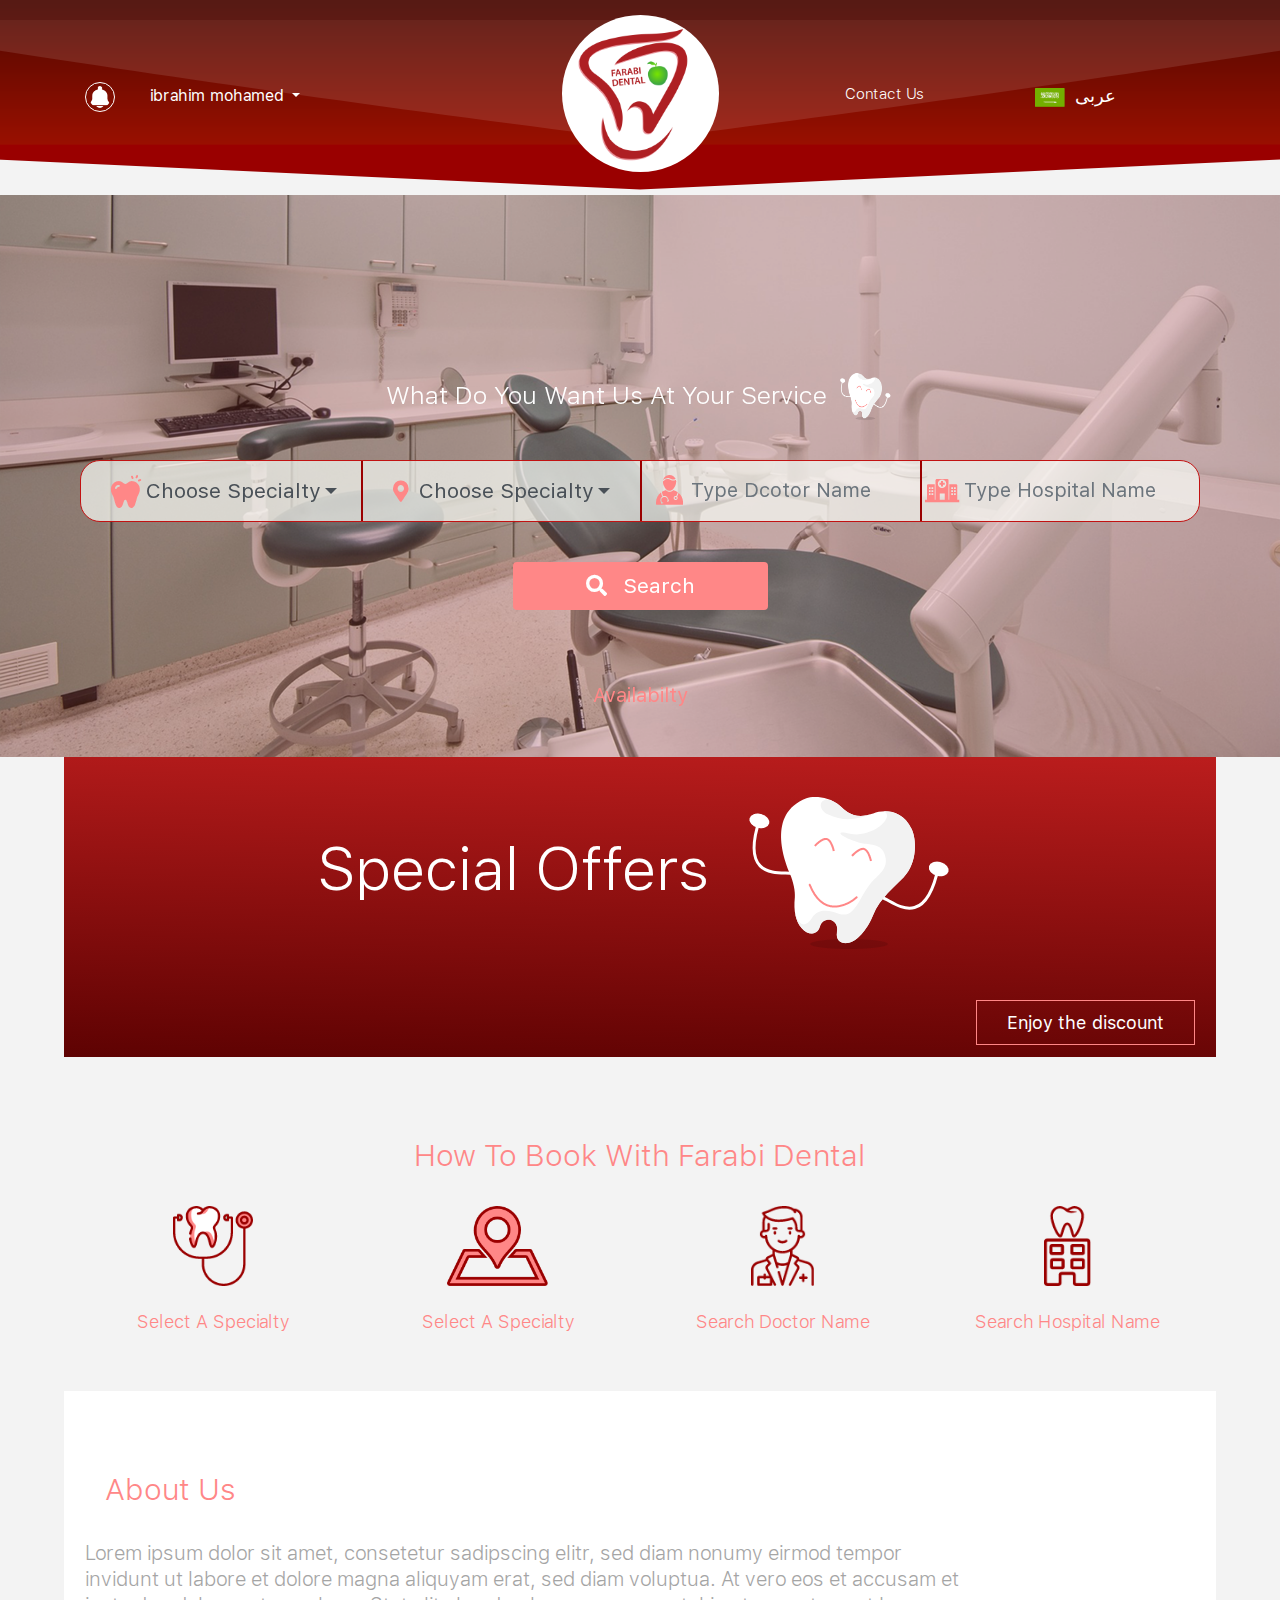
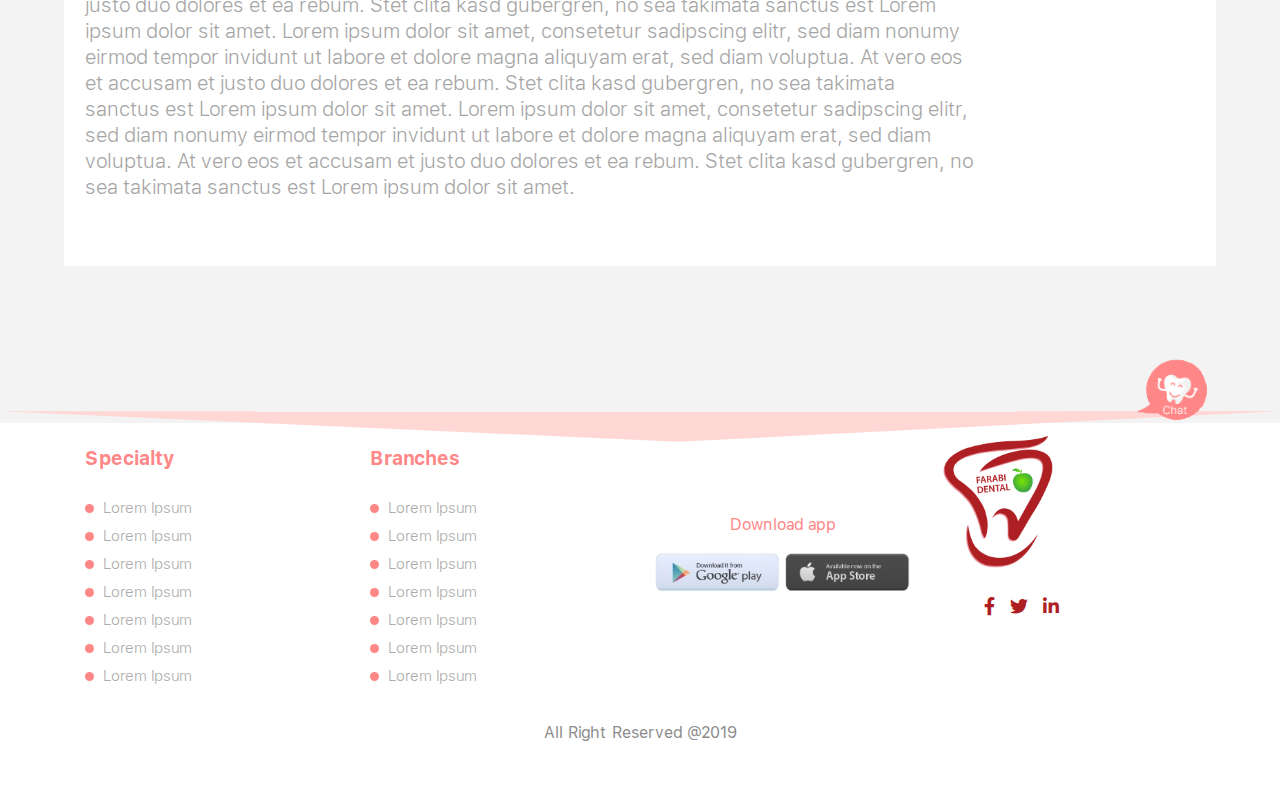
<file: index.html>
<!DOCTYPE html>
<html lang="en">

<head>
    <meta charset="UTF-8">
    <meta name="viewport" content="width=device-width, initial-scale=1.0">
    <meta http-equiv="X-UA-Compatible" content="ie=edge">
    <title>Courses Web</title>
    <link rel="stylesheet" href="https://use.fontawesome.com/releases/v5.0.10/css/all.css">
    <link rel="stylesheet" href="https://cdnjs.cloudflare.com/ajax/libs/animate.css/3.7.2/animate.min.css">

    <link rel="stylesheet" type="text/css" href="css/owl.carousel.min.css">
    <link rel="stylesheet" type="text/css" href="css/owl.theme.default.css">
    <link rel="stylesheet" type="text/css" href="css/bootstrap.min.css">
    <link rel="stylesheet" href="https://stackpath.bootstrapcdn.com/bootstrap/4.3.1/css/bootstrap.min.css"
        integrity="sha384-ggOyR0iXCbMQv3Xipma34MD+dH/1fQ784/j6cY/iJTQUOhcWr7x9JvoRxT2MZw1T" crossorigin="anonymous">
    <link rel="stylesheet" type="text/css" href="css/animate.css">
    <link rel="stylesheet" type="text/css" href="css/main.css">
    <link rel="stylesheet" type="text/css" href="css/responsive.css">
</head>

<body>

    <!-- Top Header -->
    <div class="top__header">
        <div class="container">
            <div class="row">
                <div class="col-md-4 col-sm-6">
                    <!-- Login -->
                    <div class="login">
                        <img src="images/notification.png" alt="login-user" class="noti" />
                        <div class="dropdown">
                            <a class="dropdown-toggle" href="#" id="dropdownMenuLink" data-toggle="dropdown"
                                aria-haspopup="true" aria-expanded="false">
                                ibrahim mohamed
                            </a>

                            <div class="dropdown-menu" aria-labelledby="dropdownMenuLink">
                                <a class="dropdown-item" href="#"><img src="images/user-5@2x.png" alt="" /> profile</a>
                                <a class="dropdown-item" href="#"><img src="images/prescription@2x.png" alt="" /> my
                                    prescription</a>
                                <a class="dropdown-item" href="#"><img src="images/like-4.png" alt="" /> favourits</a>
                                <a class="dropdown-item" href="#"><img src="images/sign-out.png" alt="" />
                                    appointments</a>
                                <a class="dropdown-item" href="#"> <img src="images/sign-out.png" alt="" />logout</a>
                            </div>
                        </div>
                    </div>
                    <!-- Login -->
                </div>

                <div class="col-md-4 col-sm-6">
                    <!-- Logo -->
                    <div class="logo">
                        <img src='images/logo-footer.png' alt="" class="img-fluid" />
                    </div>
                    <!-- Logo -->
                </div>

                <div class="col-md-2 col-sm-6 contact">
                    <a href="#"> Contact Us </a>
                </div>

                <div class="col-md-2 col-sm-6 lang">
                    <!-- Language -->
                    <p> <img src="images/sud.png" /> عربى </p>
                    <!-- Language -->
                </div>
            </div>
        </div>
    </div>
    <!-- Top Header -->

    <!-- Header -->
    <div class="header">
        <div class="owl-carousel owl-theme" id="slider">
            <img src="images/banner.png" alt="" />
            <img src="images/banner.png" alt="" />
            <img src="images/banner.png" alt="" />
        </div>
        <div class="header-info">
            <div class="container">
                <h3> what do you want us at your service <img src="images/1.png" style="width: 60px; height: 60px;"
                        alt="" /> </h3>
                <form>
                    <div class="form-row">
                        <div class="col px-0">
                            <div class="dropdown">
                                <button class="btn btn-secondary dropdown-toggle header-dropdown-btn no-border" type="button" id="dropdownMenuButton" data-toggle="dropdown" aria-haspopup="true" aria-expanded="false">
                                    <img src="images/teeth.png" class="img-fluid" alt="">
                                    Choose Specialty
                                </button>
                                <div class="dropdown-menu header-dropdown-main" aria-labelledby="dropdownMenuButton">
                                    <ul class="list-unstyled header-dropdown-main-ul">
                                        <li>
                                            <a class="dropdown-item" href="#">Action</a>
                                        </li>
                                        <li>
                                            <a class="dropdown-item" href="#">Another action</a>
                                        </li>
                                        <li>
                                            <a class="dropdown-item" href="#">Something else here</a>
                                        </li>
                                    </ul>
                                </div>
                            </div>


                        </div>
                        <div class="col px-0">
                            <div class="dropdown">
                                <button class="btn btn-secondary dropdown-toggle header-dropdown-btn" type="button" id="dropdownMenuButton2" data-toggle="dropdown" aria-haspopup="true" aria-expanded="false">
                                    <i class="fas fa-map-marker-alt"></i> Choose Specialty
                                </button>
                                <div class="dropdown-menu header-dropdown-main" aria-labelledby="dropdownMenuButton2">
                                    <ul class="list-unstyled header-dropdown-main-ul">
                                        <li>
                                            <a class="dropdown-item" href="#">Action</a>
                                        </li>
                                        <li>
                                            <a class="dropdown-item" href="#">Another action</a>
                                        </li>
                                        <li>
                                            <a class="dropdown-item" href="#">Something else here</a>
                                        </li>
                                    </ul>
                                </div>
                            </div>
                        </div>

                        <div class="col px-0">
                            <input type="text" class="form-control doctor" placeholder="Type Dcotor Name">
                        </div>

                        <div class="col px-0">
                            <input type="text" class="form-control hosipital" placeholder="Type Hospital Name">
                        </div>
                    </div>
                </form>
                <button type="submit" class="btn btn-primary">
                    <i class="fas fa-search"></i> Search </button>

                <p> availabilty </p>
            </div>
        </div>
    </div>
    <!-- Header -->


    <!-- Header -->
    <div class="banner ">
        <div class="container">
            <h3 class="text-center">Special offers <img src="images/1.png" class="animated infinite bounce delay-2s"
                    alt="" /> </h3>
            <div class="text-right">
                <button type="submit" class="btn btn-primary push-right">
                    Enjoy the discount
                </button>
            </div>
        </div>
    </div>
    <!-- Banner -->

    <!-- Services -->
    <div class="services" id="section2">
        <div class="container">
            <h2> How to book with farabi dental </h2>
            <div class="row">
                <div class="col-md-3">
                    <img src="images/stethoscope.png" alt="" class="mx-auto d-block img-fluid" />
                    <h3> select a specialty </h3>

                </div>

                <div class="col-md-3">
                    <img src="images/placeholder-on-map-paper-in-perspective@3x.png" alt=""
                        class="mx-auto d-block img-fluid" />
                    <h3> select a specialty </h3>

                </div>

                <div class="col-md-3">
                    <img src="images/doctor.png" alt="" class="mx-auto d-block img-fluid" />
                    <h3> search doctor name </h3>

                </div>

                <div class="col-md-3">
                    <img src="images/dental-clinic.png" alt="" class="mx-auto d-block img-fluid" />
                    <h3> search hospital name </h3>

                </div>
            </div>
        </div>
    </div>
    <!-- Services -->

    <!-- About Us -->
    <div class="about__us">
        <div class="container">
            <h2> About Us </h2>
            <p>Lorem ipsum dolor sit amet, consetetur sadipscing elitr, sed diam nonumy eirmod tempor invidunt ut labore
                et dolore magna aliquyam erat, sed diam voluptua. At vero eos et accusam et justo duo dolores et ea
                rebum. Stet clita kasd gubergren, no sea takimata sanctus est Lorem ipsum dolor sit amet. Lorem ipsum
                dolor sit amet, consetetur sadipscing elitr, sed diam nonumy eirmod tempor invidunt ut labore et dolore
                magna aliquyam erat, sed diam voluptua. At vero eos et accusam et justo duo dolores et ea rebum. Stet
                clita kasd gubergren, no sea takimata sanctus est Lorem ipsum dolor sit amet. Lorem ipsum dolor sit
                amet, consetetur sadipscing elitr, sed diam nonumy eirmod tempor invidunt ut labore et dolore magna
                aliquyam erat, sed diam voluptua. At vero eos et accusam et justo duo dolores et ea rebum. Stet clita
                kasd gubergren, no sea takimata sanctus est Lorem ipsum dolor sit amet. </p>
        </div>
    </div>
    <!-- About Us -->

    <div class="icon-chat text-right">
        <img src="images/chat_icon.PNG" alt="" />
    </div>

    <div class="footer-back">

    </div>

    <!-- Footer -->
    <div class="footer">
        <div class="container">
            <div class="row">
                <div class="col-md-3">
                    <h3> specialty </h3>
                    <ul class="links list-unstyled">
                        <li><a href="">Lorem ipsum</a> </li>
                        <li><a href="">Lorem ipsum</a> </li>
                        <li><a href="">Lorem ipsum</a> </li>
                        <li><a href="">Lorem ipsum</a> </li>
                        <li><a href="">Lorem ipsum</a> </li>
                        <li><a href="">Lorem ipsum</a> </li>
                        <li><a href="">Lorem ipsum</a> </li>
                    </ul>
                </div>

                <div class="col-md-3">
                    <h3> branches </h3>
                    <ul class="links list-unstyled">
                        <li><a href="">Lorem ipsum</a> </li>
                        <li><a href="">Lorem ipsum</a> </li>
                        <li><a href="">Lorem ipsum</a> </li>
                        <li><a href="">Lorem ipsum</a> </li>
                        <li><a href="">Lorem ipsum</a> </li>
                        <li><a href="">Lorem ipsum</a> </li>
                        <li><a href="">Lorem ipsum</a> </li>
                    </ul>
                </div>


                <div class="col-md-3 download">
                    <p> Download app </p>
                    <img src="images/buttons-05.jpg" alt="" />
                    <img src="images/app-store.png" alt="" />
                </div>

                <div class="col-md-3">
                    <div class="footer_middle">
                        <img src="images/logo-footer.png" alt="">
                        <!-- Social Media -->
                        <ul>
                            <li> <a href="#"> <i class="fab fa-facebook-f"></i> </a> </li>
                            <li> <a href="#"> <i class="fab fa-twitter"></i> </a> </li>
                            <li> <a href="#"> <i class="fab fa-linkedin-in"></i> </a> </li>

                        </ul>
                        <!-- Social Media -->

                    </div>
                </div>

            </div>
            <div class="copy">
                <div class="container">
                    <p class="pull-left"> All Right Reserved @2019 </p>
                </div>
            </div>
        </div>


    </div>
    <!-- Footer -->

    <script src="js/jquery-3.3.1.min.js"></script>
    <script src="https://cdnjs.cloudflare.com/ajax/libs/popper.js/1.14.7/umd/popper.min.js"
        integrity="sha384-UO2eT0CpHqdSJQ6hJty5KVphtPhzWj9WO1clHTMGa3JDZwrnQq4sF86dIHNDz0W1"
        crossorigin="anonymous"></script>
    <script src="js/owl.carousel.min.js"></script>
    <script src="js/bootstrap.min.js"></script>
    <script src="js/main.js"></script>

</body>

</html>
</file>
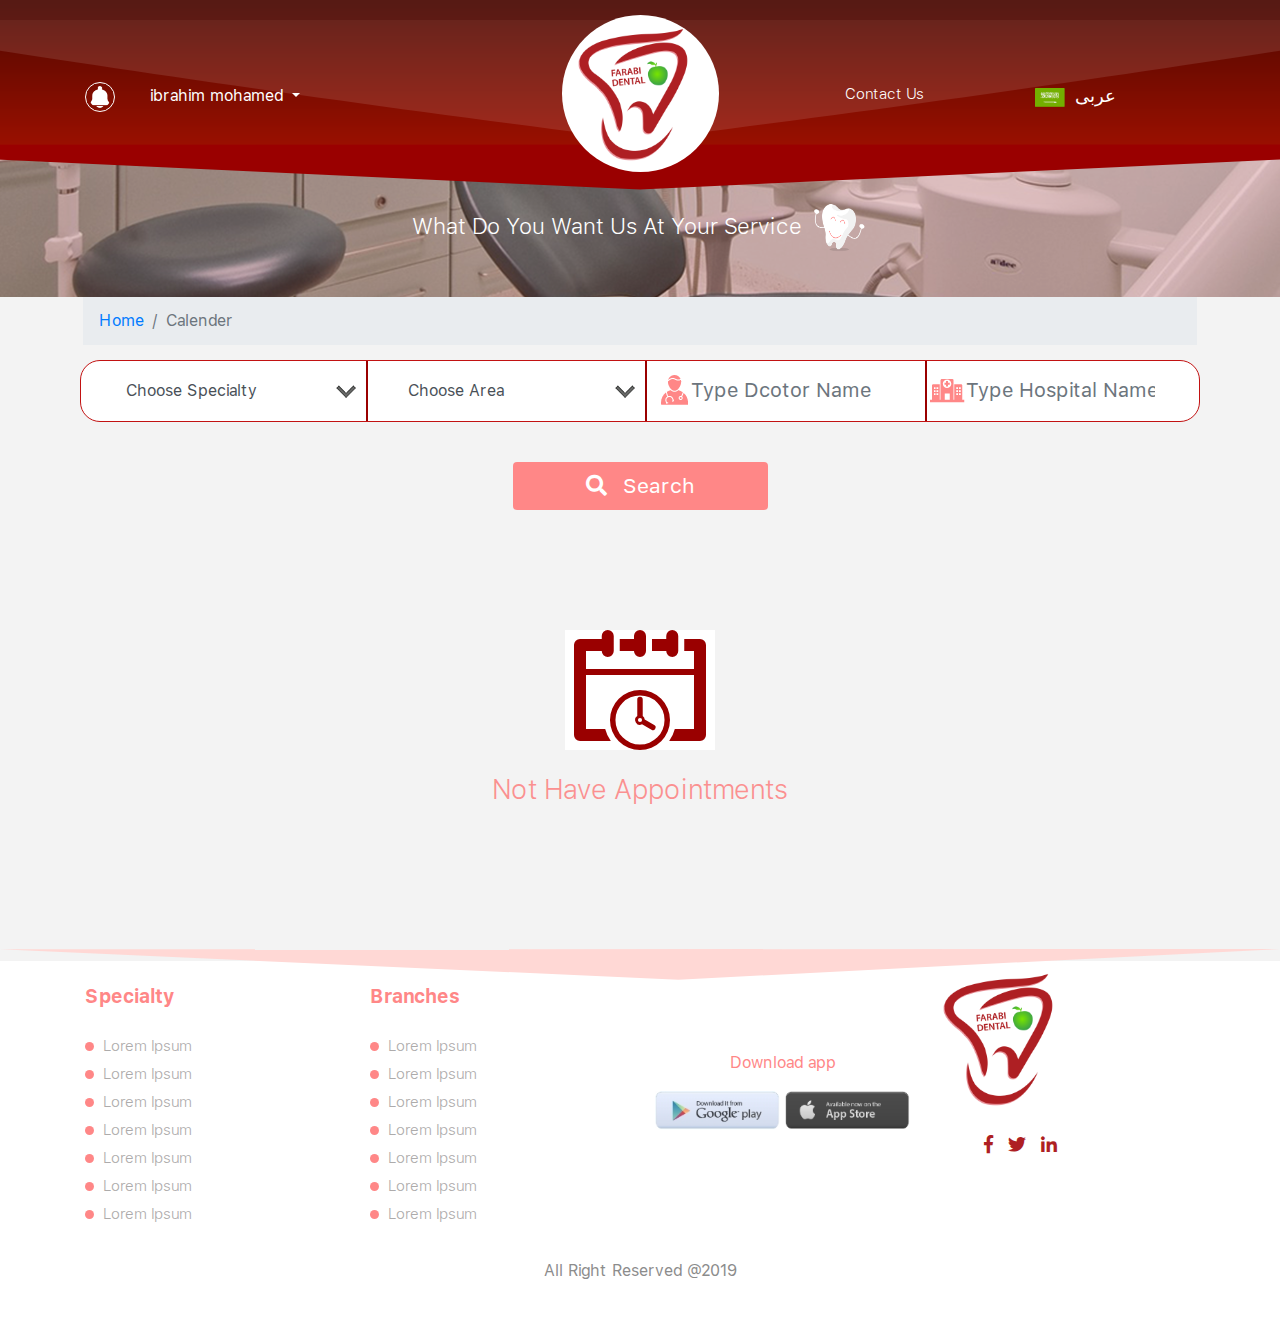
<file: calender.html>
<!DOCTYPE html>
<html lang="en">

<head>
    <meta charset="UTF-8">
    <meta name="viewport" content="width=device-width, initial-scale=1.0">
    <meta http-equiv="X-UA-Compatible" content="ie=edge">
    <title>Title Website</title>
    <link rel="stylesheet" type="text/css" href="css/fontawesome-all.min.css">
    <link rel="stylesheet" href="https://cdnjs.cloudflare.com/ajax/libs/animate.css/3.7.2/animate.min.css">

    <link rel="stylesheet" type="text/css" href="css/owl.carousel.min.css">
    <link rel="stylesheet" type="text/css" href="css/owl.theme.default.css">
    <link rel="stylesheet" type="text/css" href="css/bootstrap.min.css">
    <link rel="stylesheet" href="https://stackpath.bootstrapcdn.com/bootstrap/4.3.1/css/bootstrap.min.css"
        integrity="sha384-ggOyR0iXCbMQv3Xipma34MD+dH/1fQ784/j6cY/iJTQUOhcWr7x9JvoRxT2MZw1T" crossorigin="anonymous">
    <link rel="stylesheet" type="text/css" href="css/main.css">
    <link rel="stylesheet" type="text/css" href="css/responsive.css">
</head>

<body>

    <!-- Top Header -->
    <div class="top__header">
        <div class="container">
            <div class="row">
                <div class="col-md-4 col-sm-6">
                    <!-- Login -->
                    <div class="login">
                        <img src="images/notification.png" alt="login-user" class="noti" />
                        <div class="dropdown">
                            <a class="dropdown-toggle" href="#" id="dropdownMenuLink" data-toggle="dropdown"
                                aria-haspopup="true" aria-expanded="false">
                                ibrahim mohamed
                            </a>

                            <div class="dropdown-menu" aria-labelledby="dropdownMenuLink">
                                <a class="dropdown-item" href="#"><img src="images/user-5@2x.png" alt="" /> profile</a>
                                <a class="dropdown-item" href="#"><img src="images/prescription@2x.png" alt="" /> my
                                    prescription</a>
                                <a class="dropdown-item" href="#"><img src="images/like-4.png" alt="" /> favourits</a>
                                <a class="dropdown-item" href="#"><img src="images/sign-out.png" alt="" />
                                    appointments</a>
                                <a class="dropdown-item" href="#"> <img src="images/sign-out.png" alt="" />logout</a>
                            </div>
                        </div>
                    </div>
                    <!-- Login -->
                </div>

                <div class="col-md-4 col-sm-6">
                    <!-- Logo -->
                    <div class="logo">
                        <img src='images/logo-footer.png' alt="" class="img-fluid" />
                    </div>
                    <!-- Logo -->
                </div>

                <div class="col-md-2 col-sm-6 contact">
                    <a href="#"> Contact Us </a>
                </div>

                <div class="col-md-2 col-sm-6 lang">
                    <!-- Language -->
                    <p> <img src="images/sud.png" /> عربى </p>
                    <!-- Language -->
                </div>
            </div>
        </div>
    </div>
    <!-- Top Header -->
    <!-- Image Header -->
    <div class="image_header">
            <h3> what do you want us at your service 
                <img src="images/1.png" style="width: 60px; height: 60px;"  alt="" /> 
            </h3>
    </div>
    <!-- Image Header -->

    <!-- breadcrumb -->
    <nav aria-label="breadcrumb">
        <ol class="breadcrumb">
            <li class="breadcrumb-item"><a href="#">Home</a></li>
            <li class="breadcrumb-item active" aria-current="page">Calender</li>
        </ol>
    </nav>
    <!-- breadcrumb -->

    <!-- Header -->
    <div class="header_search">
        <div class="container">
            <div class="header-info">
                <form>
                    <div class="form-row">
                        <div class="col">
                            <select class="form-control specialty">
                                <option value=""> Choose Specialty </option>
                                <option value=""> Choose 1 </option>
                                <option value=""> Choose 1 </option>
                                <option value=""> Choose 1 </option>
                            </select>
                        </div>
                        <div class="col">
                            <select class="form-control">
                                <option value=""> Choose Area </option>
                                <option value=""> Choose 1 </option>
                                <option value=""> Choose 1 </option>
                                <option value=""> Choose 1 </option>
                            </select>
                        </div>

                        <div class="col">
                            <input type="text" class="form-control doctor" placeholder="Type Dcotor Name">
                        </div>

                        <div class="col">
                            <input type="text" class="form-control hosipital" placeholder="Type Hospital Name">
                        </div>
                    </div>
                </form>

                <button type="submit" class="btn btn-primary">
                    <i class="fas fa-search"></i> Search
                </button>

            </div>
        </div>
    </div>
    <!-- Header -->

    <!-- Calender Page -->
    <div class="calender-page text-center">
        <div class="container">
            <img src="images/calender.svg" alt />

            <p> Not have Appointments </p>
        </div>
    </div>
    <!-- Calender Page -->


    <div class="footer-back"></div>
    <!-- Footer -->
    <div class="footer">
        <div class="container">
            <div class="row">
                <div class="col-md-3">
                    <h3> specialty </h3>
                    <ul class="links list-unstyled">
                        <li><a href="">Lorem ipsum</a> </li>
                        <li><a href="">Lorem ipsum</a> </li>
                        <li><a href="">Lorem ipsum</a> </li>
                        <li><a href="">Lorem ipsum</a> </li>
                        <li><a href="">Lorem ipsum</a> </li>
                        <li><a href="">Lorem ipsum</a> </li>
                        <li><a href="">Lorem ipsum</a> </li>
                    </ul>
                </div>

                <div class="col-md-3">
                    <h3> branches </h3>
                    <ul class="links list-unstyled">
                        <li><a href="">Lorem ipsum</a> </li>
                        <li><a href="">Lorem ipsum</a> </li>
                        <li><a href="">Lorem ipsum</a> </li>
                        <li><a href="">Lorem ipsum</a> </li>
                        <li><a href="">Lorem ipsum</a> </li>
                        <li><a href="">Lorem ipsum</a> </li>
                        <li><a href="">Lorem ipsum</a> </li>
                    </ul>
                </div>


                <div class="col-md-3 download">
                    <p> Download app </p>
                    <img src="images/buttons-05.jpg" alt="" />
                    <img src="images/app-store.png" alt="" />
                </div>

                <div class="col-md-3">
                    <div class="footer_middle">
                        <img src="images/logo-footer.png" alt="">
                        <!-- Social Media -->
                        <ul>
                            <li> <a href="#"> <i class="fab fa-facebook-f"></i> </a> </li>
                            <li> <a href="#"> <i class="fab fa-twitter"></i> </a> </li>
                            <li> <a href="#"> <i class="fab fa-linkedin-in"></i> </a> </li>

                        </ul>
                        <!-- Social Media -->

                    </div>
                </div>

            </div>
            <div class="copy">
                <div class="container">
                    <p class="pull-left"> All Right Reserved @2019 </p>
                </div>
            </div>
        </div>


    </div>
    <!-- Footer -->


    <script src="js/jquery-3.3.1.min.js"></script>
    <script src="https://cdnjs.cloudflare.com/ajax/libs/popper.js/1.14.7/umd/popper.min.js"
        integrity="sha384-UO2eT0CpHqdSJQ6hJty5KVphtPhzWj9WO1clHTMGa3JDZwrnQq4sF86dIHNDz0W1"
        crossorigin="anonymous"></script>
    <script src="js/owl.carousel.min.js"></script>
    <script src="js/bootstrap.min.js"></script>
    <script src="js/main.js"></script>
    <script src="js/app.js"></script>

</body>

</html>
</file>
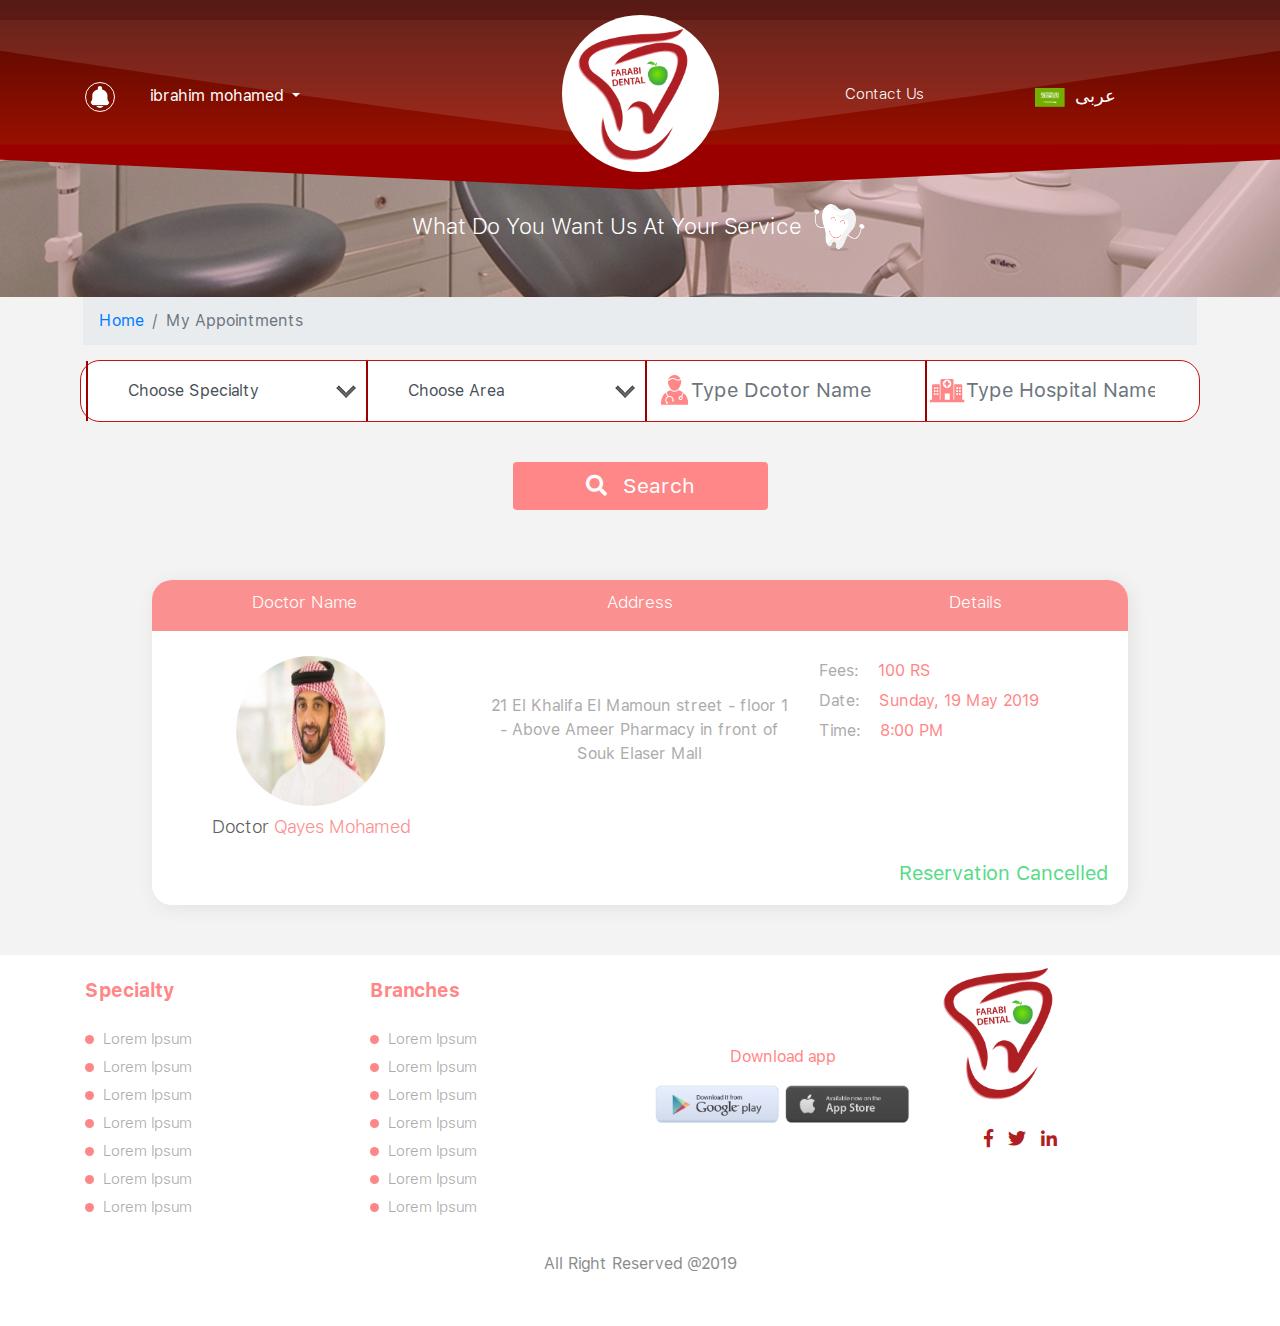
<file: cancel_reservation.html>
<!DOCTYPE html>
<html lang="en">

<head>
    <meta charset="UTF-8">
    <meta name="viewport" content="width=device-width, initial-scale=1.0">
    <meta http-equiv="X-UA-Compatible" content="ie=edge">
    <title>Title Website</title>
    <link rel="stylesheet" type="text/css" href="css/fontawesome-all.min.css">
    <link rel="stylesheet" href="https://cdnjs.cloudflare.com/ajax/libs/animate.css/3.7.2/animate.min.css">

    <link rel="stylesheet" type="text/css" href="css/owl.carousel.min.css">
    <link rel="stylesheet" type="text/css" href="css/owl.theme.default.css">
    <link rel="stylesheet" type="text/css" href="css/bootstrap.min.css">
    <link rel="stylesheet" href="https://stackpath.bootstrapcdn.com/bootstrap/4.3.1/css/bootstrap.min.css"
        integrity="sha384-ggOyR0iXCbMQv3Xipma34MD+dH/1fQ784/j6cY/iJTQUOhcWr7x9JvoRxT2MZw1T" crossorigin="anonymous">
    <link rel="stylesheet" type="text/css" href="css/main.css">
    <link rel="stylesheet" type="text/css" href="css/responsive.css">
</head>

<body>

    <!-- Top Header -->
    <div class="top__header">
        <div class="container">
            <div class="row">
                <div class="col-md-4 col-sm-6">
                    <!-- Login -->
                    <div class="login">
                        <img src="images/notification.png" alt="login-user" class="noti" />
                        <div class="dropdown">
                            <a class="dropdown-toggle" href="#" id="dropdownMenuLink" data-toggle="dropdown"
                                aria-haspopup="true" aria-expanded="false">
                                ibrahim mohamed
                            </a>

                            <div class="dropdown-menu" aria-labelledby="dropdownMenuLink">
                                <a class="dropdown-item" href="#"><img src="images/user-5@2x.png" alt="" /> profile</a>
                                <a class="dropdown-item" href="#"><img src="images/prescription@2x.png" alt="" /> my
                                    prescription</a>
                                <a class="dropdown-item" href="#"><img src="images/like-4.png" alt="" /> favourits</a>
                                <a class="dropdown-item" href="#"><img src="images/sign-out.png" alt="" />
                                    appointments</a>
                                <a class="dropdown-item" href="#"> <img src="images/sign-out.png" alt="" />logout</a>
                            </div>
                        </div>
                    </div>
                    <!-- Login -->
                </div>

                <div class="col-md-4 col-sm-6">
                    <!-- Logo -->
                    <div class="logo">
                        <img src='images/logo-footer.png' alt="" class="img-fluid" />
                    </div>
                    <!-- Logo -->
                </div>

                <div class="col-md-2 col-sm-6 contact">
                    <a href="#"> Contact Us </a>
                </div>

                <div class="col-md-2 col-sm-6 lang">
                    <!-- Language -->
                    <p> <img src="images/sud.png" /> عربى </p>
                    <!-- Language -->
                </div>
            </div>
        </div>
    </div>
    <!-- Top Header -->


    <!-- Image Header -->
    <div class="image_header">
            <h3> what do you want us at your service 
                <img src="images/1.png" style="width: 60px; height: 60px;"  alt="" /> 
            </h3>
    </div>
    <!-- Image Header -->

    
    <!-- breadcrumb -->
    <nav aria-label="breadcrumb">
        <ol class="breadcrumb">
            <li class="breadcrumb-item"><a href="#">Home</a></li>
            <li class="breadcrumb-item active" aria-current="page">My Appointments</li>
        </ol>
    </nav>
    <!-- breadcrumb -->

    <!-- Header -->
    <div class="header_search">
        <div class="container">
            <div class="header-info">
                <form>
                    <div class="form-row">
                        <div class="col">
                            <select class="form-control">
                                <option value=""> Choose Specialty </option>
                                <option value=""> Choose 1 </option>
                                <option value=""> Choose 1 </option>
                                <option value=""> Choose 1 </option>
                            </select>
                        </div>
                        <div class="col">
                            <select class="form-control">
                                <option value=""> Choose Area </option>
                                <option value=""> Choose 1 </option>
                                <option value=""> Choose 1 </option>
                                <option value=""> Choose 1 </option>
                            </select>
                        </div>

                        <div class="col">
                            <input type="text" class="form-control doctor" placeholder="Type Dcotor Name">
                        </div>

                        <div class="col">
                            <input type="text" class="form-control hosipital" placeholder="Type Hospital Name">
                        </div>
                    </div>
                </form>

                <button type="submit" class="btn btn-primary">
                    <i class="fas fa-search"></i> Search
                </button>

            </div>
        </div>
    </div>
    <!-- Header -->


    <!-- Appointments Page -->
    <div class="appoint-page cancel_reservation">
        <div class="container">
            <div class='block-app'>
                <div class="title-app">
                    <div class="row">
                        <div class="col-md-4">
                            <p> Doctor name </p>
                        </div>

                        <div class="col-md-4">
                            <p> address </p>
                        </div>

                        <div class="col-md-4">
                            <p> details </p>
                        </div>
                    </div>
                </div>

                <div class="body-app">
                    <div class="row">
                        <div class="col-md-4">
                            <img src="images/person.jpg">
                            <h3> <span> Doctor </span> qayes mohamed </h3>
                        </div>

                        <div class="col-md-4">
                            <p> 21 El Khalifa El Mamoun street
                                    - floor 1 - Above Ameer Pharmacy
                                    in front of Souk Elaser Mall
                                    </p>
                        </div>

                        <div class="col-md-4">
                            <ul class="details">
                                <li><span>fees:</span> 100 RS</li>
                                <li><span>date:</span> sunday, 19 may 2019</li>
                                <li><span>time:</span> 8:00 PM </li>
                            </ul>
                        </div>
                    </div>
                </div>
                <h5 class="text-right"> Reservation Cancelled </h5>

            </div>

        </div>
    </div>
    <!-- Appointments Page -->

    <!-- Footer -->
    <div class="footer">
        <div class="container">
            <div class="row">
                <div class="col-md-3">
                    <h3> specialty </h3>
                    <ul class="links list-unstyled">
                        <li><a href="">Lorem ipsum</a> </li>
                        <li><a href="">Lorem ipsum</a> </li>
                        <li><a href="">Lorem ipsum</a> </li>
                        <li><a href="">Lorem ipsum</a> </li>
                        <li><a href="">Lorem ipsum</a> </li>
                        <li><a href="">Lorem ipsum</a> </li>
                        <li><a href="">Lorem ipsum</a> </li>
                    </ul>
                </div>

                <div class="col-md-3">
                    <h3> branches </h3>
                    <ul class="links list-unstyled">
                        <li><a href="">Lorem ipsum</a> </li>
                        <li><a href="">Lorem ipsum</a> </li>
                        <li><a href="">Lorem ipsum</a> </li>
                        <li><a href="">Lorem ipsum</a> </li>
                        <li><a href="">Lorem ipsum</a> </li>
                        <li><a href="">Lorem ipsum</a> </li>
                        <li><a href="">Lorem ipsum</a> </li>
                    </ul>
                </div>


                <div class="col-md-3 download">
                    <p> Download app </p>
                    <img src="images/buttons-05.jpg" alt="" />
                    <img src="images/app-store.png" alt="" />
                </div>

                <div class="col-md-3">
                    <div class="footer_middle">
                        <img src="images/logo-footer.png" alt="">
                        <!-- Social Media -->
                        <ul>
                            <li> <a href="#"> <i class="fab fa-facebook-f"></i> </a> </li>
                            <li> <a href="#"> <i class="fab fa-twitter"></i> </a> </li>
                            <li> <a href="#"> <i class="fab fa-linkedin-in"></i> </a> </li>

                        </ul>
                        <!-- Social Media -->

                    </div>
                </div>

            </div>
            <div class="copy">
                <div class="container">
                    <p class="pull-left"> All Right Reserved @2019 </p>
                </div>
            </div>
        </div>


    </div>
    <!-- Footer -->


    <script src="js/jquery-3.3.1.min.js"></script>
    <script src="https://cdnjs.cloudflare.com/ajax/libs/popper.js/1.14.7/umd/popper.min.js"
        integrity="sha384-UO2eT0CpHqdSJQ6hJty5KVphtPhzWj9WO1clHTMGa3JDZwrnQq4sF86dIHNDz0W1"
        crossorigin="anonymous"></script>
    <script src="js/owl.carousel.min.js"></script>
    <script src="js/bootstrap.min.js"></script>
    <script src="js/main.js"></script>
    <script src="js/app.js"></script>

</body>

</html>
</file>
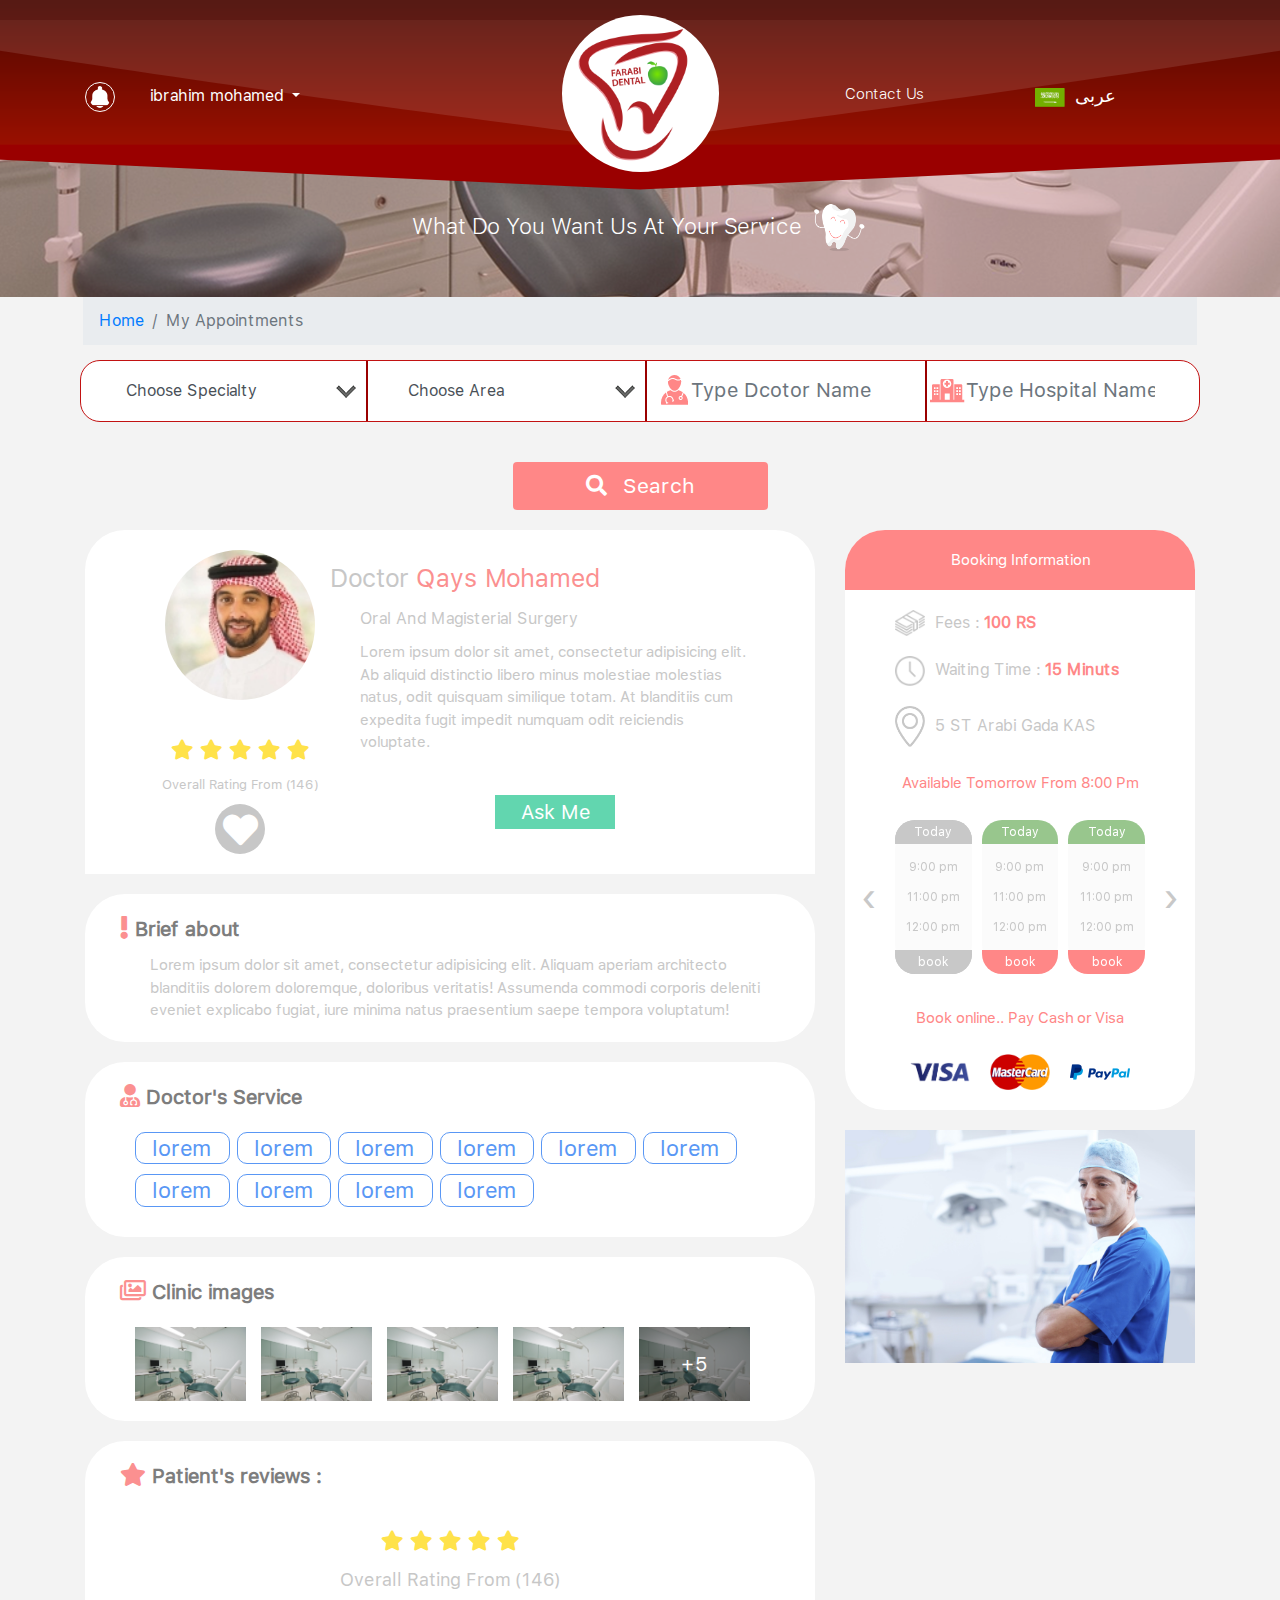
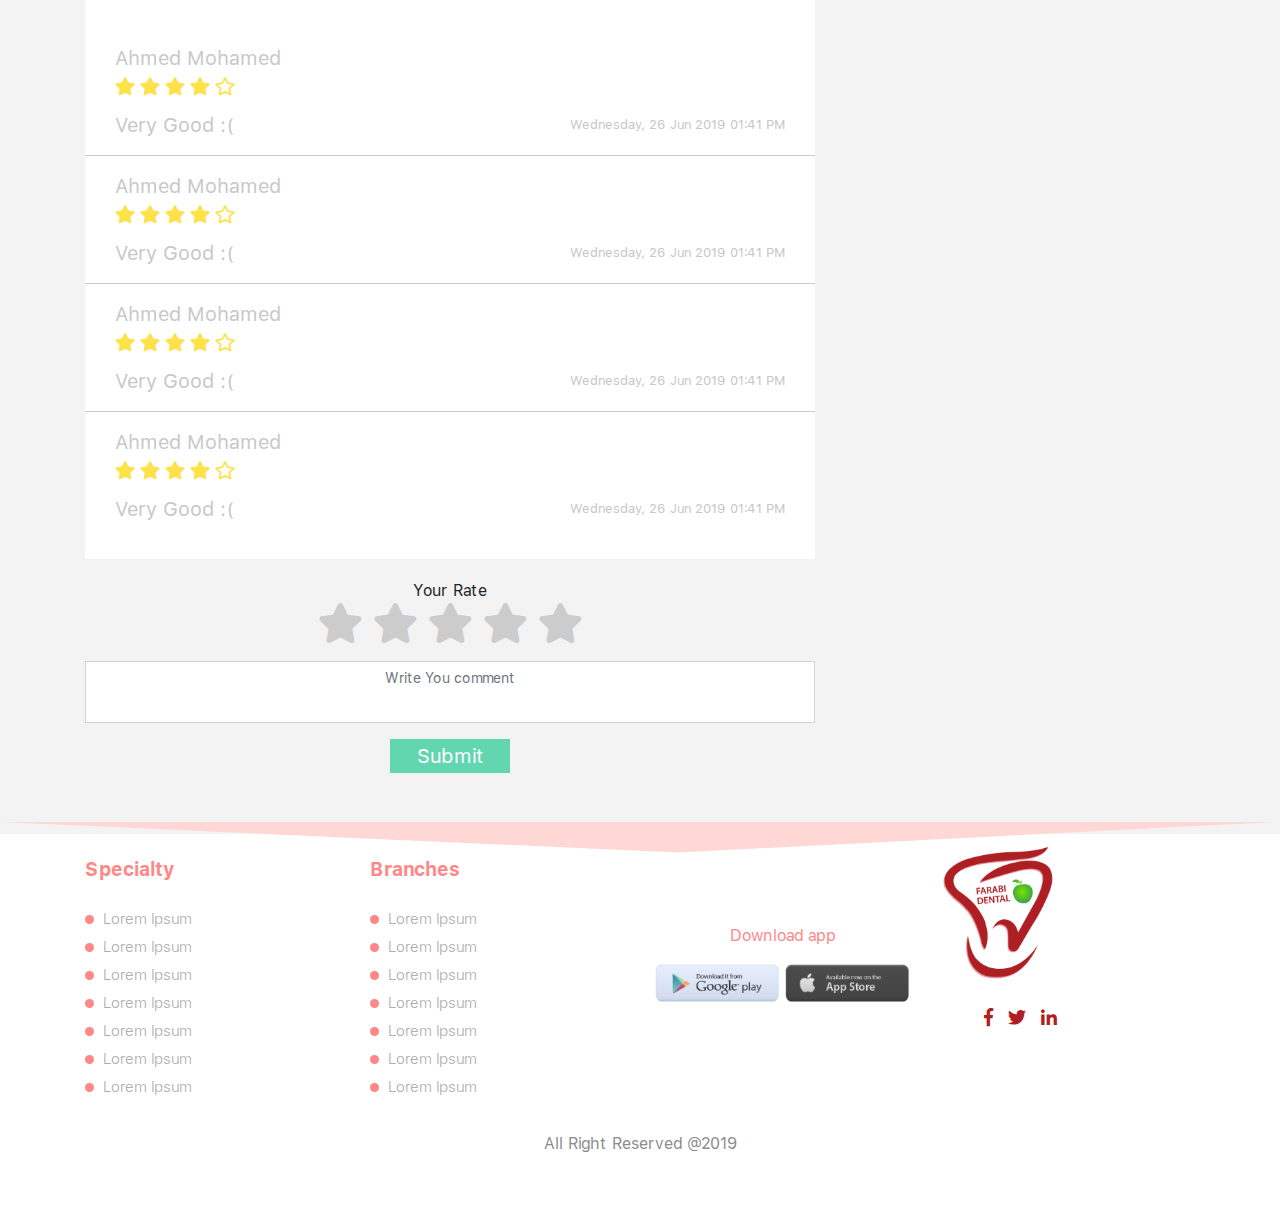
<file: doctor_profile.html>
<!DOCTYPE html>
<html lang="en">

<head>
    <meta charset="UTF-8">
    <meta name="viewport" content="width=device-width, initial-scale=1">
    <meta name="viewport" content="width=device-width, initial-scale=1, maximum-scale=1, user-scalable=no">
    <title>Doctor Profile</title>
    <link rel="stylesheet" type="text/css" href="css/fontawesome-all.min.css">
    <link rel="stylesheet" href="https://cdnjs.cloudflare.com/ajax/libs/animate.css/3.7.2/animate.min.css">

    <link rel="stylesheet" type="text/css" href="css/owl.carousel.min.css">
    <link rel="stylesheet" type="text/css" href="css/owl.theme.default.css">
    <link rel="stylesheet" type="text/css" href="css/bootstrap.min.css">
    <link rel="stylesheet" href="https://stackpath.bootstrapcdn.com/bootstrap/4.3.1/css/bootstrap.min.css"
        integrity="sha384-ggOyR0iXCbMQv3Xipma34MD+dH/1fQ784/j6cY/iJTQUOhcWr7x9JvoRxT2MZw1T" crossorigin="anonymous">
    <link rel="stylesheet" type="text/css" href="css/main.css">
    <link rel="stylesheet" type="text/css" href="css/doctor_profile.css">
    <link rel="stylesheet" type="text/css" href="css/responsive.css">
</head>

<body>

    <!-- Top Header -->
    <div class="top__header">
        <div class="container">
            <div class="row">
                <div class="col-md-4 col-sm-6">
                    <!-- Login -->
                    <div class="login">
                        <img src="images/notification.png" alt="login-user" class="noti" />
                        <div class="dropdown">
                            <a class="dropdown-toggle" href="#" id="dropdownMenuLink" data-toggle="dropdown"
                                aria-haspopup="true" aria-expanded="false">
                                ibrahim mohamed
                            </a>

                            <div class="dropdown-menu" aria-labelledby="dropdownMenuLink">
                                <a class="dropdown-item" href="#"><img src="images/user-5@2x.png" alt="" /> profile</a>
                                <a class="dropdown-item" href="#"><img src="images/prescription@2x.png" alt="" /> my
                                    prescription</a>
                                <a class="dropdown-item" href="#"><img src="images/like-4.png" alt="" /> favourits</a>
                                <a class="dropdown-item" href="#"><img src="images/sign-out.png" alt="" />
                                    appointments</a>
                                <a class="dropdown-item" href="#"> <img src="images/sign-out.png" alt="" />logout</a>
                            </div>
                        </div>
                    </div>
                    <!-- Login -->
                </div>

                <div class="col-md-4 col-sm-6">
                    <!-- Logo -->
                    <div class="logo">
                        <img src='images/logo-footer.png' alt="" class="img-fluid" />
                    </div>
                    <!-- Logo -->
                </div>

                <div class="col-md-2 col-sm-6 contact">
                    <a href="#"> Contact Us </a>
                </div>

                <div class="col-md-2 col-sm-6 lang">
                    <!-- Language -->
                    <p> <img src="images/sud.png" /> عربى </p>
                    <!-- Language -->
                </div>
            </div>
        </div>
    </div>
    <!-- Top Header -->

      <!-- Image Header -->
      <div class="image_header">
            <h3> what do you want us at your service 
                <img src="images/1.png" style="width: 60px; height: 60px;"  alt="" /> 
            </h3>
    </div>
    <!-- Image Header -->

    
    <!-- breadcrumb -->
    <nav aria-label="breadcrumb">
        <ol class="breadcrumb">
            <li class="breadcrumb-item"><a href="#">Home</a></li>
            <li class="breadcrumb-item active" aria-current="page">My Appointments</li>
        </ol>
    </nav>
    <!-- breadcrumb -->

    <!-- Header -->
    <div class="header_search">
        <div class="container">
            <div class="header-info">
                <form>
                    <div class="form-row">
                        <div class="col">
                            <select class="form-control specialty">
                                <option value=""> Choose Specialty </option>
                                <option value=""> Choose 1 </option>
                                <option value=""> Choose 1 </option>
                                <option value=""> Choose 1 </option>
                            </select>
                        </div>
                        <div class="col">
                            <select class="form-control area">
                                <option value=""> Choose Area </option>
                                <option value=""> Choose 1 </option>
                                <option value=""> Choose 1 </option>
                                <option value=""> Choose 1 </option>
                            </select>
                        </div>

                        <div class="col">
                            <input type="text" class="form-control doctor" placeholder="Type Dcotor Name">
                        </div>

                        <div class="col">
                            <input type="text" class="form-control hosipital" placeholder="Type Hospital Name">
                        </div>
                    </div>
                </form>

                <button type="submit" class="btn btn-primary">
                    <i class="fas fa-search"></i> Search
                </button>

            </div>
        </div>
    </div>
    <!-- Header -->

    <!-- Calender Page -->
    <div class="doctor_profile text-center">
        <div class="container">
            <div class="row">
                <div class="col-lg-8">
                    <div class="doctor-profile-container special">
                        <div class="container-fluid">
                            <div class="row">
                                <div class="col-sm-4">
                                    <div class="doctor-profile-img"></div>
                                    <div class="rating">
                                        <span> <i class="fas fa-star checked"></i> </span>
                                        <span><i class="fas fa-star checked"></i></span>
                                        <span><i class="fas fa-star checked"></i></span>
                                        <span><i class="fas fa-star"></i></span>
                                        <span><i class="fas fa-star"></i></span>
                                    </div>
                                    <div class="doctor-profile-overall-rating">
                                        Overall Rating From (146)
                                    </div>
                                    <div class="doctor-profile-heart ">
                                        <i class="fas fa-heart"></i>
                                    </div>

                                </div>
                                <div class="col-sm-8">
                                    <div class="doctor-profile-name">
                                        Doctor <span>Qays Mohamed</span>
                                    </div>
                                    <div class="doctor-profile-title">
                                        Oral And Magisterial Surgery
                                    </div>
                                    <p class="doctor-profile-details">
                                        Lorem ipsum dolor sit amet, consectetur adipisicing elit. Ab aliquid distinctio libero minus molestiae molestias natus, odit quisquam similique totam. At blanditiis cum expedita fugit impedit numquam odit reiciendis voluptate.
                                    </p>
                                    <button class="btn doctor-profile-askMe">
                                        Ask Me
                                    </button>
                                </div>
                            </div>
                        </div>
                    </div>
                    <div class="doctor-profile-container">
                        <div class="doctor-profile-container-head">
                            <i class="fas fa-exclamation"></i>
                            Brief about
                        </div>
                        <p class="doctor-profile-about-p">
                            Lorem ipsum dolor sit amet, consectetur adipisicing elit. Aliquam aperiam architecto blanditiis dolorem doloremque, doloribus veritatis! Assumenda commodi corporis deleniti eveniet explicabo fugiat, iure minima natus praesentium saepe tempora voluptatum!
                        </p>
                    </div>

                    <div class="doctor-profile-container">
                        <div class="doctor-profile-container-head">
                            <i class="fas fa-user-md"></i>
                            Doctor's Service
                        </div>
                        <div class="doctor-profile-container-services">
                            <div>
                                lorem
                            </div>
                            <div>
                                lorem
                            </div>
                            <div>
                                lorem
                            </div>
                            <div>
                                lorem
                            </div>
                            <div>
                                lorem
                            </div>
                            <div>
                                lorem
                            </div>
                            <div>
                                lorem
                            </div>
                            <div>
                                lorem
                            </div>
                            <div>
                                lorem
                            </div>
                            <div>
                                lorem
                            </div>
                        </div>
                    </div>

                    <div class="doctor-profile-container">
                        <div class="doctor-profile-container-head">
                            <i class="far fa-images"></i>
                            Clinic images
                        </div>
                        <div class="doctor-profile-imgs-container">
                            <div class="doctor-profile-img-container">
                                <img src="images/banner.jpg" class="img-fluid" alt="">
                            </div>
                            <div class="doctor-profile-img-container">
                                <img src="images/banner.jpg" class="img-fluid" alt="">
                            </div>
                            <div class="doctor-profile-img-container">
                                <img src="images/banner.jpg" class="img-fluid" alt="">
                            </div>
                            <div class="doctor-profile-img-container">
                                <img src="images/banner.jpg" class="img-fluid" alt="">
                            </div>
                            <div class="doctor-profile-img-container display" id="imgsDisplay">
                                <img src="images/banner.jpg" class="img-fluid" alt="">
                            </div>
                        </div>
                        <div class="doctor-profile-imgs-container d-none">
                            <div class="doctor-profile-img-container">
                                <img src="images/banner.jpg" class="img-fluid" alt="">
                            </div>
                            <div class="doctor-profile-img-container">
                                <img src="images/banner.jpg" class="img-fluid" alt="">
                            </div>
                            <div class="doctor-profile-img-container">
                                <img src="images/banner.jpg" class="img-fluid" alt="">
                            </div>
                            <div class="doctor-profile-img-container">
                                <img src="images/banner.jpg" class="img-fluid" alt="">
                            </div>
                            <div class="doctor-profile-img-container ">
                                <img src="images/banner.jpg" class="img-fluid" alt="">
                            </div>
                        </div>

                    </div>
                    <div class="doctor-profile-container special">
                        <div class="doctor-profile-container-head">
                            <i class="fas fa-star"></i>
                            Patient's reviews :
                        </div>
                        <div class="rating patient">
                            <span> <i class="fas fa-star checked"></i> </span>
                            <span><i class="fas fa-star checked"></i></span>
                            <span><i class="fas fa-star checked"></i></span>
                            <span><i class="fas fa-star checked"></i></span>
                            <span><i class="fas fa-star checked"></i></span>
                        </div>
                        <div class="doctor-profile-patient-rating">
                            Overall Rating From (146)
                        </div>
                        <div class="doctor-profile-comment-container">
                            <div class="doctor-profile-comment-name">
                                Ahmed Mohamed
                            </div>
                            <div class="rating comment">
                                <span> <i class="fas fa-star checked"></i> </span>
                                <span><i class="fas fa-star checked"></i></span>
                                <span><i class="fas fa-star checked"></i></span>
                                <span><i class="fas fa-star checked"></i></span>
                                <span><i class="far fa-star"></i></span>
                            </div>
                            <div class="doctor-profile-comment-rate-time-container">
                                <div class="doctor-profile-comment-rate">
                                    Very Good :(
                                </div>
                                <div class="doctor-profile-comment-time">
                                    Wednesday, 26 Jun 2019 01:41 PM
                                </div>
                            </div>
                        </div>

                        <div class="doctor-profile-comment-container">
                            <div class="doctor-profile-comment-name">
                                Ahmed Mohamed
                            </div>
                            <div class="rating comment">
                                <span> <i class="fas fa-star checked"></i> </span>
                                <span><i class="fas fa-star checked"></i></span>
                                <span><i class="fas fa-star checked"></i></span>
                                <span><i class="fas fa-star checked"></i></span>
                                <span><i class="far fa-star"></i></span>
                            </div>
                            <div class="doctor-profile-comment-rate-time-container">
                                <div class="doctor-profile-comment-rate">
                                    Very Good :(
                                </div>
                                <div class="doctor-profile-comment-time">
                                    Wednesday, 26 Jun 2019 01:41 PM
                                </div>
                            </div>
                        </div>

                        <div class="doctor-profile-comment-container">
                            <div class="doctor-profile-comment-name">
                                Ahmed Mohamed
                            </div>
                            <div class="rating comment">
                                <span> <i class="fas fa-star checked"></i> </span>
                                <span><i class="fas fa-star checked"></i></span>
                                <span><i class="fas fa-star checked"></i></span>
                                <span><i class="fas fa-star checked"></i></span>
                                <span><i class="far fa-star"></i></span>
                            </div>
                            <div class="doctor-profile-comment-rate-time-container">
                                <div class="doctor-profile-comment-rate">
                                    Very Good :(
                                </div>
                                <div class="doctor-profile-comment-time">
                                    Wednesday, 26 Jun 2019 01:41 PM
                                </div>
                            </div>
                        </div>

                        <div class="doctor-profile-comment-container">
                            <div class="doctor-profile-comment-name">
                                Ahmed Mohamed
                            </div>
                            <div class="rating comment">
                                <span> <i class="fas fa-star checked"></i> </span>
                                <span><i class="fas fa-star checked"></i></span>
                                <span><i class="fas fa-star checked"></i></span>
                                <span><i class="fas fa-star checked"></i></span>
                                <span><i class="far fa-star"></i></span>
                            </div>
                            <div class="doctor-profile-comment-rate-time-container">
                                <div class="doctor-profile-comment-rate">
                                    Very Good :(
                                </div>
                                <div class="doctor-profile-comment-time">
                                    Wednesday, 26 Jun 2019 01:41 PM
                                </div>
                            </div>
                        </div>



                    </div>

                    <form method="" class="doctor-profile-comments-container">
                        <div class="doctor-profile-comments-container">
                            Your Rate
                        </div>
                        <div class="rating-stars text-center">
                            <ul id="stars" class="p-0 ">
                                <li class="star" title="Poor" data-value="1">
                                    <i class="fa fa-star fa-fw"></i>
                                </li>
                                <li class="star" title="Fair" data-value="2">
                                    <i class="fa fa-star fa-fw"></i>
                                </li>
                                <li class="star" title="Good" data-value="3">
                                    <i class="fa fa-star fa-fw"></i>
                                </li>
                                <li class="star" title="Excellent" data-value="4">
                                    <i class="fa fa-star fa-fw"></i>
                                </li>
                                <li class="star" title="WOW!!!" data-value="5">
                                    <i class="fa fa-star fa-fw"></i>
                                </li>
                            </ul>
                            <div class="success-box">
                                <div class="text-message"></div>
                            </div>
                        </div>
                        <div class="form-group">
                            <textarea name="" placeholder="Write You comment" class="form-control doctor-profile-comments-textarea"></textarea>
                        </div>
                        <button class="btn doctor-profile-comments-btn">
                            Submit
                        </button>
                    </form>

                </div>
                <div class="col-lg-4">
                    <div class="doctor-profile-container ">
                        <div class="doctor-profile-booking-head">
                            Booking Information
                        </div>
                        <div class="doctor-profile-booking-details">
                            <img src="images/money.png" class="img-fluid" alt="">
                            Fees : <span>100 RS</span>
                        </div>
                        <div class="doctor-profile-booking-details">
                            <img src="images/clock.png" class="img-fluid" alt="">
                            Waiting Time : <span>15 Minuts</span>
                        </div>
                        <div class="doctor-profile-booking-details">
                            <img src="images/map.png" class="img-fluid" alt="">
                            5 ST Arabi Gada KAS
                        </div>

                        <div class="doctor-profile-available-time">
                           Available Tomorrow From 8:00 Pm
                        </div>

                        <div class="owl-carousel owl-theme position-relative" id="bookingInformation">
                            <div class="offer offline">
                                <div class="top">
                                    <h5> Today </h5>
                                </div>

                                <ul>
                                    <li>9:00 pm</li>
                                    <li>11:00 pm</li>
                                    <li>12:00 pm</li>
                                </ul>

                                <div class="bottom">
                                    <h5> book </h5>
                                </div>
                            </div>

                            <div class="offer">
                                <div class="top">
                                    <h5> Today </h5>
                                </div>

                                <ul>
                                    <li>9:00 pm</li>
                                    <li>11:00 pm</li>
                                    <li>12:00 pm</li>
                                </ul>

                                <div class="bottom">
                                    <h5> book </h5>
                                </div>
                            </div>


                            <div class="offer">
                                <div class="top">
                                    <h5> Today </h5>
                                </div>

                                <ul>
                                    <li>9:00 pm</li>
                                    <li>11:00 pm</li>
                                    <li>12:00 pm</li>
                                </ul>

                                <div class="bottom">
                                    <h5> book </h5>
                                </div>
                            </div>

                            <div class="offer">
                                <div class="top">
                                    <h5> Today </h5>
                                </div>

                                <ul>
                                    <li>9:00 pm</li>
                                    <li>11:00 pm</li>
                                    <li>12:00 pm</li>
                                </ul>

                                <div class="bottom">
                                    <h5> book </h5>
                                </div>
                            </div>

                        </div>

                        <div class="doctor-profile-book-online">
                            Book online.. Pay Cash or Visa
                        </div>
                        <div class="doctor-profile-pay-ways">
                            <img src="images/visa.png" class="img-fluid" alt="">
                            <img src="images/mastercard.png" class="img-fluid" alt="">
                            <img src="images/paypal.png" class="img-fluid" alt="">
                        </div>
                    </div>
                    <div class="doctor-profile-right-img">
                        <img src="images/doctor-1149149_1920.jpg" class="img-fluid" alt="">
                    </div>
                </div>
            </div>
        </div>
    </div>
    <!-- Calender Page -->


    <div class="footer-back"></div>
    <!-- Footer -->
    <div class="footer">
        <div class="container">
            <div class="row">
                <div class="col-md-3">
                    <h3> specialty </h3>
                    <ul class="links list-unstyled">
                        <li><a href="">Lorem ipsum</a> </li>
                        <li><a href="">Lorem ipsum</a> </li>
                        <li><a href="">Lorem ipsum</a> </li>
                        <li><a href="">Lorem ipsum</a> </li>
                        <li><a href="">Lorem ipsum</a> </li>
                        <li><a href="">Lorem ipsum</a> </li>
                        <li><a href="">Lorem ipsum</a> </li>
                    </ul>
                </div>

                <div class="col-md-3">
                    <h3> branches </h3>
                    <ul class="links list-unstyled">
                        <li><a href="">Lorem ipsum</a> </li>
                        <li><a href="">Lorem ipsum</a> </li>
                        <li><a href="">Lorem ipsum</a> </li>
                        <li><a href="">Lorem ipsum</a> </li>
                        <li><a href="">Lorem ipsum</a> </li>
                        <li><a href="">Lorem ipsum</a> </li>
                        <li><a href="">Lorem ipsum</a> </li>
                    </ul>
                </div>


                <div class="col-md-3 download">
                    <p> Download app </p>
                    <img src="images/buttons-05.jpg" alt="" />
                    <img src="images/app-store.png" alt="" />
                </div>

                <div class="col-md-3">
                    <div class="footer_middle">
                        <img src="images/logo-footer.png" alt="">
                        <!-- Social Media -->
                        <ul>
                            <li> <a href="#"> <i class="fab fa-facebook-f"></i> </a> </li>
                            <li> <a href="#"> <i class="fab fa-twitter"></i> </a> </li>
                            <li> <a href="#"> <i class="fab fa-linkedin-in"></i> </a> </li>

                        </ul>
                        <!-- Social Media -->

                    </div>
                </div>

            </div>
            <div class="copy">
                <div class="container">
                    <p class="pull-left"> All Right Reserved @2019 </p>
                </div>
            </div>
        </div>


    </div>
    <!-- Footer -->

    <script src="js/jquery-3.3.1.min.js"></script>
    <script src="https://cdnjs.cloudflare.com/ajax/libs/popper.js/1.14.7/umd/popper.min.js"
        integrity="sha384-UO2eT0CpHqdSJQ6hJty5KVphtPhzWj9WO1clHTMGa3JDZwrnQq4sF86dIHNDz0W1"
        crossorigin="anonymous"></script>
    <script src="js/owl.carousel.min.js"></script>
    <script src="js/bootstrap.min.js"></script>
    <script src="js/app.js"></script>
    <script src="js/main.js"></script>
    <script src="js/doctor-profile.js"></script>

</body>

</html>
</file>
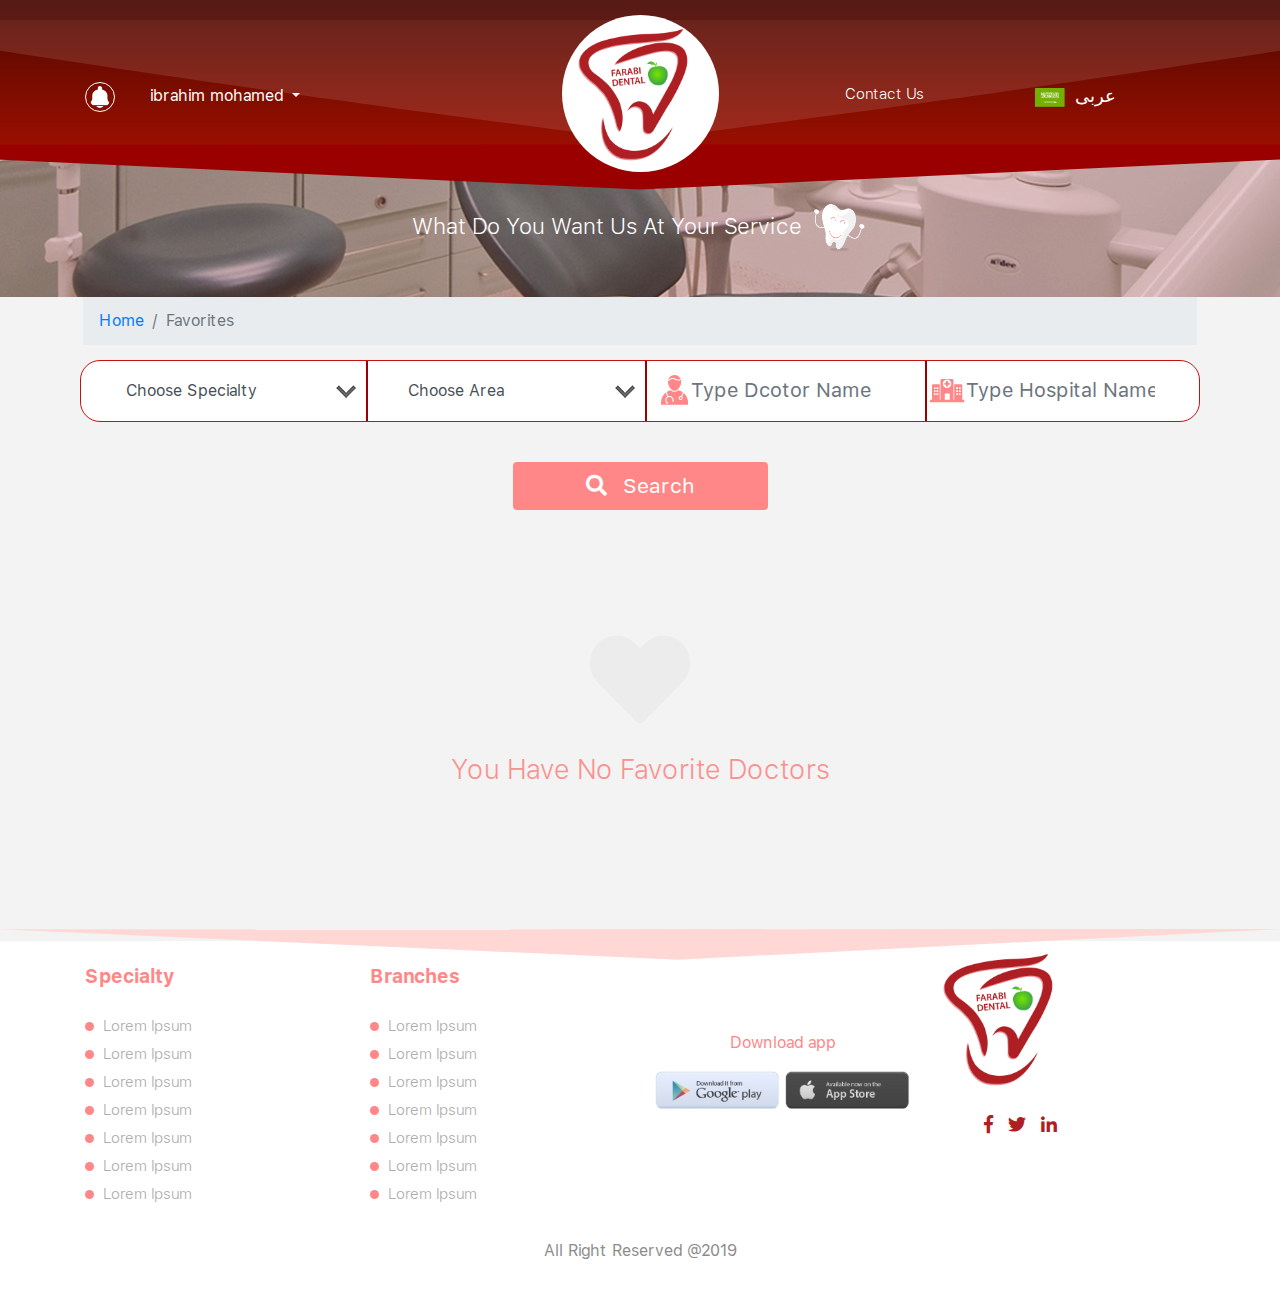
<file: like.html>
<!DOCTYPE html>
<html lang="en">

<head>
    <meta charset="UTF-8">
    <meta name="viewport" content="width=device-width, initial-scale=1.0">
    <meta http-equiv="X-UA-Compatible" content="ie=edge">
    <title>Title Website</title>
    <link rel="stylesheet" type="text/css" href="css/fontawesome-all.min.css">
    <link rel="stylesheet" href="https://cdnjs.cloudflare.com/ajax/libs/animate.css/3.7.2/animate.min.css">

    <link rel="stylesheet" type="text/css" href="css/owl.carousel.min.css">
    <link rel="stylesheet" type="text/css" href="css/owl.theme.default.css">
    <link rel="stylesheet" type="text/css" href="css/bootstrap.min.css">
    <link rel="stylesheet" href="https://stackpath.bootstrapcdn.com/bootstrap/4.3.1/css/bootstrap.min.css"
        integrity="sha384-ggOyR0iXCbMQv3Xipma34MD+dH/1fQ784/j6cY/iJTQUOhcWr7x9JvoRxT2MZw1T" crossorigin="anonymous">
    <link rel="stylesheet" type="text/css" href="css/main.css">
    <link rel="stylesheet" type="text/css" href="css/responsive.css">
</head>

<body>

    <!-- Top Header -->
    <div class="top__header">
        <div class="container">
            <div class="row">
                <div class="col-md-4 col-sm-6">
                    <!-- Login -->
                    <div class="login">
                        <img src="images/notification.png" alt="login-user" class="noti" />
                        <div class="dropdown">
                            <a class="dropdown-toggle" href="#" id="dropdownMenuLink" data-toggle="dropdown"
                                aria-haspopup="true" aria-expanded="false">
                                ibrahim mohamed
                            </a>

                            <div class="dropdown-menu" aria-labelledby="dropdownMenuLink">
                                <a class="dropdown-item" href="#"><img src="images/user-5@2x.png" alt="" /> profile</a>
                                <a class="dropdown-item" href="#"><img src="images/prescription@2x.png" alt="" /> my
                                    prescription</a>
                                <a class="dropdown-item" href="#"><img src="images/like-4.png" alt="" /> favourits</a>
                                <a class="dropdown-item" href="#"><img src="images/sign-out.png" alt="" />
                                    appointments</a>
                                <a class="dropdown-item" href="#"> <img src="images/sign-out.png" alt="" />logout</a>
                            </div>
                        </div>
                    </div>
                    <!-- Login -->
                </div>

                <div class="col-md-4 col-sm-6">
                    <!-- Logo -->
                    <div class="logo">
                        <img src='images/logo-footer.png' alt="" class="img-fluid" />
                    </div>
                    <!-- Logo -->
                </div>

                <div class="col-md-2 col-sm-6 contact">
                    <a href="#"> Contact Us </a>
                </div>

                <div class="col-md-2 col-sm-6 lang">
                    <!-- Language -->
                    <p> <img src="images/sud.png" /> عربى </p>
                    <!-- Language -->
                </div>
            </div>
        </div>
    </div>
    <!-- Top Header -->

        <!-- Image Header -->
        <div class="image_header">
                <h3> what do you want us at your service 
                    <img src="images/1.png" style="width: 60px; height: 60px;"  alt="" /> 
                </h3>
        </div>
        <!-- Image Header -->

    <!-- breadcrumb -->
    <nav aria-label="breadcrumb">
        <ol class="breadcrumb">
            <li class="breadcrumb-item"><a href="#">Home</a></li>
            <li class="breadcrumb-item active" aria-current="page">favorites</li>
        </ol>
    </nav>
    <!-- breadcrumb -->


    <!-- Header -->
    <div class="header_search">
        <div class="container">
            <div class="header-info">
                <form>
                    <div class="form-row">
                        <div class="col">
                            <select class="form-control specialty">
                                <option value=""> Choose Specialty </option>
                                <option value=""> Choose 1 </option>
                                <option value=""> Choose 1 </option>
                                <option value=""> Choose 1 </option>
                            </select>
                        </div>
                        <div class="col">
                            <select class="form-control">
                                <option value=""> Choose Area </option>
                                <option value=""> Choose 1 </option>
                                <option value=""> Choose 1 </option>
                                <option value=""> Choose 1 </option>
                            </select>
                        </div>

                        <div class="col">
                            <input type="text" class="form-control doctor" placeholder="Type Dcotor Name">
                        </div>

                        <div class="col">
                            <input type="text" class="form-control hosipital" placeholder="Type Hospital Name">
                        </div>
                    </div>
                </form>

                <button type="submit" class="btn btn-primary">
                    <i class="fas fa-search"></i> Search
                </button>

            </div>
        </div>
    </div>
    <!-- Header -->

    <!-- Calender Page -->
    <div class="like-page text-center">
        <div class="container">
            <i class="fas fa-heart"></i>
            <p> You have no favorite doctors </p>
        </div>
    </div>
    <!-- Calender Page -->


    <div class="footer-back"></div>
    <!-- Footer -->
    <div class="footer">
        <div class="container">
            <div class="row">
                <div class="col-md-3">
                    <h3> specialty </h3>
                    <ul class="links list-unstyled">
                        <li><a href="">Lorem ipsum</a> </li>
                        <li><a href="">Lorem ipsum</a> </li>
                        <li><a href="">Lorem ipsum</a> </li>
                        <li><a href="">Lorem ipsum</a> </li>
                        <li><a href="">Lorem ipsum</a> </li>
                        <li><a href="">Lorem ipsum</a> </li>
                        <li><a href="">Lorem ipsum</a> </li>
                    </ul>
                </div>

                <div class="col-md-3">
                    <h3> branches </h3>
                    <ul class="links list-unstyled">
                        <li><a href="">Lorem ipsum</a> </li>
                        <li><a href="">Lorem ipsum</a> </li>
                        <li><a href="">Lorem ipsum</a> </li>
                        <li><a href="">Lorem ipsum</a> </li>
                        <li><a href="">Lorem ipsum</a> </li>
                        <li><a href="">Lorem ipsum</a> </li>
                        <li><a href="">Lorem ipsum</a> </li>
                    </ul>
                </div>


                <div class="col-md-3 download">
                    <p> Download app </p>
                    <img src="images/buttons-05.jpg" alt="" />
                    <img src="images/app-store.png" alt="" />
                </div>

                <div class="col-md-3">
                    <div class="footer_middle">
                        <img src="images/logo-footer.png" alt="">
                        <!-- Social Media -->
                        <ul>
                            <li> <a href="#"> <i class="fab fa-facebook-f"></i> </a> </li>
                            <li> <a href="#"> <i class="fab fa-twitter"></i> </a> </li>
                            <li> <a href="#"> <i class="fab fa-linkedin-in"></i> </a> </li>

                        </ul>
                        <!-- Social Media -->

                    </div>
                </div>

            </div>
            <div class="copy">
                <div class="container">
                    <p class="pull-left"> All Right Reserved @2019 </p>
                </div>
            </div>
        </div>


    </div>
    <!-- Footer -->

    <script src="js/jquery-3.3.1.min.js"></script>
    <script src="https://cdnjs.cloudflare.com/ajax/libs/popper.js/1.14.7/umd/popper.min.js"
        integrity="sha384-UO2eT0CpHqdSJQ6hJty5KVphtPhzWj9WO1clHTMGa3JDZwrnQq4sF86dIHNDz0W1"
        crossorigin="anonymous"></script>
    <script src="js/owl.carousel.min.js"></script>
    <script src="js/bootstrap.min.js"></script>
    <script src="js/main.js"></script>
    <script src="js/app.js"></script>

</body>

</html>
</file>
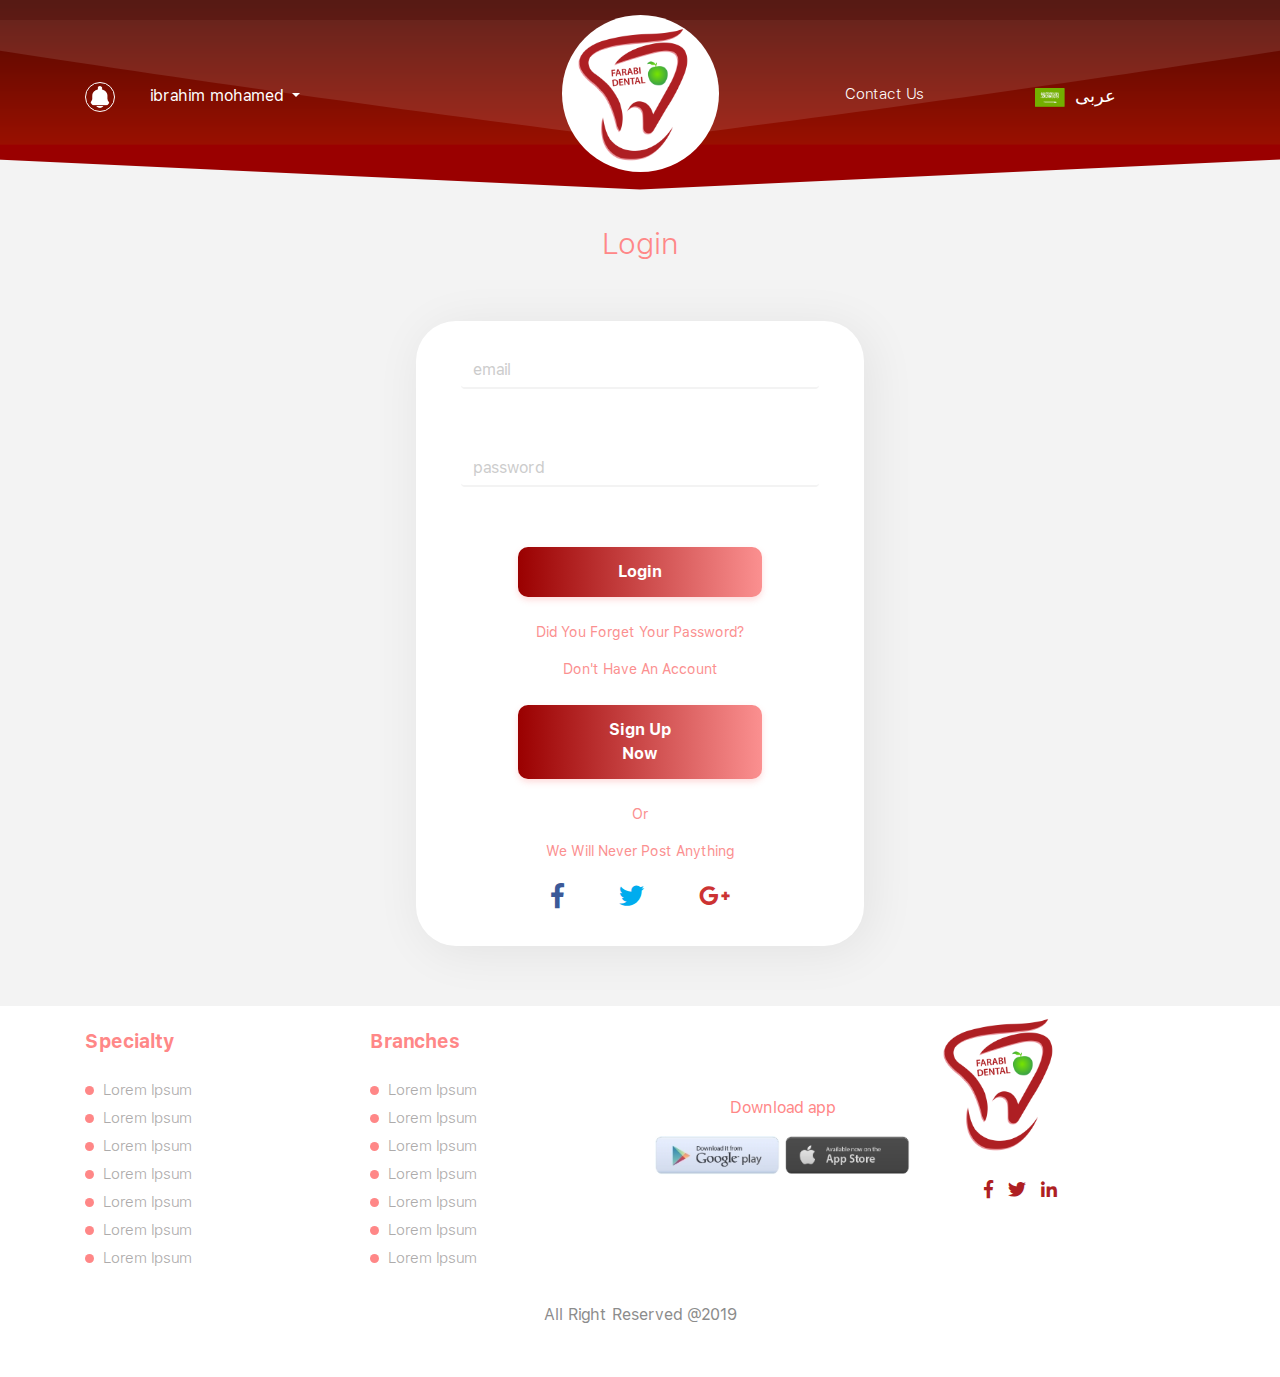
<file: login.html>
<!DOCTYPE html>
<html lang="en">

<head>
    <meta charset="UTF-8">
    <meta name="viewport" content="width=device-width, initial-scale=1.0">
    <meta http-equiv="X-UA-Compatible" content="ie=edge">
    <title>Title Website</title>
    <link rel="stylesheet" type="text/css" href="css/fontawesome-all.min.css">
    <link rel="stylesheet" href="https://cdnjs.cloudflare.com/ajax/libs/animate.css/3.7.2/animate.min.css">

    <link rel="stylesheet" type="text/css" href="css/owl.carousel.min.css">
    <link rel="stylesheet" type="text/css" href="css/owl.theme.default.css">
    <link rel="stylesheet" type="text/css" href="css/bootstrap.min.css">
    <link rel="stylesheet" href="https://stackpath.bootstrapcdn.com/bootstrap/4.3.1/css/bootstrap.min.css"
        integrity="sha384-ggOyR0iXCbMQv3Xipma34MD+dH/1fQ784/j6cY/iJTQUOhcWr7x9JvoRxT2MZw1T" crossorigin="anonymous">
    <link rel="stylesheet" type="text/css" href="css/main.css">
    <link rel="stylesheet" type="text/css" href="css/responsive.css">
</head>

<body>

    <!-- Top Header -->
    <div class="top__header">
        <div class="container">
            <div class="row">
                <div class="col-md-4 col-sm-6">
                    <!-- Login -->
                    <div class="login">
                        <img src="images/notification.png" alt="login-user" class="noti" />
                        <div class="dropdown">
                            <a class="dropdown-toggle" href="#" id="dropdownMenuLink" data-toggle="dropdown"
                                aria-haspopup="true" aria-expanded="false">
                                ibrahim mohamed
                            </a>

                            <div class="dropdown-menu" aria-labelledby="dropdownMenuLink">
                                <a class="dropdown-item" href="#"><img src="images/user-5@2x.png" alt="" /> profile</a>
                                <a class="dropdown-item" href="#"><img src="images/prescription@2x.png" alt="" /> my
                                    prescription</a>
                                <a class="dropdown-item" href="#"><img src="images/like-4.png" alt="" /> favourits</a>
                                <a class="dropdown-item" href="#"><img src="images/sign-out.png" alt="" />
                                    appointments</a>
                                <a class="dropdown-item" href="#"> <img src="images/sign-out.png" alt="" />logout</a>
                            </div>
                        </div>
                    </div>
                    <!-- Login -->
                </div>

                <div class="col-md-4 col-sm-6">
                    <!-- Logo -->
                    <div class="logo">
                        <img src='images/logo-footer.png' alt="" class="img-fluid" />
                    </div>
                    <!-- Logo -->
                </div>

                <div class="col-md-2 col-sm-6 contact">
                    <a href="#"> Contact Us </a>
                </div>

                <div class="col-md-2 col-sm-6 lang">
                    <!-- Language -->
                    <p> <img src="images/sud.png" /> عربى </p>
                    <!-- Language -->
                </div>
            </div>
        </div>
    </div>
    <!-- Top Header -->


    <!-- Login Page -->
    <h2> Login </h2>
    <div class="login-page text-center">
        <div class="container">
            <form>
                <div class="form-group">
                    <input type="text" class="form-control" placeholder="email" />
                </div>

                <div class="form-group">
                    <input type="password" class="form-control" placeholder="password" />
                </div>

                <input type="submit" class="btn btn-primary btn-block" value="login" />
            </form>

            <p> did you forget your password? </p>
            <p> don't have an account </p>
            <button class="btn btn-primary btn-block"> sign up now </button>
            <p> or </p>
            <p> we will never post anything </p>
            <ul>
                <li> <a href="#"> <i class="fab fa-facebook-f"></i> </a> </li>
                <li> <a href="#"> <i class="fab fa-twitter"></i> </a> </li>
                <li> <a href="#"> <i class="fab fa-google-plus-g"></i> </a> </li>
            </ul>
        </div>
    </div>
    <!-- Login Page -->

    <!-- Footer -->
    <div class="footer">
        <div class="container">
            <div class="row">
                <div class="col-md-3">
                    <h3> specialty </h3>
                    <ul class="links list-unstyled">
                        <li><a href="">Lorem ipsum</a> </li>
                        <li><a href="">Lorem ipsum</a> </li>
                        <li><a href="">Lorem ipsum</a> </li>
                        <li><a href="">Lorem ipsum</a> </li>
                        <li><a href="">Lorem ipsum</a> </li>
                        <li><a href="">Lorem ipsum</a> </li>
                        <li><a href="">Lorem ipsum</a> </li>
                    </ul>
                </div>

                <div class="col-md-3">
                    <h3> branches </h3>
                    <ul class="links list-unstyled">
                        <li><a href="">Lorem ipsum</a> </li>
                        <li><a href="">Lorem ipsum</a> </li>
                        <li><a href="">Lorem ipsum</a> </li>
                        <li><a href="">Lorem ipsum</a> </li>
                        <li><a href="">Lorem ipsum</a> </li>
                        <li><a href="">Lorem ipsum</a> </li>
                        <li><a href="">Lorem ipsum</a> </li>
                    </ul>
                </div>


                <div class="col-md-3 download">
                    <p> Download app </p>
                    <img src="images/buttons-05.jpg" alt="" />
                    <img src="images/app-store.png" alt="" />
                </div>

                <div class="col-md-3">
                    <div class="footer_middle">
                        <img src="images/logo-footer.png" alt="">
                        <!-- Social Media -->
                        <ul>
                            <li> <a href="#"> <i class="fab fa-facebook-f"></i> </a> </li>
                            <li> <a href="#"> <i class="fab fa-twitter"></i> </a> </li>
                            <li> <a href="#"> <i class="fab fa-linkedin-in"></i> </a> </li>

                        </ul>
                        <!-- Social Media -->

                    </div>
                </div>

            </div>
            <div class="copy">
                <div class="container">
                    <p class="pull-left"> All Right Reserved @2019 </p>
                </div>
            </div>
        </div>


    </div>
    <!-- Footer -->


    <script src="js/jquery-3.3.1.min.js"></script>
    <script src="https://cdnjs.cloudflare.com/ajax/libs/popper.js/1.14.7/umd/popper.min.js"
        integrity="sha384-UO2eT0CpHqdSJQ6hJty5KVphtPhzWj9WO1clHTMGa3JDZwrnQq4sF86dIHNDz0W1"
        crossorigin="anonymous"></script>
    <script src="js/owl.carousel.min.js"></script>
    <script src="js/bootstrap.min.js"></script>
    <script src="js/main.js"></script>
    <script src="js/app.js"></script>

</body>

</html>
</file>
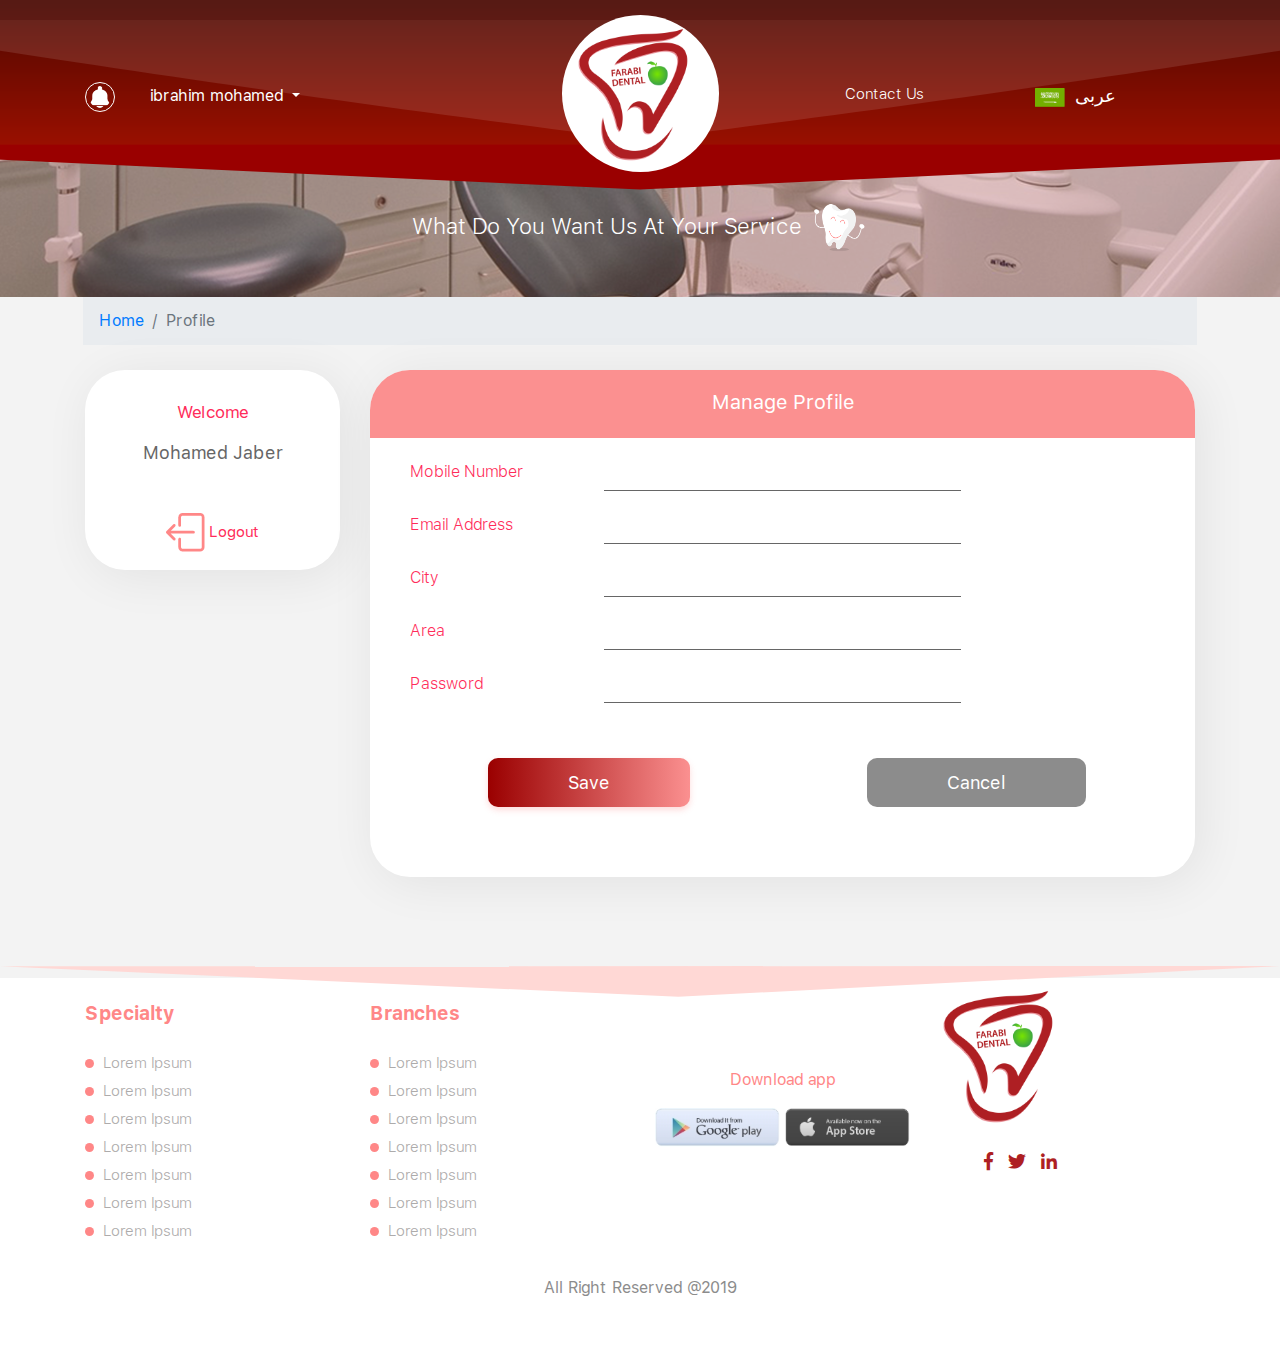
<file: manage_profile.html>
<!DOCTYPE html>
<html lang="en">

<head>
    <meta charset="UTF-8">
    <meta name="viewport" content="width=device-width, initial-scale=1.0">
    <meta http-equiv="X-UA-Compatible" content="ie=edge">
    <title>Title Website</title>
    <link rel="stylesheet" type="text/css" href="css/fontawesome-all.min.css">
    <link rel="stylesheet" href="https://cdnjs.cloudflare.com/ajax/libs/animate.css/3.7.2/animate.min.css">

    <link rel="stylesheet" type="text/css" href="css/owl.carousel.min.css">
    <link rel="stylesheet" type="text/css" href="css/owl.theme.default.css">
    <link rel="stylesheet" type="text/css" href="css/bootstrap.min.css">
    <link rel="stylesheet" href="https://stackpath.bootstrapcdn.com/bootstrap/4.3.1/css/bootstrap.min.css"
        integrity="sha384-ggOyR0iXCbMQv3Xipma34MD+dH/1fQ784/j6cY/iJTQUOhcWr7x9JvoRxT2MZw1T" crossorigin="anonymous">
    <link rel="stylesheet" type="text/css" href="css/main.css">
    <link rel="stylesheet" type="text/css" href="css/responsive.css">
</head>

<body class="page-register">

    <!-- Top Header -->
    <div class="top__header">
        <div class="container">
            <div class="row">
                <div class="col-md-4 col-sm-6">
                    <!-- Login -->
                    <div class="login">
                        <img src="images/notification.png" alt="login-user" class="noti" />
                        <div class="dropdown">
                            <a class="dropdown-toggle" href="#" id="dropdownMenuLink" data-toggle="dropdown"
                                aria-haspopup="true" aria-expanded="false">
                                ibrahim mohamed
                            </a>

                            <div class="dropdown-menu" aria-labelledby="dropdownMenuLink">
                                <a class="dropdown-item" href="#"><img src="images/user-5@2x.png" alt="" /> profile</a>
                                <a class="dropdown-item" href="#"><img src="images/prescription@2x.png" alt="" /> my
                                    prescription</a>
                                <a class="dropdown-item" href="#"><img src="images/like-4.png" alt="" /> favourits</a>
                                <a class="dropdown-item" href="#"><img src="images/sign-out.png" alt="" />
                                    appointments</a>
                                <a class="dropdown-item" href="#"> <img src="images/sign-out.png" alt="" />logout</a>
                            </div>
                        </div>
                    </div>
                    <!-- Login -->
                </div>

                <div class="col-md-4 col-sm-6">
                    <!-- Logo -->
                    <div class="logo">
                        <img src='images/logo-footer.png' alt="" class="img-fluid" />
                    </div>
                    <!-- Logo -->
                </div>

                <div class="col-md-2 col-sm-6 contact">
                    <a href="#"> Contact Us </a>
                </div>

                <div class="col-md-2 col-sm-6 lang">
                    <!-- Language -->
                    <p> <img src="images/sud.png" /> عربى </p>
                    <!-- Language -->
                </div>
            </div>
        </div>
    </div>
    <!-- Top Header -->

    <!-- Image Header -->
    <div class="image_header">
            <h3> what do you want us at your service 
                <img src="images/1.png" style="width: 60px; height: 60px;"  alt="" /> 
            </h3>
    </div>
    <!-- Image Header -->

    <!-- breadcrumb -->
    <nav aria-label="breadcrumb">
        <ol class="breadcrumb">
            <li class="breadcrumb-item"><a href="#">Home</a></li>
            <li class="breadcrumb-item active" aria-current="page">Profile</li>
        </ol>
    </nav>
    <!-- breadcrumb -->

    <!-- Start Manage Profile Page  -->
    <div class="container">
        <div class="row">

            <div class="col-md-3">
                <div class="welcome">
                    <p> Welcome </p>
                    <h3> Mohamed Jaber </h3>
                    <a href="#"><img src="images/sign-out.png" alt="" /> logout </a>
                </div>
            </div>

            <div class="col-md-9">
                <!---------------------- Start register Page -------------------->
                <div class="page-manage-profile">
                        <div class="head-profile">
                                <h3 class="text-center"> Manage Profile </h3>
                            </div>
                    <div class=" profile-text">
                        <form method="" action="">

                            <div class="row">
                                <div class="col-md-3">
                                    <label for="username"> Your Name </label>
                                </div>
                                <div class="col-md-6 col-sm-12 col-xs-12">
                                    <input type="text" class="form-control" id="username" />
                                </div>
                            </div>

                            <div class="row">
                                <div class="col-md-3">
                                    <label for="phone"> Mobile Number </label>
                                </div>
                                <div class="col-md-6 col-sm-12 col-xs-12">
                                    <input type="text" class="form-control" id="phone" />
                                </div>
                            </div>

                            <div class="row">
                                <div class="col-md-3">
                                    <label for="email"> Email Address </label>
                                </div>
                                <div class="col-md-6 col-sm-12 col-xs-12">
                                    <input type="email" class="form-control" id="email" />
                                </div>
                            </div>

                            <div class="row">
                                <div class="col-md-3">
                                    <label for="city"> City </label>
                                </div>
                                <div class="col-md-6 col-sm-12 col-xs-12">
                                    <input type="text" class="form-control" id="city" />
                                </div>
                            </div>

                            <div class="row">
                                <div class="col-md-3">
                                    <label for="area"> Area </label>
                                </div>
                                <div class="col-md-6 col-sm-12 col-xs-12">
                                    <input type="text" class="form-control" id="area" />
                                </div>
                            </div>

                            <div class="row">
                                <div class="col-md-3">
                                    <label for="pass"> Password </label>
                                </div>
                                <div class="col-md-6 col-sm-12 col-xs-12">
                                    <input type="password" class="form-control" id="pass" />
                                </div>
                            </div>


                            <div class="row">
                                <div class="col-md-6 col-sm-12 col-xs-12">
                                    <input type="submit" class="btn btn-info" value="Save" />
                                </div>
                                <div class="col-md-6 col-sm-12 col-xs-12 cancel">
                                    <input type="submit" class="btn btn-info" value="Cancel" />
                                </div>
                            </div>

                        </form>
                    </div>
                </div>
                <!---------------------- End register Page -------------------->
            </div>
        </div>
    </div>
    <!-- End Manage Profile Page  -->


    <div class="footer-back"></div>
    <!-- Footer -->
    <div class="footer">
        <div class="container">
            <div class="row">
                <div class="col-md-3">
                    <h3> specialty </h3>
                    <ul class="links list-unstyled">
                        <li><a href="">Lorem ipsum</a> </li>
                        <li><a href="">Lorem ipsum</a> </li>
                        <li><a href="">Lorem ipsum</a> </li>
                        <li><a href="">Lorem ipsum</a> </li>
                        <li><a href="">Lorem ipsum</a> </li>
                        <li><a href="">Lorem ipsum</a> </li>
                        <li><a href="">Lorem ipsum</a> </li>
                    </ul>
                </div>

                <div class="col-md-3">
                    <h3> branches </h3>
                    <ul class="links list-unstyled">
                        <li><a href="">Lorem ipsum</a> </li>
                        <li><a href="">Lorem ipsum</a> </li>
                        <li><a href="">Lorem ipsum</a> </li>
                        <li><a href="">Lorem ipsum</a> </li>
                        <li><a href="">Lorem ipsum</a> </li>
                        <li><a href="">Lorem ipsum</a> </li>
                        <li><a href="">Lorem ipsum</a> </li>
                    </ul>
                </div>


                <div class="col-md-3 download">
                    <p> Download app </p>
                    <img src="images/buttons-05.jpg" alt="" />
                    <img src="images/app-store.png" alt="" />
                </div>

                <div class="col-md-3">
                    <div class="footer_middle">
                        <img src="images/logo-footer.png" alt="">
                        <!-- Social Media -->
                        <ul>
                            <li> <a href="#"> <i class="fab fa-facebook-f"></i> </a> </li>
                            <li> <a href="#"> <i class="fab fa-twitter"></i> </a> </li>
                            <li> <a href="#"> <i class="fab fa-linkedin-in"></i> </a> </li>

                        </ul>
                        <!-- Social Media -->

                    </div>
                </div>

            </div>
            <div class="copy">
                <div class="container">
                    <p class="pull-left"> All Right Reserved @2019 </p>
                </div>
            </div>
        </div>


    </div>
    <!-- Footer -->


    <script src="js/jquery-3.3.1.min.js"></script>
    <script src="https://cdnjs.cloudflare.com/ajax/libs/popper.js/1.14.7/umd/popper.min.js"
        integrity="sha384-UO2eT0CpHqdSJQ6hJty5KVphtPhzWj9WO1clHTMGa3JDZwrnQq4sF86dIHNDz0W1"
        crossorigin="anonymous"></script>
    <script src="js/owl.carousel.min.js"></script>
    <script src="js/bootstrap.min.js"></script>
    <script src="js/main.js"></script>
    <script src="js/app.js"></script>

</body>

</html>
</file>
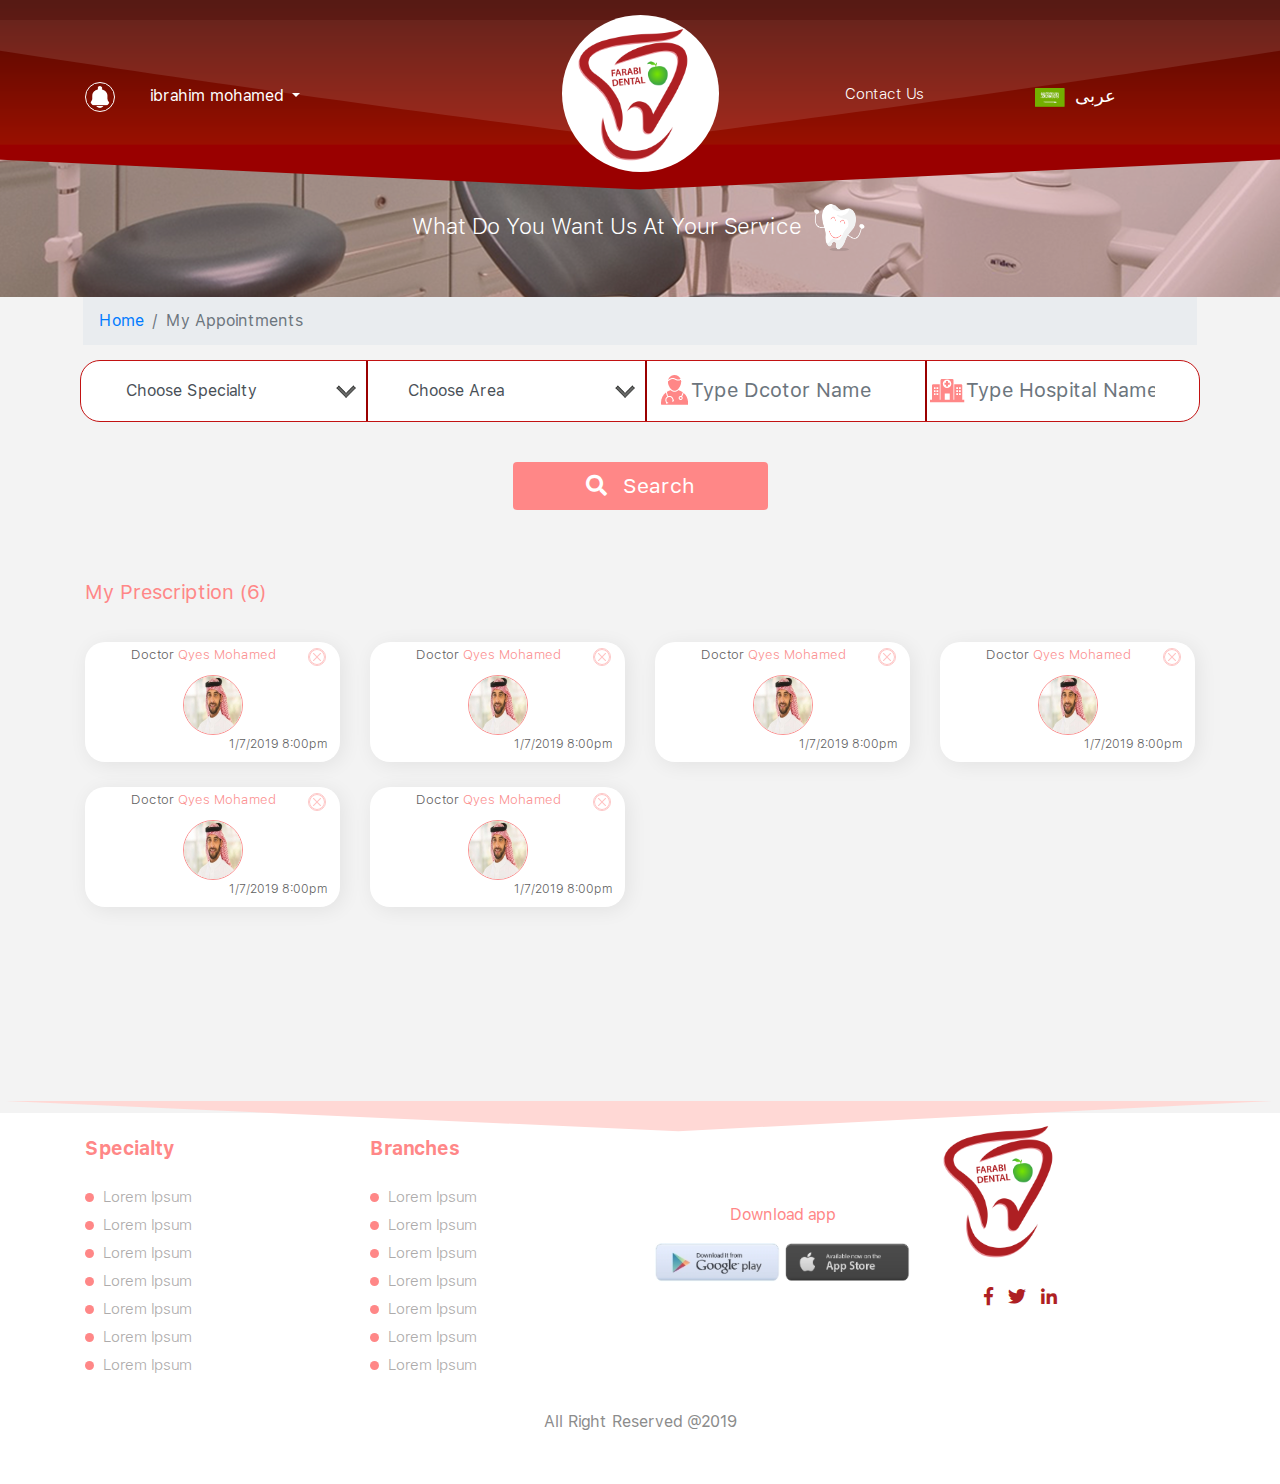
<file: my_prescription.html>
<!DOCTYPE html>
<html lang="en">

<head>
    <meta charset="UTF-8">
    <meta name="viewport" content="width=device-width, initial-scale=1.0">
    <meta http-equiv="X-UA-Compatible" content="ie=edge">
    <title>Title Website</title>
    <link rel="stylesheet" type="text/css" href="css/fontawesome-all.min.css">
    <link rel="stylesheet" href="https://cdnjs.cloudflare.com/ajax/libs/animate.css/3.7.2/animate.min.css">

    <link rel="stylesheet" type="text/css" href="css/owl.carousel.min.css">
    <link rel="stylesheet" type="text/css" href="css/owl.theme.default.css">
    <link rel="stylesheet" type="text/css" href="css/bootstrap.min.css">
    <link rel="stylesheet" href="https://stackpath.bootstrapcdn.com/bootstrap/4.3.1/css/bootstrap.min.css"
        integrity="sha384-ggOyR0iXCbMQv3Xipma34MD+dH/1fQ784/j6cY/iJTQUOhcWr7x9JvoRxT2MZw1T" crossorigin="anonymous">
    <link rel="stylesheet" type="text/css" href="css/main.css">
    <link rel="stylesheet" type="text/css" href="css/responsive.css">
</head>

<body>

    <!-- Top Header -->
    <div class="top__header">
        <div class="container">
            <div class="row">
                <div class="col-md-4 col-sm-6">
                    <!-- Login -->
                    <div class="login">
                        <img src="images/notification.png" alt="login-user" class="noti" />
                        <div class="dropdown">
                            <a class="dropdown-toggle" href="#" id="dropdownMenuLink" data-toggle="dropdown"
                                aria-haspopup="true" aria-expanded="false">
                                ibrahim mohamed
                            </a>

                            <div class="dropdown-menu" aria-labelledby="dropdownMenuLink">
                                <a class="dropdown-item" href="#"><img src="images/user-5@2x.png" alt="" /> profile</a>
                                <a class="dropdown-item" href="#"><img src="images/prescription@2x.png" alt="" /> my
                                    prescription</a>
                                <a class="dropdown-item" href="#"><img src="images/like-4.png" alt="" /> favourits</a>
                                <a class="dropdown-item" href="#"><img src="images/sign-out.png" alt="" />
                                    appointments</a>
                                <a class="dropdown-item" href="#"> <img src="images/sign-out.png" alt="" />logout</a>
                            </div>
                        </div>
                    </div>
                    <!-- Login -->
                </div>

                <div class="col-md-4 col-sm-6">
                    <!-- Logo -->
                    <div class="logo">
                        <img src='images/logo-footer.png' alt="" class="img-fluid" />
                    </div>
                    <!-- Logo -->
                </div>

                <div class="col-md-2 col-sm-6 contact">
                    <a href="#"> Contact Us </a>
                </div>

                <div class="col-md-2 col-sm-6 lang">
                    <!-- Language -->
                    <p> <img src="images/sud.png" /> عربى </p>
                    <!-- Language -->
                </div>
            </div>
        </div>
    </div>
    <!-- Top Header -->

      <!-- Image Header -->
      <div class="image_header">
            <h3> what do you want us at your service 
                <img src="images/1.png" style="width: 60px; height: 60px;"  alt="" /> 
            </h3>
    </div>
    <!-- Image Header -->

    
    <!-- breadcrumb -->
    <nav aria-label="breadcrumb">
        <ol class="breadcrumb">
            <li class="breadcrumb-item"><a href="#">Home</a></li>
            <li class="breadcrumb-item active" aria-current="page">My Appointments</li>
        </ol>
    </nav>
    <!-- breadcrumb -->

    <!-- Header -->
    <div class="header_search">
        <div class="container">
            <div class="header-info">
                <form>
                    <div class="form-row">
                        <div class="col">
                            <select class="form-control specialty">
                                <option value=""> Choose Specialty </option>
                                <option value=""> Choose 1 </option>
                                <option value=""> Choose 1 </option>
                                <option value=""> Choose 1 </option>
                            </select>
                        </div>
                        <div class="col">
                            <select class="form-control">
                                <option value=""> Choose Area </option>
                                <option value=""> Choose 1 </option>
                                <option value=""> Choose 1 </option>
                                <option value=""> Choose 1 </option>
                            </select>
                        </div>

                        <div class="col">
                            <input type="text" class="form-control doctor" placeholder="Type Dcotor Name">
                        </div>

                        <div class="col">
                            <input type="text" class="form-control hosipital" placeholder="Type Hospital Name">
                        </div>
                    </div>
                </form>

                <button type="submit" class="btn btn-primary">
                    <i class="fas fa-search"></i> Search
                </button>

            </div>
        </div>
    </div>
    <!-- Header -->

    <!-- Calender Page -->
    <div class="prescription-page text-center">
        <div class="container">
            <h2> My Prescription (6) </h2>
            <div class="row">
                <div class="col-md-3 border-block">
                    <div class="block" data-toggle="modal" data-target="#prescriptionModel">
                        <h3> doctor <span> Qyes Mohamed </span>
                            <img class="close" src="images/close.svg" alt="">
                        </h3>

                        <img src="images/person.jpg" alt="" />

                        <p> 1/7/2019 8:00pm </p>
                    </div>
                </div>

                <div class="col-md-3 border-block">
                    <div class="block" data-toggle="modal" data-target="#prescriptionModel">
                        <h3> doctor <span> Qyes Mohamed </span>
                            <img class="close" src="images/close.svg" alt="">
                        </h3>

                        <img src="images/person.jpg" alt="" />

                        <p> 1/7/2019 8:00pm </p>
                    </div>
                </div>

                <div class="col-md-3 border-block">
                    <div class="block" data-toggle="modal" data-target="#prescriptionModel">
                        <h3> doctor <span> Qyes Mohamed </span>
                            <img class="close" src="images/close.svg" alt="">
                        </h3>

                        <img src="images/person.jpg" alt="" />

                        <p> 1/7/2019 8:00pm </p>
                    </div>
                </div>

                <div class="col-md-3 border-block">
                    <div class="block" data-toggle="modal" data-target="#prescriptionModel">
                        <h3> doctor <span> Qyes Mohamed </span>
                            <img class="close" src="images/close.svg" alt="">
                        </h3>

                        <img src="images/person.jpg" alt="" />

                        <p> 1/7/2019 8:00pm </p>
                    </div>
                </div>

                <div class="col-md-3 border-block">
                    <div class="block" data-toggle="modal" data-target="#prescriptionModel">
                        <h3> doctor <span> Qyes Mohamed </span>
                            <img class="close" src="images/close.svg" alt="">
                        </h3>

                        <img src="images/person.jpg" alt="" />

                        <p> 1/7/2019 8:00pm </p>
                    </div>
                </div>

                <div class="col-md-3 border-block">
                    <div class="block" data-toggle="modal" data-target="#prescriptionModel">
                        <h3> doctor <span> Qyes Mohamed </span>
                            <img class="close" src="images/close.svg" alt="">
                        </h3>

                        <img src="images/person.jpg" alt="" />

                        <p> 1/7/2019 8:00pm </p>
                    </div>
                </div>
            </div>

            <div class="modal fade " id="prescriptionModel" tabindex="-1" role="dialog" aria-labelledby="exampleModalCenterTitle">
                <div class="modal-dialog modal-dialog-centered my-prescription-modal" role="document">
                    <div class="modal-content my-prescription-model-content position-relative">
                        <button type="button" class="close my-prescription-edit-close" data-dismiss="modal" aria-label="Close">
                            <span aria-hidden="true">×</span>
                        </button>
                        <form action="">
                            <div class="my-prescription-img">
                                <span></span> Doctor <span>Qays mohamed</span>
                            </div>
                            <div class="my-prescription-modal-container position-relative">
                                <div class="my-prescription-modal-head">
                                    1
                                </div>
                                <div class="form-group">
                                    <input type="text" class="form-control my-prescription-modal-input" placeholder="Kogstal 2.25">
                                </div>
                                <div class="form-group">
                                    <input type="text" class="form-control my-prescription-modal-input" placeholder="2 dc d3dx">
                                </div>
                                <div class="form-group">
                                    <input type="text" class="form-control my-prescription-modal-input" placeholder="1 month">
                                </div>
                            </div>

                            <div class="my-prescription-modal-container position-relative">
                                <div class="my-prescription-modal-head">
                                    2
                                </div>
                                <div class="form-group">
                                    <input type="text" class="form-control my-prescription-modal-input" placeholder="Kogstal 2.25">
                                </div>
                                <div class="form-group">
                                    <input type="text" class="form-control my-prescription-modal-input" placeholder="2 dc d3dx">
                                </div>
                                <div class="form-group">
                                    <input type="text" class="form-control my-prescription-modal-input" placeholder="1 month">
                                </div>
                            </div>

                        </form>
                    </div>

                </div>
            </div>
        </div>
    </div>
    <!-- Calender Page -->


    <div class="footer-back"></div>
    <!-- Footer -->
    <div class="footer">
        <div class="container">
            <div class="row">
                <div class="col-md-3">
                    <h3> specialty </h3>
                    <ul class="links list-unstyled">
                        <li><a href="">Lorem ipsum</a> </li>
                        <li><a href="">Lorem ipsum</a> </li>
                        <li><a href="">Lorem ipsum</a> </li>
                        <li><a href="">Lorem ipsum</a> </li>
                        <li><a href="">Lorem ipsum</a> </li>
                        <li><a href="">Lorem ipsum</a> </li>
                        <li><a href="">Lorem ipsum</a> </li>
                    </ul>
                </div>

                <div class="col-md-3">
                    <h3> branches </h3>
                    <ul class="links list-unstyled">
                        <li><a href="">Lorem ipsum</a> </li>
                        <li><a href="">Lorem ipsum</a> </li>
                        <li><a href="">Lorem ipsum</a> </li>
                        <li><a href="">Lorem ipsum</a> </li>
                        <li><a href="">Lorem ipsum</a> </li>
                        <li><a href="">Lorem ipsum</a> </li>
                        <li><a href="">Lorem ipsum</a> </li>
                    </ul>
                </div>


                <div class="col-md-3 download">
                    <p> Download app </p>
                    <img src="images/buttons-05.jpg" alt="" />
                    <img src="images/app-store.png" alt="" />
                </div>

                <div class="col-md-3">
                    <div class="footer_middle">
                        <img src="images/logo-footer.png" alt="">
                        <!-- Social Media -->
                        <ul>
                            <li> <a href="#"> <i class="fab fa-facebook-f"></i> </a> </li>
                            <li> <a href="#"> <i class="fab fa-twitter"></i> </a> </li>
                            <li> <a href="#"> <i class="fab fa-linkedin-in"></i> </a> </li>

                        </ul>
                        <!-- Social Media -->

                    </div>
                </div>

            </div>
            <div class="copy">
                <div class="container">
                    <p class="pull-left"> All Right Reserved @2019 </p>
                </div>
            </div>
        </div>


    </div>
    <!-- Footer -->

    <script src="js/jquery-3.3.1.min.js"></script>
    <script src="https://cdnjs.cloudflare.com/ajax/libs/popper.js/1.14.7/umd/popper.min.js"
        integrity="sha384-UO2eT0CpHqdSJQ6hJty5KVphtPhzWj9WO1clHTMGa3JDZwrnQq4sF86dIHNDz0W1"
        crossorigin="anonymous"></script>
    <script src="js/owl.carousel.min.js"></script>
    <script src="js/bootstrap.min.js"></script>
    <script src="js/main.js"></script>
    <script src="js/app.js"></script>

</body>

</html>
</file>
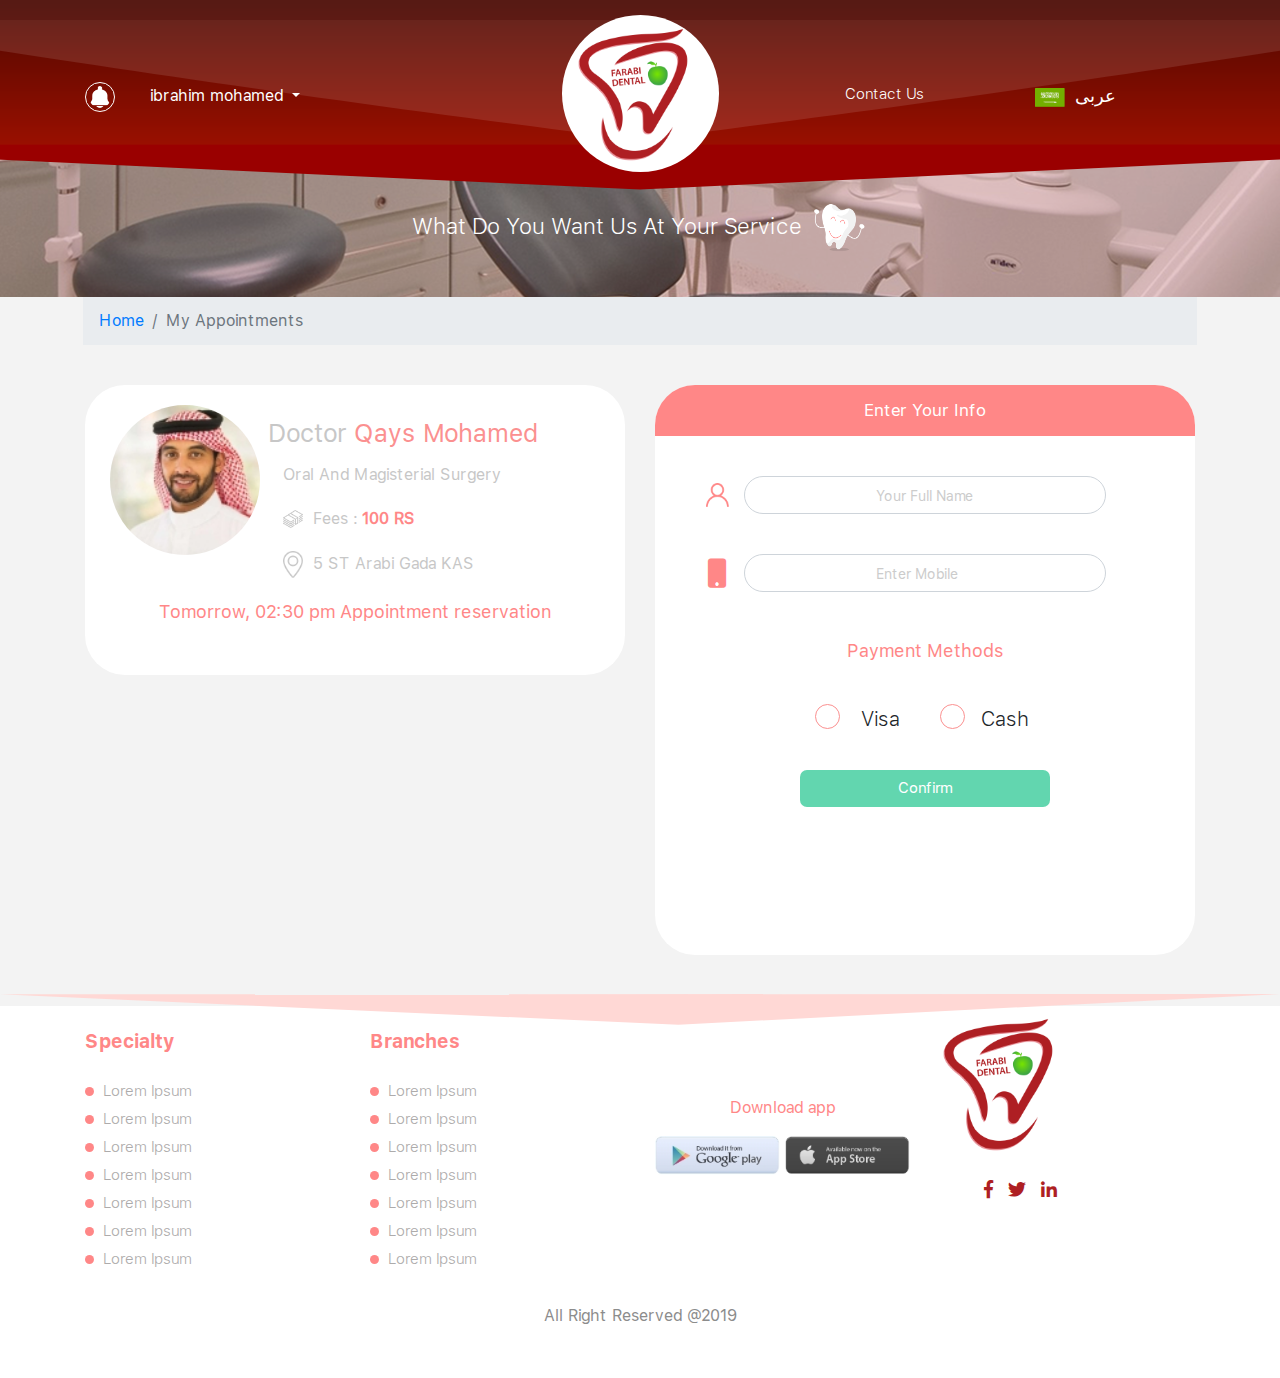
<file: payment.html>
<!DOCTYPE html>
<html lang="en">

<head>
    <meta charset="UTF-8">
    <meta name="viewport" content="width=device-width, initial-scale=1">
    <meta name="viewport" content="width=device-width, initial-scale=1, maximum-scale=1, user-scalable=no">
    <title>Payment</title>
    <link rel="stylesheet" type="text/css" href="css/fontawesome-all.min.css">
    <link rel="stylesheet" href="https://cdnjs.cloudflare.com/ajax/libs/animate.css/3.7.2/animate.min.css">

    <link rel="stylesheet" type="text/css" href="css/owl.carousel.min.css">
    <link rel="stylesheet" type="text/css" href="css/owl.theme.default.css">
    <link rel="stylesheet" type="text/css" href="css/bootstrap.min.css">
    <link rel="stylesheet" href="https://stackpath.bootstrapcdn.com/bootstrap/4.3.1/css/bootstrap.min.css"
        integrity="sha384-ggOyR0iXCbMQv3Xipma34MD+dH/1fQ784/j6cY/iJTQUOhcWr7x9JvoRxT2MZw1T" crossorigin="anonymous">
    <link rel="stylesheet" type="text/css" href="css/main.css">
    <link rel="stylesheet" type="text/css" href="css/payment.css">
    <link rel="stylesheet" type="text/css" href="css/responsive.css">
</head>

<body>

    <!-- Top Header -->
    <div class="top__header">
        <div class="container">
            <div class="row">
                <div class="col-md-4 col-sm-6">
                    <!-- Login -->
                    <div class="login">
                        <img src="images/notification.png" alt="login-user" class="noti" />
                        <div class="dropdown">
                            <a class="dropdown-toggle" href="#" id="dropdownMenuLink" data-toggle="dropdown"
                                aria-haspopup="true" aria-expanded="false">
                                ibrahim mohamed
                            </a>

                            <div class="dropdown-menu" aria-labelledby="dropdownMenuLink">
                                <a class="dropdown-item" href="#"><img src="images/user-5@2x.png" alt="" /> profile</a>
                                <a class="dropdown-item" href="#"><img src="images/prescription@2x.png" alt="" /> my
                                    prescription</a>
                                <a class="dropdown-item" href="#"><img src="images/like-4.png" alt="" /> favourits</a>
                                <a class="dropdown-item" href="#"><img src="images/sign-out.png" alt="" />
                                    appointments</a>
                                <a class="dropdown-item" href="#"> <img src="images/sign-out.png" alt="" />logout</a>
                            </div>
                        </div>
                    </div>
                    <!-- Login -->
                </div>

                <div class="col-md-4 col-sm-6">
                    <!-- Logo -->
                    <div class="logo">
                        <img src='images/logo-footer.png' alt="" class="img-fluid" />
                    </div>
                    <!-- Logo -->
                </div>

                <div class="col-md-2 col-sm-6 contact">
                    <a href="#"> Contact Us </a>
                </div>

                <div class="col-md-2 col-sm-6 lang">
                    <!-- Language -->
                    <p> <img src="images/sud.png" /> عربى </p>
                    <!-- Language -->
                </div>
            </div>
        </div>
    </div>
    <!-- Top Header -->

      <!-- Image Header -->
      <div class="image_header">
            <h3> what do you want us at your service 
                <img src="images/1.png" style="width: 60px; height: 60px;"  alt="" /> 
            </h3>
    </div>
    <!-- Image Header -->

    
    <!-- breadcrumb -->
    <nav aria-label="breadcrumb">
        <ol class="breadcrumb">
            <li class="breadcrumb-item"><a href="#">Home</a></li>
            <li class="breadcrumb-item active" aria-current="page">My Appointments</li>
        </ol>
    </nav>
    <!-- breadcrumb -->



    <!-- Calender Page -->
    <div class="payment">
        <div class="container">
            <div class="row">
                <div class="col-lg-6">
                    <div class="payment-container">
                        <div class="container-fluid">
                            <div class="row">
                                <div class="col-sm-4">
                                    <div class="payment-doctor-img"></div>
                                </div>
                                <div class="col-sm-8">
                                    <div class="doctor-payment-name">
                                        Doctor <span>Qays Mohamed</span>
                                    </div>
                                    <div class="doctor-payment-title">
                                        Oral And Magisterial Surgery
                                    </div>

                                    <div class="doctor-payment-booking-details">
                                        <img src="images/money.png" class="img-fluid" alt="">
                                        Fees : <span>100 RS</span>
                                    </div>
                                    <div class="doctor-payment-booking-details">
                                        <img src="images/map.png" class="img-fluid" alt="">
                                        5 ST Arabi Gada KAS
                                    </div>

                                </div>
                                <div class="col-12">
                                    <div class="doctor-payment-available-time">
                                        Tomorrow, 02:30 pm  Appointment reservation
                                    </div>

                                </div>
                            </div>
                        </div>
                    </div>
                </div>
                <div class="col-lg-6">
                    <form action="" method="" class="payment-form">
                        <div class="doctor-profile-booking-head">
                            Enter Your Info
                        </div>
                        <div class="form-group">
                            <div class="row">
                                <div class="col-1 pr-0 pl-sm-3 px-0">
                                    <label for="fullName" class="payment-label">
                                        <img src="images/user-5@2x.png" class="img-fluid" alt="">
                                    </label>
                                </div>
                                <div class="col-10">
                                    <input type="text" class="form-control payment-input" placeholder="Your Full Name" id="fullName">
                                </div>
                            </div>
                        </div>
                        <div class="form-group">
                            <div class="row">
                                <div class="col-1 pr-0">
                                    <label for="mobileNumber" class="payment-label">
                                        <i class="fas fa-mobile"></i>
                                    </label>
                                </div>
                                <div class="col-10">
                                    <input type="number" class="form-control payment-input" placeholder="Enter Mobile" id="mobileNumber">
                                </div>
                            </div>
                        </div>


                        <div class="payment-methods">
                            Payment Methods
                        </div>
                        <div class="payment-methods-methods ">
                            <div class="row text-center">
                                <div class="col-md-6">
                                    <div class="form-group">
                                        <label class="parent">Visa
                                            <input type="radio"  name="radio">
                                            <span class="checkmark"></span>
                                        </label>
                                    </div>
                                </div>

                                <div class="col-md-6">
                                    <div class="form-group">
                                        <label class="parent">Cash
                                            <input type="radio" name="radio">
                                            <span class="checkmark"></span>
                                        </label>
                                    </div>
                                </div>
                            </div>
                        </div>
                        <button class="btn payment-btn">
                            Confirm
                        </button>

                    </form>
                </div>
            </div>
        </div>
    </div>
    <!-- Calender Page -->


    <div class="footer-back"></div>
    <!-- Footer -->
    <div class="footer">
        <div class="container">
            <div class="row">
                <div class="col-md-3">
                    <h3> specialty </h3>
                    <ul class="links list-unstyled">
                        <li><a href="">Lorem ipsum</a> </li>
                        <li><a href="">Lorem ipsum</a> </li>
                        <li><a href="">Lorem ipsum</a> </li>
                        <li><a href="">Lorem ipsum</a> </li>
                        <li><a href="">Lorem ipsum</a> </li>
                        <li><a href="">Lorem ipsum</a> </li>
                        <li><a href="">Lorem ipsum</a> </li>
                    </ul>
                </div>

                <div class="col-md-3">
                    <h3> branches </h3>
                    <ul class="links list-unstyled">
                        <li><a href="">Lorem ipsum</a> </li>
                        <li><a href="">Lorem ipsum</a> </li>
                        <li><a href="">Lorem ipsum</a> </li>
                        <li><a href="">Lorem ipsum</a> </li>
                        <li><a href="">Lorem ipsum</a> </li>
                        <li><a href="">Lorem ipsum</a> </li>
                        <li><a href="">Lorem ipsum</a> </li>
                    </ul>
                </div>


                <div class="col-md-3 download">
                    <p> Download app </p>
                    <img src="images/buttons-05.jpg" alt="" />
                    <img src="images/app-store.png" alt="" />
                </div>

                <div class="col-md-3">
                    <div class="footer_middle">
                        <img src="images/logo-footer.png" alt="">
                        <!-- Social Media -->
                        <ul>
                            <li> <a href="#"> <i class="fab fa-facebook-f"></i> </a> </li>
                            <li> <a href="#"> <i class="fab fa-twitter"></i> </a> </li>
                            <li> <a href="#"> <i class="fab fa-linkedin-in"></i> </a> </li>

                        </ul>
                        <!-- Social Media -->

                    </div>
                </div>

            </div>
            <div class="copy">
                <div class="container">
                    <p class="pull-left"> All Right Reserved @2019 </p>
                </div>
            </div>
        </div>


    </div>
    <!-- Footer -->

    <script src="js/jquery-3.3.1.min.js"></script>
    <script src="https://cdnjs.cloudflare.com/ajax/libs/popper.js/1.14.7/umd/popper.min.js"
        integrity="sha384-UO2eT0CpHqdSJQ6hJty5KVphtPhzWj9WO1clHTMGa3JDZwrnQq4sF86dIHNDz0W1"
        crossorigin="anonymous"></script>
    <script src="js/owl.carousel.min.js"></script>
    <script src="js/bootstrap.min.js"></script>
    <script src="js/app.js"></script>
    <script src="js/main.js"></script>
    <script src="js/doctor-profile.js"></script>

</body>

</html>
</file>
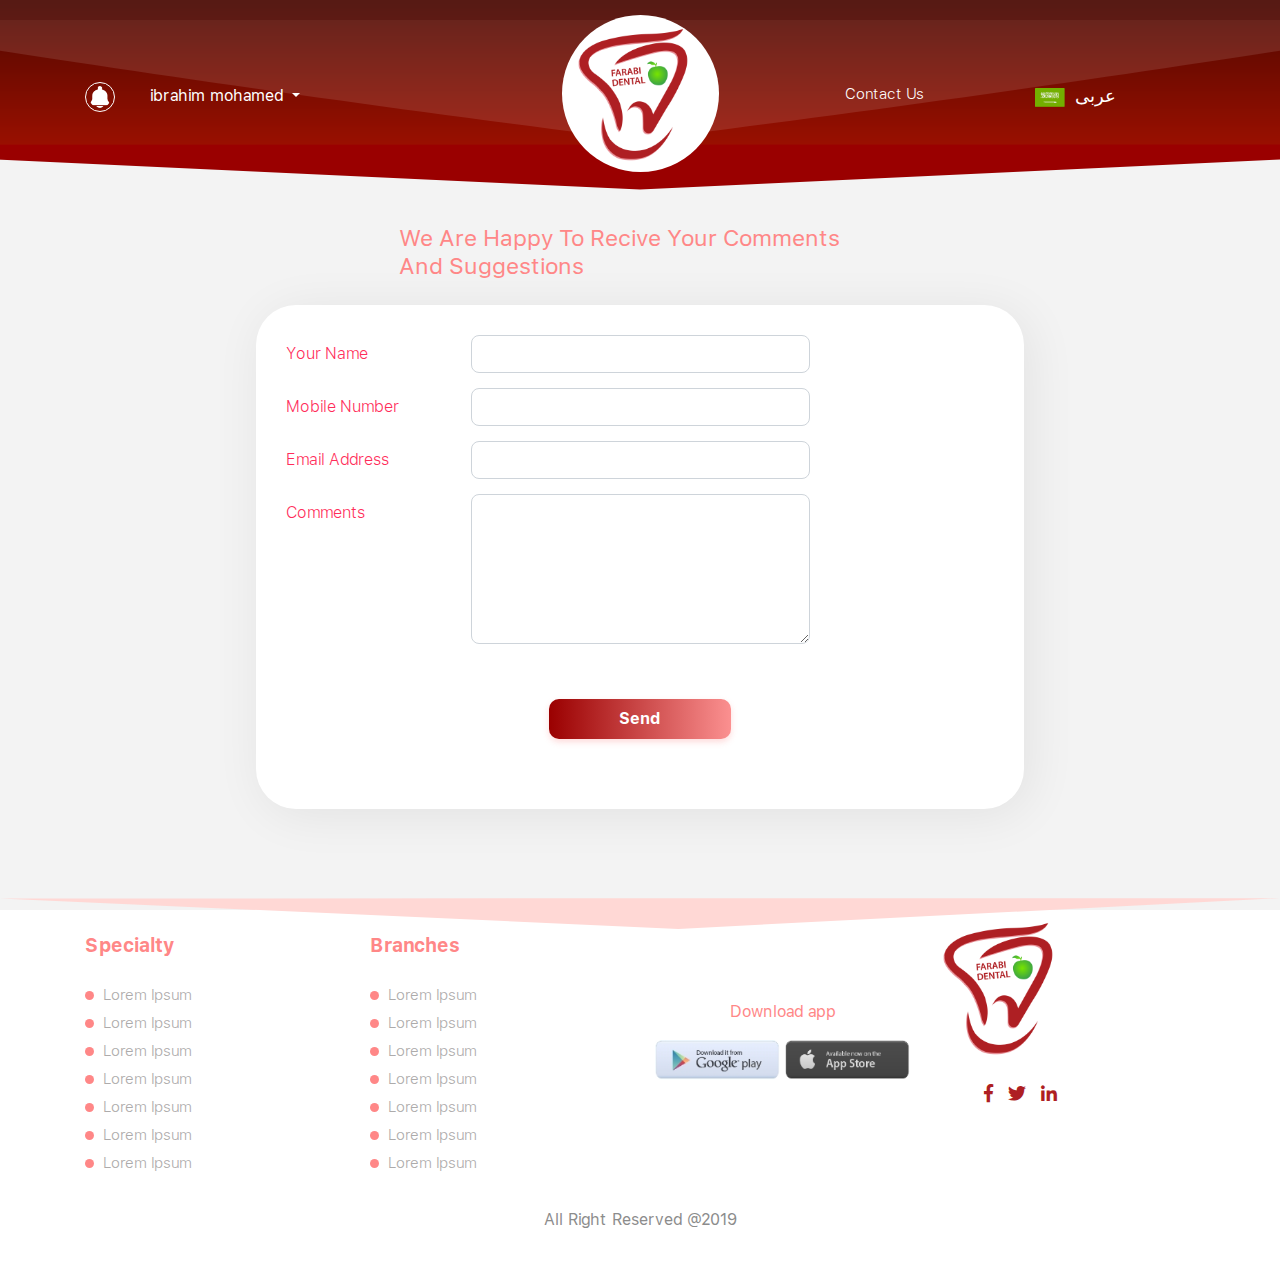
<file: register.html>
<!DOCTYPE html>
<html lang="en">

<head>
    <meta charset="UTF-8">
    <meta name="viewport" content="width=device-width, initial-scale=1.0">
    <meta http-equiv="X-UA-Compatible" content="ie=edge">
    <title>Title Website</title>
    <link rel="stylesheet" type="text/css" href="css/fontawesome-all.min.css">
    <link rel="stylesheet" href="https://cdnjs.cloudflare.com/ajax/libs/animate.css/3.7.2/animate.min.css">

    <link rel="stylesheet" type="text/css" href="css/owl.carousel.min.css">
    <link rel="stylesheet" type="text/css" href="css/owl.theme.default.css">
    <link rel="stylesheet" type="text/css" href="css/bootstrap.min.css">
    <link rel="stylesheet" href="https://stackpath.bootstrapcdn.com/bootstrap/4.3.1/css/bootstrap.min.css"
        integrity="sha384-ggOyR0iXCbMQv3Xipma34MD+dH/1fQ784/j6cY/iJTQUOhcWr7x9JvoRxT2MZw1T" crossorigin="anonymous">
    <link rel="stylesheet" type="text/css" href="css/main.css">
    <link rel="stylesheet" type="text/css" href="css/responsive.css">
</head>

<body class="page-register">

    <!-- Top Header -->
    <div class="top__header">
        <div class="container">
            <div class="row">
                <div class="col-md-4 col-sm-6">
                    <!-- Login -->
                    <div class="login">
                        <img src="images/notification.png" alt="login-user" class="noti" />
                        <div class="dropdown">
                            <a class="dropdown-toggle" href="#" id="dropdownMenuLink" data-toggle="dropdown"
                                aria-haspopup="true" aria-expanded="false">
                                ibrahim mohamed
                            </a>

                            <div class="dropdown-menu" aria-labelledby="dropdownMenuLink">
                                <a class="dropdown-item" href="#"><img src="images/user-5@2x.png" alt="" /> profile</a>
                                <a class="dropdown-item" href="#"><img src="images/prescription@2x.png" alt="" /> my
                                    prescription</a>
                                <a class="dropdown-item" href="#"><img src="images/like-4.png" alt="" /> favourits</a>
                                <a class="dropdown-item" href="#"><img src="images/sign-out.png" alt="" />
                                    appointments</a>
                                <a class="dropdown-item" href="#"> <img src="images/sign-out.png" alt="" />logout</a>
                            </div>
                        </div>
                    </div>
                    <!-- Login -->
                </div>

                <div class="col-md-4 col-sm-6">
                    <!-- Logo -->
                    <div class="logo">
                        <img src='images/logo-footer.png' alt="" class="img-fluid" />
                    </div>
                    <!-- Logo -->
                </div>

                <div class="col-md-2 col-sm-6 contact">
                    <a href="#"> Contact Us </a>
                </div>

                <div class="col-md-2 col-sm-6 lang">
                    <!-- Language -->
                    <p> <img src="images/sud.png" /> عربى </p>
                    <!-- Language -->
                </div>
            </div>
        </div>
    </div>
    <!-- Top Header -->


    <!-- register Page -->


    <div class="page-profile">
        <h2 class="container">
            we are happy to recive your comments and suggestions
        </h2>
        <div class="container profile-text">
            <form method="" action="">
                <div class="row">
                    <div class="col-md-3">
                        <label for="username"> Your Name </label>
                    </div>
                    <div class="col-md-6 col-sm-12 col-xs-12">
                        <input type="text" class="form-control" id="username" />
                    </div>
                </div>

                <div class="row">
                    <div class="col-md-3">
                        <label for="phone"> Mobile Number </label>
                    </div>
                    <div class="col-md-6 col-sm-12 col-xs-12">
                        <input type="text" class="form-control" id="phone" />
                    </div>
                </div>

                <div class="row">
                    <div class="col-md-3">
                        <label for="email"> Email Address </label>
                    </div>
                    <div class="col-md-6 col-sm-12 col-xs-12">
                        <input type="email" class="form-control" id="email" />
                    </div>
                </div>

                <div class="row">
                    <div class="col-md-3">
                        <label for="comments"> Comments </label>
                    </div>
                    <div class="col-md-6 col-sm-12 col-xs-12">
                        <textarea class="form-control text"></textarea>
                    </div>
                </div>

                <input type="submit" class="btn btn-info" value="send" />

            </form>
        </div>
    </div>
    <!-- Register Page -->


    <div class="footer-back"></div>
    <!-- Footer -->
    <div class="footer">
        <div class="container">
            <div class="row">
                <div class="col-md-3">
                    <h3> specialty </h3>
                    <ul class="links list-unstyled">
                        <li><a href="">Lorem ipsum</a> </li>
                        <li><a href="">Lorem ipsum</a> </li>
                        <li><a href="">Lorem ipsum</a> </li>
                        <li><a href="">Lorem ipsum</a> </li>
                        <li><a href="">Lorem ipsum</a> </li>
                        <li><a href="">Lorem ipsum</a> </li>
                        <li><a href="">Lorem ipsum</a> </li>
                    </ul>
                </div>

                <div class="col-md-3">
                    <h3> branches </h3>
                    <ul class="links list-unstyled">
                        <li><a href="">Lorem ipsum</a> </li>
                        <li><a href="">Lorem ipsum</a> </li>
                        <li><a href="">Lorem ipsum</a> </li>
                        <li><a href="">Lorem ipsum</a> </li>
                        <li><a href="">Lorem ipsum</a> </li>
                        <li><a href="">Lorem ipsum</a> </li>
                        <li><a href="">Lorem ipsum</a> </li>
                    </ul>
                </div>


                <div class="col-md-3 download">
                    <p> Download app </p>
                    <img src="images/buttons-05.jpg" alt="" />
                    <img src="images/app-store.png" alt="" />
                </div>

                <div class="col-md-3">
                    <div class="footer_middle">
                        <img src="images/logo-footer.png" alt="">
                        <!-- Social Media -->
                        <ul>
                            <li> <a href="#"> <i class="fab fa-facebook-f"></i> </a> </li>
                            <li> <a href="#"> <i class="fab fa-twitter"></i> </a> </li>
                            <li> <a href="#"> <i class="fab fa-linkedin-in"></i> </a> </li>

                        </ul>
                        <!-- Social Media -->

                    </div>
                </div>

            </div>
            <div class="copy">
                <div class="container">
                    <p class="pull-left"> All Right Reserved @2019 </p>
                </div>
            </div>
        </div>


    </div>
    <!-- Footer -->


    <script src="js/jquery-3.3.1.min.js"></script>
    <script src="https://cdnjs.cloudflare.com/ajax/libs/popper.js/1.14.7/umd/popper.min.js"
        integrity="sha384-UO2eT0CpHqdSJQ6hJty5KVphtPhzWj9WO1clHTMGa3JDZwrnQq4sF86dIHNDz0W1"
        crossorigin="anonymous"></script>
    <script src="js/owl.carousel.min.js"></script>
    <script src="js/bootstrap.min.js"></script>
    <script src="js/main.js"></script>
    <script src="js/app.js"></script>

</body>

</html>
</file>
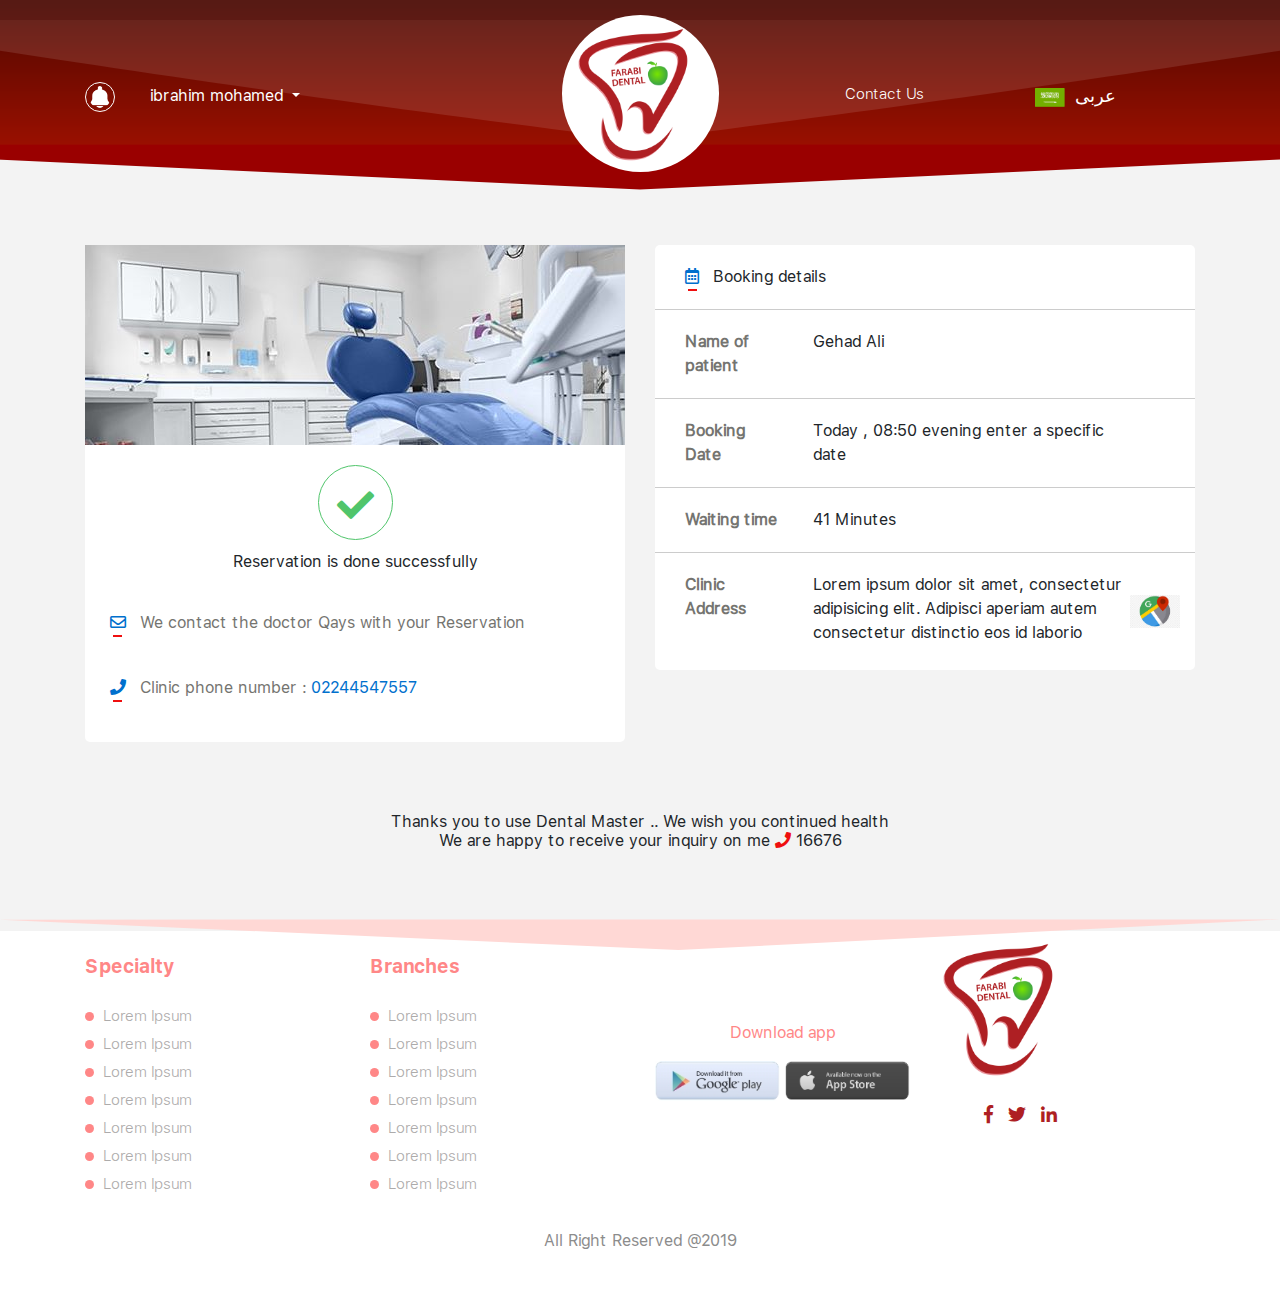
<file: reservation.html>
<!DOCTYPE html>
<html lang="en">

<head>
    <meta charset="UTF-8">
    <meta name="viewport" content="width=device-width, initial-scale=1">
    <meta name="viewport" content="width=device-width, initial-scale=1, maximum-scale=1, user-scalable=no">
    <title>Reservation</title>
    <link rel="stylesheet" type="text/css" href="css/fontawesome-all.min.css">
    <link rel="stylesheet" href="https://cdnjs.cloudflare.com/ajax/libs/animate.css/3.7.2/animate.min.css">

    <link rel="stylesheet" type="text/css" href="css/owl.carousel.min.css">
    <link rel="stylesheet" type="text/css" href="css/owl.theme.default.css">
    <link rel="stylesheet" type="text/css" href="css/bootstrap.min.css">
    <link rel="stylesheet" href="https://stackpath.bootstrapcdn.com/bootstrap/4.3.1/css/bootstrap.min.css"
        integrity="sha384-ggOyR0iXCbMQv3Xipma34MD+dH/1fQ784/j6cY/iJTQUOhcWr7x9JvoRxT2MZw1T" crossorigin="anonymous">
    <link rel="stylesheet" type="text/css" href="css/main.css">
    <link rel="stylesheet" type="text/css" href="css/reservation.css">
    <link rel="stylesheet" type="text/css" href="css/responsive.css">
</head>

<body>

    <!-- Top Header -->
    <div class="top__header">
        <div class="container">
            <div class="row">
                <div class="col-md-4 col-sm-6">
                    <!-- Login -->
                    <div class="login">
                        <img src="images/notification.png" alt="login-user" class="noti" />
                        <div class="dropdown">
                            <a class="dropdown-toggle" href="#" id="dropdownMenuLink" data-toggle="dropdown"
                                aria-haspopup="true" aria-expanded="false">
                                ibrahim mohamed
                            </a>

                            <div class="dropdown-menu" aria-labelledby="dropdownMenuLink">
                                <a class="dropdown-item" href="#"><img src="images/user-5@2x.png" alt="" /> profile</a>
                                <a class="dropdown-item" href="#"><img src="images/prescription@2x.png" alt="" /> my
                                    prescription</a>
                                <a class="dropdown-item" href="#"><img src="images/like-4.png" alt="" /> favourits</a>
                                <a class="dropdown-item" href="#"><img src="images/sign-out.png" alt="" />
                                    appointments</a>
                                <a class="dropdown-item" href="#"> <img src="images/sign-out.png" alt="" />logout</a>
                            </div>
                        </div>
                    </div>
                    <!-- Login -->
                </div>

                <div class="col-md-4 col-sm-6">
                    <!-- Logo -->
                    <div class="logo">
                        <img src='images/logo-footer.png' alt="" class="img-fluid" />
                    </div>
                    <!-- Logo -->
                </div>

                <div class="col-md-2 col-sm-6 contact">
                    <a href="#"> Contact Us </a>
                </div>

                <div class="col-md-2 col-sm-6 lang">
                    <!-- Language -->
                    <p> <img src="images/sud.png" /> عربى </p>
                    <!-- Language -->
                </div>
            </div>
        </div>
    </div>
    <!-- Top Header -->

    <section class="reservation">
        <div class="container">
            <div class="row">
                <div class="col-lg-6">
                    <div class="reservation-container">
                        <div class="reservation-img">

                        </div>
                        <div class="reservation-head">
                            <i class="fas fa-check"></i>
                            Reservation is done successfully
                        </div>
                        <div class="reservation-first-details">
                            <i class="far fa-envelope"></i>
                            We contact the doctor Qays with your Reservation
                        </div>
                        <div class="reservation-first-details">
                            <i class="fas fa-phone"></i>
                            Clinic phone number : <span>02244547557</span>
                        </div>

                    </div>
                </div>
                <div class="col-lg-6">
                    <div class="reservation-container">
                        <div class="reservation-main-details">
                            <i class="far fa-calendar-alt"></i>
                            Booking details
                        </div>

                        <div class="reservation-main-details">
                            <div class="row">
                                <div class="col-3">
                                    <div class="reservation-main-details-head">
                                        Name of patient
                                    </div>
                                </div>
                                <div class="col-8">
                                    <div class="reservation-main-details-head2">
                                        Gehad Ali
                                    </div>
                                </div>
                            </div>
                        </div>

                        <div class="reservation-main-details">
                            <div class="row">
                                <div class="col-3">
                                    <div class="reservation-main-details-head">
                                        Booking Date
                                    </div>
                                </div>
                                <div class="col-8">
                                    <div class="reservation-main-details-head2">
                                        Today , 08:50 evening enter a specific date
                                    </div>
                                </div>
                            </div>
                        </div>

                        <div class="reservation-main-details">
                            <div class="row">
                                <div class="col-3">
                                    <div class="reservation-main-details-head">
                                        Waiting time
                                    </div>
                                </div>
                                <div class="col-8">
                                    <div class="reservation-main-details-head2">
                                        41 Minutes
                                    </div>
                                </div>
                            </div>
                        </div>

                        <div class="reservation-main-details">
                            <div class="row">
                                <div class="col-3">
                                    <div class="reservation-main-details-head">
                                        Clinic Address
                                    </div>
                                </div>
                                <div class="col-9">
                                    <div class="reservation-main-details-head2 adress">
                                       Lorem ipsum dolor sit amet, consectetur adipisicing elit. Adipisci aperiam autem consectetur distinctio eos id laborio

                                    </div>
                                </div>
                            </div>
                        </div>



                    </div>
                </div>
            </div>
            <div class="reservation-footer">
                Thanks you to use Dental Master .. We wish you continued health <br> We are happy to receive your inquiry on me <i class="fas fa-phone"></i> 16676
            </div>
        </div>
    </section>
    

    <!-- Header -->

    <!-- Calender Page -->

    <!-- Calender Page -->


    <div class="footer-back"></div>
    <!-- Footer -->
    <div class="footer">
        <div class="container">
            <div class="row">
                <div class="col-md-3">
                    <h3> specialty </h3>
                    <ul class="links list-unstyled">
                        <li><a href="">Lorem ipsum</a> </li>
                        <li><a href="">Lorem ipsum</a> </li>
                        <li><a href="">Lorem ipsum</a> </li>
                        <li><a href="">Lorem ipsum</a> </li>
                        <li><a href="">Lorem ipsum</a> </li>
                        <li><a href="">Lorem ipsum</a> </li>
                        <li><a href="">Lorem ipsum</a> </li>
                    </ul>
                </div>

                <div class="col-md-3">
                    <h3> branches </h3>
                    <ul class="links list-unstyled">
                        <li><a href="">Lorem ipsum</a> </li>
                        <li><a href="">Lorem ipsum</a> </li>
                        <li><a href="">Lorem ipsum</a> </li>
                        <li><a href="">Lorem ipsum</a> </li>
                        <li><a href="">Lorem ipsum</a> </li>
                        <li><a href="">Lorem ipsum</a> </li>
                        <li><a href="">Lorem ipsum</a> </li>
                    </ul>
                </div>


                <div class="col-md-3 download">
                    <p> Download app </p>
                    <img src="images/buttons-05.jpg" alt="" />
                    <img src="images/app-store.png" alt="" />
                </div>

                <div class="col-md-3">
                    <div class="footer_middle">
                        <img src="images/logo-footer.png" alt="">
                        <!-- Social Media -->
                        <ul>
                            <li> <a href="#"> <i class="fab fa-facebook-f"></i> </a> </li>
                            <li> <a href="#"> <i class="fab fa-twitter"></i> </a> </li>
                            <li> <a href="#"> <i class="fab fa-linkedin-in"></i> </a> </li>

                        </ul>
                        <!-- Social Media -->

                    </div>
                </div>

            </div>
            <div class="copy">
                <div class="container">
                    <p class="pull-left"> All Right Reserved @2019 </p>
                </div>
            </div>
        </div>


    </div>
    <!-- Footer -->

    <script src="js/jquery-3.3.1.min.js"></script>
    <script src="https://cdnjs.cloudflare.com/ajax/libs/popper.js/1.14.7/umd/popper.min.js"
        integrity="sha384-UO2eT0CpHqdSJQ6hJty5KVphtPhzWj9WO1clHTMGa3JDZwrnQq4sF86dIHNDz0W1"
        crossorigin="anonymous"></script>
    <script src="js/owl.carousel.min.js"></script>
    <script src="js/bootstrap.min.js"></script>
    <script src="js/app.js"></script>
    <script src="js/main.js"></script>
    <script src="js/doctor-profile.js"></script>

</body>

</html>
</file>
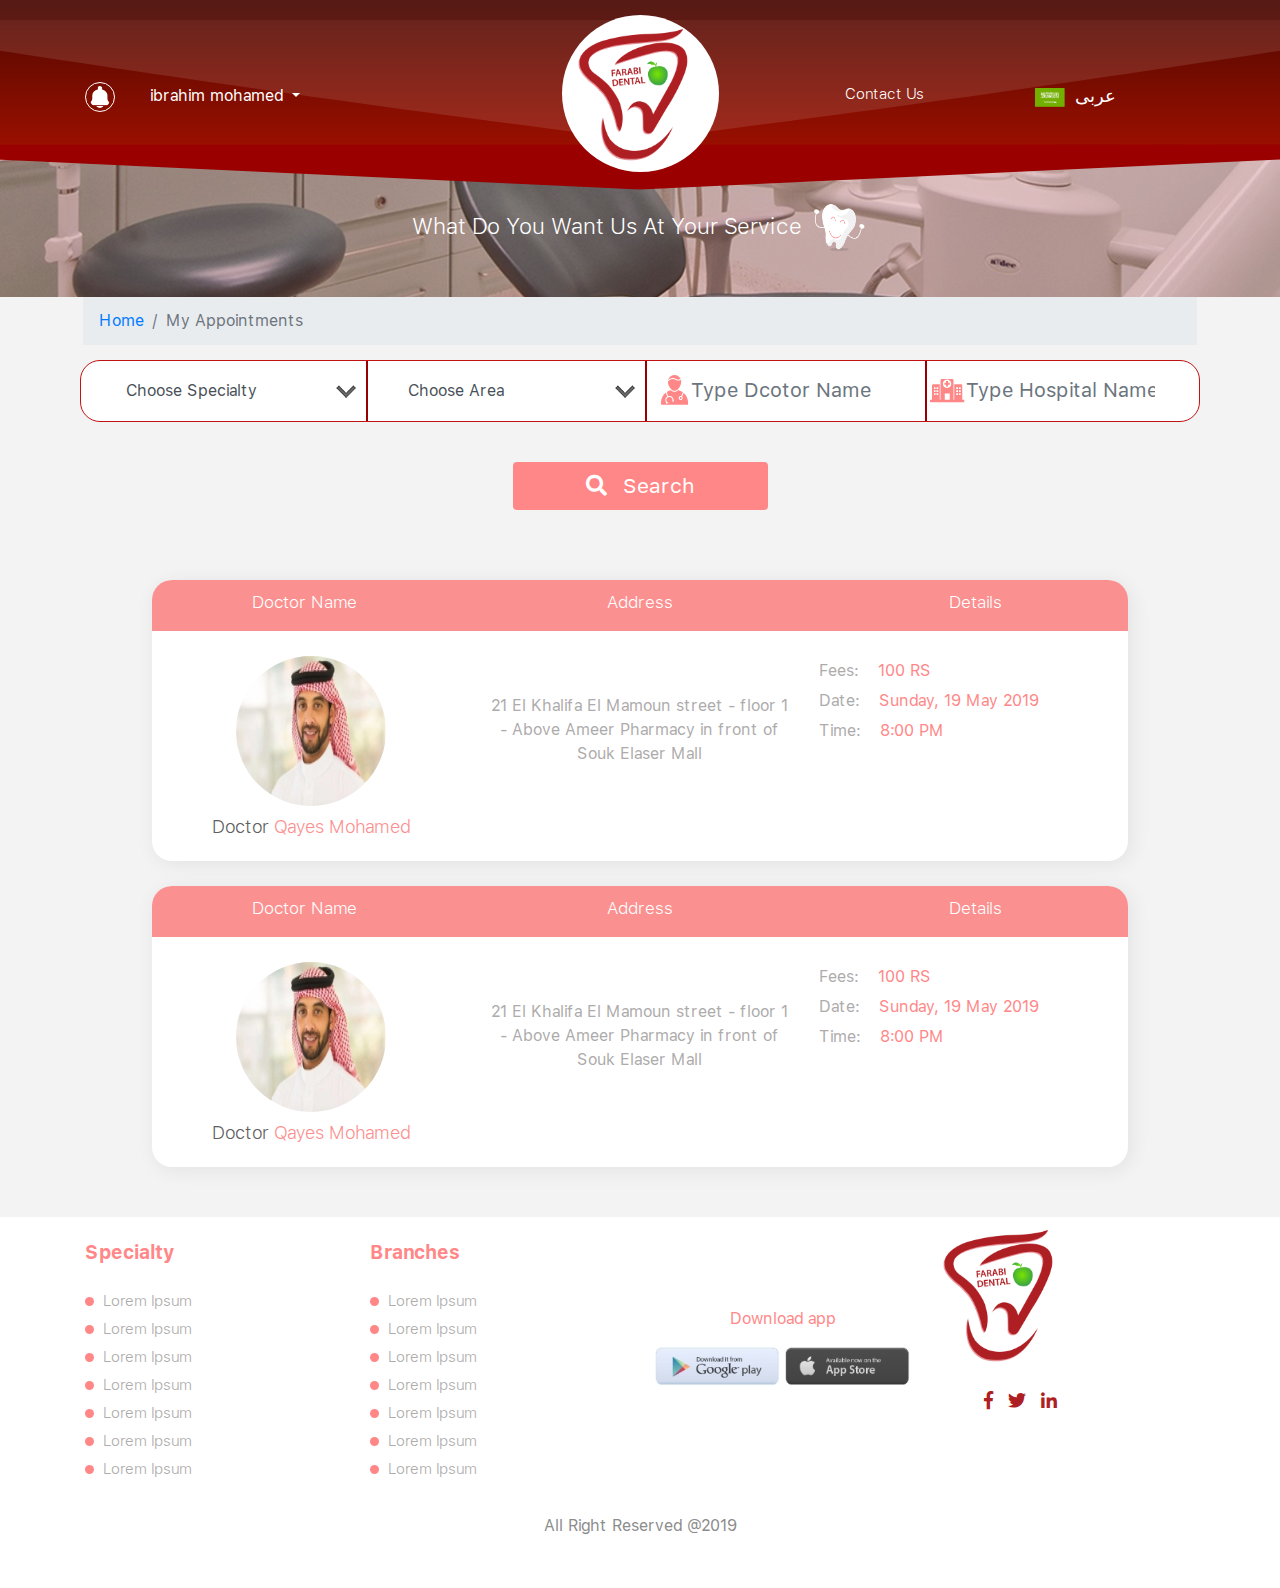
<file: search_doctor.html>
<!DOCTYPE html>
<html lang="en">

<head>
    <meta charset="UTF-8">
    <meta name="viewport" content="width=device-width, initial-scale=1.0">
    <meta http-equiv="X-UA-Compatible" content="ie=edge">
    <title>Title Website</title>
    <link rel="stylesheet" type="text/css" href="css/fontawesome-all.min.css">
    <link rel="stylesheet" href="https://cdnjs.cloudflare.com/ajax/libs/animate.css/3.7.2/animate.min.css">

    <link rel="stylesheet" type="text/css" href="css/owl.carousel.min.css">
    <link rel="stylesheet" type="text/css" href="css/owl.theme.default.css">
    <link rel="stylesheet" type="text/css" href="css/bootstrap.min.css">
    <link rel="stylesheet" href="https://stackpath.bootstrapcdn.com/bootstrap/4.3.1/css/bootstrap.min.css"
        integrity="sha384-ggOyR0iXCbMQv3Xipma34MD+dH/1fQ784/j6cY/iJTQUOhcWr7x9JvoRxT2MZw1T" crossorigin="anonymous">
    <link rel="stylesheet" type="text/css" href="css/main.css">
    <link rel="stylesheet" type="text/css" href="css/responsive.css">
</head>

<body>

    <!-- Top Header -->
    <div class="top__header">
        <div class="container">
            <div class="row">
                <div class="col-md-4 col-sm-6">
                    <!-- Login -->
                    <div class="login">
                        <img src="images/notification.png" alt="login-user" class="noti" />
                        <div class="dropdown">
                            <a class="dropdown-toggle" href="#" id="dropdownMenuLink" data-toggle="dropdown"
                                aria-haspopup="true" aria-expanded="false">
                                ibrahim mohamed
                            </a>

                            <div class="dropdown-menu" aria-labelledby="dropdownMenuLink">
                                <a class="dropdown-item" href="#"><img src="images/user-5@2x.png" alt="" /> profile</a>
                                <a class="dropdown-item" href="#"><img src="images/prescription@2x.png" alt="" /> my
                                    prescription</a>
                                <a class="dropdown-item" href="#"><img src="images/like-4.png" alt="" /> favourits</a>
                                <a class="dropdown-item" href="#"><img src="images/sign-out.png" alt="" />
                                    appointments</a>
                                <a class="dropdown-item" href="#"> <img src="images/sign-out.png" alt="" />logout</a>
                            </div>
                        </div>
                    </div>
                    <!-- Login -->
                </div>

                <div class="col-md-4 col-sm-6">
                    <!-- Logo -->
                    <div class="logo">
                        <img src='images/logo-footer.png' alt="" class="img-fluid" />
                    </div>
                    <!-- Logo -->
                </div>

                <div class="col-md-2 col-sm-6 contact">
                    <a href="#"> Contact Us </a>
                </div>

                <div class="col-md-2 col-sm-6 lang">
                    <!-- Language -->
                    <p> <img src="images/sud.png" /> عربى </p>
                    <!-- Language -->
                </div>
            </div>
        </div>
    </div>
    <!-- Top Header -->

        <!-- Image Header -->
        <div class="image_header">
                <h3> what do you want us at your service 
                    <img src="images/1.png" style="width: 60px; height: 60px;"  alt="" /> 
                </h3>
        </div>
        <!-- Image Header -->

    <!-- breadcrumb -->
    <nav aria-label="breadcrumb">
        <ol class="breadcrumb">
            <li class="breadcrumb-item"><a href="#">Home</a></li>
            <li class="breadcrumb-item active" aria-current="page">My Appointments</li>
        </ol>
    </nav>
    <!-- breadcrumb -->

    <!-- Header -->
    <div class="header_search">
        <div class="container">
            <div class="header-info">
                <form>
                    <div class="form-row">
                        <div class="col">
                            <select class="form-control specialty">
                                <option value=""> Choose Specialty </option>
                                <option value=""> Choose 1 </option>
                                <option value=""> Choose 1 </option>
                                <option value=""> Choose 1 </option>
                            </select>
                        </div>
                        <div class="col">
                            <select class="form-control">
                                <option value=""> Choose Area </option>
                                <option value=""> Choose 1 </option>
                                <option value=""> Choose 1 </option>
                                <option value=""> Choose 1 </option>
                            </select>
                        </div>

                        <div class="col">
                            <input type="text" class="form-control doctor" placeholder="Type Dcotor Name">
                        </div>

                        <div class="col">
                            <input type="text" class="form-control hosipital" placeholder="Type Hospital Name">
                        </div>
                    </div>
                </form>

                <button type="submit" class="btn btn-primary">
                    <i class="fas fa-search"></i> Search
                </button>

            </div>
        </div>
    </div>
    <!-- Header -->


    <!-- Appointments Page -->
    <div class="appoint-page">
        <div class="container">
            <div class='block-app'>
                <div class="title-app">
                    <div class="row">
                        <div class="col-md-4">
                            <p> Doctor name </p>
                        </div>

                        <div class="col-md-4">
                            <p> address </p>
                        </div>

                        <div class="col-md-4">
                            <p> details </p>
                        </div>
                    </div>
                </div>

                <div class="body-app">
                    <div class="row">
                        <div class="col-md-4">
                            <img src="images/person.jpg">
                            <h3> <span> Doctor </span> qayes mohamed </h3>
                        </div>

                        <div class="col-md-4">
                            <p> 21 El Khalifa El Mamoun street
                                    - floor 1 - Above Ameer Pharmacy
                                    in front of Souk Elaser Mall
                                    </p>
                        </div>

                        <div class="col-md-4">
                            <ul class="details">
                                <li><span>fees:</span> 100 RS</li>
                                <li><span>date:</span> sunday, 19 may 2019</li>
                                <li><span>time:</span> 8:00 PM </li>
                            </ul>
                        </div>
                    </div>
                </div>
            </div>

            <!-- Block 2 -->
            <div class='block-app'>
                <div class="title-app">
                    <div class="row">
                        <div class="col-md-4">
                            <p> Doctor name </p>
                        </div>

                        <div class="col-md-4">
                            <p> address </p>
                        </div>

                        <div class="col-md-4">
                            <p> details </p>
                        </div>
                    </div>
                </div>

                <div class="body-app">
                    <div class="row">
                        <div class="col-md-4">
                            <img src="images/person.jpg">
                            <h3> <span> Doctor </span> qayes mohamed </h3>
                        </div>

                        <div class="col-md-4">
                            <p> 21 El Khalifa El Mamoun street
                                    - floor 1 - Above Ameer Pharmacy
                                    in front of Souk Elaser Mall
                                    </p>
                        </div>

                        <div class="col-md-4">
                            <ul class="details">
                                <li><span>fees:</span> 100 RS</li>
                                <li><span>date:</span> sunday, 19 may 2019</li>
                                <li><span>time:</span> 8:00 PM </li>
                            </ul>
                        </div>
                    </div>
                </div>
            </div>
            <!-- Block 2 -->
        </div>
    </div>
    <!-- Appointments Page -->

    <!-- Footer -->
    <div class="footer">
        <div class="container">
            <div class="row">
                <div class="col-md-3">
                    <h3> specialty </h3>
                    <ul class="links list-unstyled">
                        <li><a href="">Lorem ipsum</a> </li>
                        <li><a href="">Lorem ipsum</a> </li>
                        <li><a href="">Lorem ipsum</a> </li>
                        <li><a href="">Lorem ipsum</a> </li>
                        <li><a href="">Lorem ipsum</a> </li>
                        <li><a href="">Lorem ipsum</a> </li>
                        <li><a href="">Lorem ipsum</a> </li>
                    </ul>
                </div>

                <div class="col-md-3">
                    <h3> branches </h3>
                    <ul class="links list-unstyled">
                        <li><a href="">Lorem ipsum</a> </li>
                        <li><a href="">Lorem ipsum</a> </li>
                        <li><a href="">Lorem ipsum</a> </li>
                        <li><a href="">Lorem ipsum</a> </li>
                        <li><a href="">Lorem ipsum</a> </li>
                        <li><a href="">Lorem ipsum</a> </li>
                        <li><a href="">Lorem ipsum</a> </li>
                    </ul>
                </div>


                <div class="col-md-3 download">
                    <p> Download app </p>
                    <img src="images/buttons-05.jpg" alt="" />
                    <img src="images/app-store.png" alt="" />
                </div>

                <div class="col-md-3">
                    <div class="footer_middle">
                        <img src="images/logo-footer.png" alt="">
                        <!-- Social Media -->
                        <ul>
                            <li> <a href="#"> <i class="fab fa-facebook-f"></i> </a> </li>
                            <li> <a href="#"> <i class="fab fa-twitter"></i> </a> </li>
                            <li> <a href="#"> <i class="fab fa-linkedin-in"></i> </a> </li>

                        </ul>
                        <!-- Social Media -->

                    </div>
                </div>

            </div>
            <div class="copy">
                <div class="container">
                    <p class="pull-left"> All Right Reserved @2019 </p>
                </div>
            </div>
        </div>


    </div>
    <!-- Footer -->


    <script src="js/jquery-3.3.1.min.js"></script>
    <script src="https://cdnjs.cloudflare.com/ajax/libs/popper.js/1.14.7/umd/popper.min.js"
        integrity="sha384-UO2eT0CpHqdSJQ6hJty5KVphtPhzWj9WO1clHTMGa3JDZwrnQq4sF86dIHNDz0W1"
        crossorigin="anonymous"></script>
    <script src="js/owl.carousel.min.js"></script>
    <script src="js/bootstrap.min.js"></script>
    <script src="js/main.js"></script>
    <script src="js/app.js"></script>

</body>

</html>
</file>
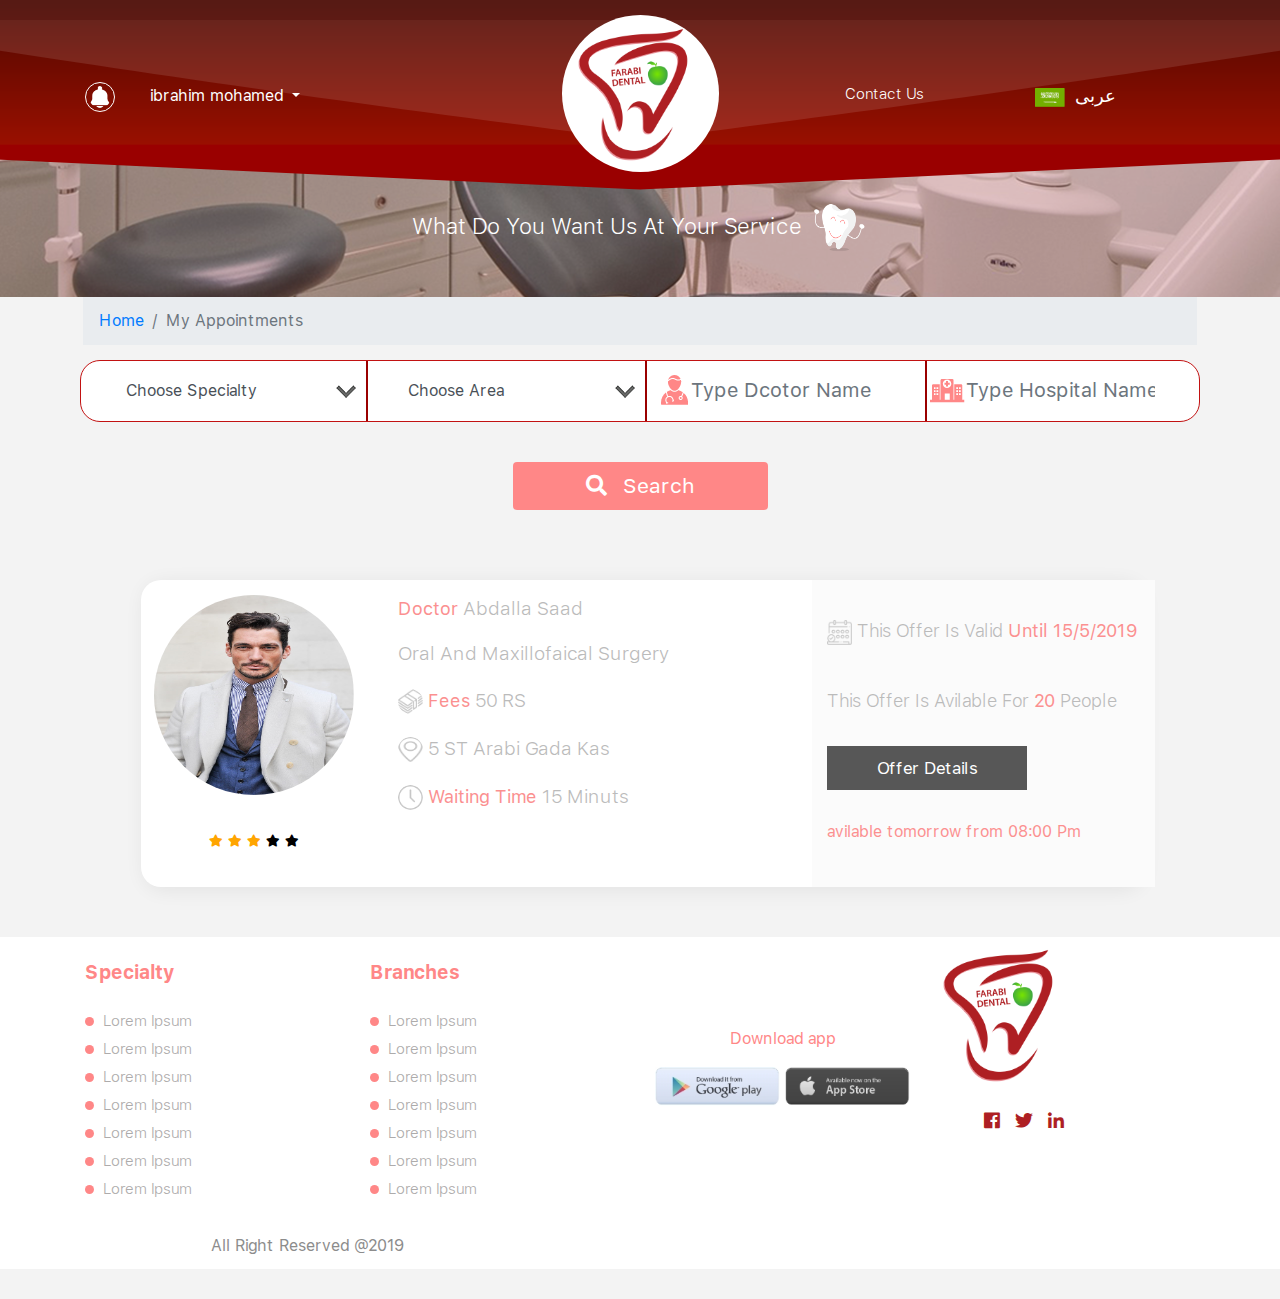
<file: search_doctor_2.html>
<!DOCTYPE html>
<html lang="en">

<head>
    <meta charset="UTF-8">
    <meta name="viewport" content="width=device-width, initial-scale=1.0">
    <meta http-equiv="X-UA-Compatible" content="ie=edge">
    <title>Title Website</title>
    <link rel="stylesheet" type="text/css" href="css/fontawesome-all.min.css">
    <link rel="stylesheet" href="https://cdnjs.cloudflare.com/ajax/libs/animate.css/3.7.2/animate.min.css">
    <link rel="stylesheet" href="https://cdnjs.cloudflare.com/ajax/libs/font-awesome/4.7.0/css/font-awesome.min.css">

    <link rel="stylesheet" type="text/css" href="css/owl.carousel.min.css">
    <link rel="stylesheet" type="text/css" href="css/owl.theme.default.css">
    <link rel="stylesheet" type="text/css" href="css/bootstrap.min.css">
    <link rel="stylesheet" href="https://stackpath.bootstrapcdn.com/bootstrap/4.3.1/css/bootstrap.min.css"
        integrity="sha384-ggOyR0iXCbMQv3Xipma34MD+dH/1fQ784/j6cY/iJTQUOhcWr7x9JvoRxT2MZw1T" crossorigin="anonymous">
    <link rel="stylesheet" type="text/css" href="css/main.css">
    <link rel="stylesheet" type="text/css" href="css/responsive.css">
</head>

<body>

    <!-- Top Header -->
    <div class="top__header">
        <div class="container">
            <div class="row">
                <div class="col-md-4 col-sm-6">
                    <!-- Login -->
                    <div class="login">
                        <img src="images/notification.png" alt="login-user" class="noti" />
                        <div class="dropdown">
                            <a class="dropdown-toggle" href="#" id="dropdownMenuLink" data-toggle="dropdown"
                                aria-haspopup="true" aria-expanded="false">
                                ibrahim mohamed
                            </a>

                            <div class="dropdown-menu" aria-labelledby="dropdownMenuLink">
                                <a class="dropdown-item" href="#"><img src="images/user-5@2x.png" alt="" /> profile</a>
                                <a class="dropdown-item" href="#"><img src="images/prescription@2x.png" alt="" /> my
                                    prescription</a>
                                <a class="dropdown-item" href="#"><img src="images/like-4.png" alt="" /> favourits</a>
                                <a class="dropdown-item" href="#"><img src="images/sign-out.png" alt="" />
                                    appointments</a>
                                <a class="dropdown-item" href="#"> <img src="images/sign-out.png" alt="" />logout</a>
                            </div>
                        </div>
                    </div>
                    <!-- Login -->
                </div>

                <div class="col-md-4 col-sm-6">
                    <!-- Logo -->
                    <div class="logo">
                        <img src='images/logo-footer.png' alt="" class="img-fluid" />
                    </div>
                    <!-- Logo -->
                </div>

                <div class="col-md-2 col-sm-6 contact">
                    <a href="#"> Contact Us </a>
                </div>

                <div class="col-md-2 col-sm-6 lang">
                    <!-- Language -->
                    <p> <img src="images/sud.png" /> عربى </p>
                    <!-- Language -->
                </div>
            </div>
        </div>
    </div>
    <!-- Top Header -->

    <!-- Image Header -->
    <div class="image_header">
        <h3> what do you want us at your service
            <img src="images/1.png" style="width: 60px; height: 60px;" alt="" />
        </h3>
    </div>
    <!-- Image Header -->

    <!-- breadcrumb -->
    <nav aria-label="breadcrumb">
        <ol class="breadcrumb">
            <li class="breadcrumb-item"><a href="#">Home</a></li>
            <li class="breadcrumb-item active" aria-current="page">My Appointments</li>
        </ol>
    </nav>
    <!-- breadcrumb -->

    <!-- Header -->
    <div class="header_search">
        <div class="container">
            <div class="header-info">
                <form>
                    <div class="form-row">
                        <div class="col">
                            <select class="form-control specialty">
                                <option value=""> Choose Specialty </option>
                                <option value=""> Choose 1 </option>
                                <option value=""> Choose 1 </option>
                                <option value=""> Choose 1 </option>
                            </select>
                        </div>
                        <div class="col">
                            <select class="form-control">
                                <option value=""> Choose Area </option>
                                <option value=""> Choose 1 </option>
                                <option value=""> Choose 1 </option>
                                <option value=""> Choose 1 </option>
                            </select>
                        </div>

                        <div class="col">
                            <input type="text" class="form-control doctor" placeholder="Type Dcotor Name">
                        </div>

                        <div class="col">
                            <input type="text" class="form-control hosipital" placeholder="Type Hospital Name">
                        </div>
                    </div>
                </form>

                <button type="submit" class="btn btn-primary">
                    <i class="fas fa-search"></i> Search
                </button>

            </div>
        </div>
    </div>
    <!-- Header -->


    <!-- Appointments Page -->
    <div class="appoint-page2">
        <div class="container">
            <div class='block-app'>
                <div class="body-app">
                    <div class="row">
                        <div class="col-md-3 col-sm-12 text-center block_left">
                            <img src="images/david-gandy@3x.png">
                            <div class="rating">
                                <span> <i class="fas fa-star checked"></i> </span>
                                <span><i class="fas fa-star checked"></i></span>
                                <span><i class="fas fa-star checked"></i></span>
                                <span><i class="fas fa-star"></i></span>
                                <span><i class="fas fa-star"></i></span>
                            </div>
                        </div>

                        <div class="col-md-5 col-sm-12 block_center">
                            <h3> <span> Doctor </span> Abdalla Saad </h3>
                            <h3> oral and maxillofaical surgery </h3>
                            <h3> <img src="images/money.png" /><span> fees </span> 50 RS </h3>
                            <h3> <img src="images/map.png" /> 5 ST Arabi Gada Kas </h3>
                            <h3> <img src="images/clock.png" /> <span> Waiting Time </span> 15 Minuts </h3>
                        </div>

                        <div class="col-md-4 col-sm-12 block_right" style="background-color: #fbfbfb;">
                            <h3>
                                <img src="images/calend.png" />
                                this offer is valid
                                <span>until 15/5/2019 </span> </h3>

                            <h3 style="margin-bottom: 40px;"> this offer is avilable for <span> 20 </span> people </h3>
                            <a href="" class="offer-details"> Offer Details </a>
                            <p> avilable tomorrow from 08:00 Pm </p>
                        </div>
                    </div>
                </div>
            </div>


        </div>
    </div>
    <!-- Appointments Page -->

    <!-- Footer -->
    <div class="footer">
        <div class="container">
            <div class="row">
                <div class="col-md-3">
                    <h3> specialty </h3>
                    <ul class="links list-unstyled">
                        <li><a href="">Lorem ipsum</a> </li>
                        <li><a href="">Lorem ipsum</a> </li>
                        <li><a href="">Lorem ipsum</a> </li>
                        <li><a href="">Lorem ipsum</a> </li>
                        <li><a href="">Lorem ipsum</a> </li>
                        <li><a href="">Lorem ipsum</a> </li>
                        <li><a href="">Lorem ipsum</a> </li>
                    </ul>
                </div>

                <div class="col-md-3">
                    <h3> branches </h3>
                    <ul class="links list-unstyled">
                        <li><a href="">Lorem ipsum</a> </li>
                        <li><a href="">Lorem ipsum</a> </li>
                        <li><a href="">Lorem ipsum</a> </li>
                        <li><a href="">Lorem ipsum</a> </li>
                        <li><a href="">Lorem ipsum</a> </li>
                        <li><a href="">Lorem ipsum</a> </li>
                        <li><a href="">Lorem ipsum</a> </li>
                    </ul>
                </div>


                <div class="col-md-3 download">
                    <p> Download app </p>
                    <img src="images/buttons-05.jpg" alt="" />
                    <img src="images/app-store.png" alt="" />
                </div>

                <div class="col-md-3">
                    <div class="footer_middle">
                        <img src="images/logo-footer.png" alt="">
                        <!-- Social Media -->
                        <ul>
                            <li> <a href="#"> <i class="fab fa-facebook-f"></i> </a> </li>
                            <li> <a href="#"> <i class="fab fa-twitter"></i> </a> </li>
                            <li> <a href="#"> <i class="fab fa-linkedin-in"></i> </a> </li>

                        </ul>
                        <!-- Social Media -->

                    </div>
                </div>

            </div>
            <div class="copy">
                <div class="container">
                    <p class="pull-left"> All Right Reserved @2019 </p>
                </div>
            </div>
        </div>


    </div>
    <!-- Footer -->


    <script src="js/jquery-3.3.1.min.js"></script>
    <script src="https://cdnjs.cloudflare.com/ajax/libs/popper.js/1.14.7/umd/popper.min.js"
        integrity="sha384-UO2eT0CpHqdSJQ6hJty5KVphtPhzWj9WO1clHTMGa3JDZwrnQq4sF86dIHNDz0W1"
        crossorigin="anonymous"></script>
    <script src="js/owl.carousel.min.js"></script>
    <script src="js/bootstrap.min.js"></script>
    <script src="js/main.js"></script>
    <script src="js/app.js"></script>

</body>

</html>
</file>
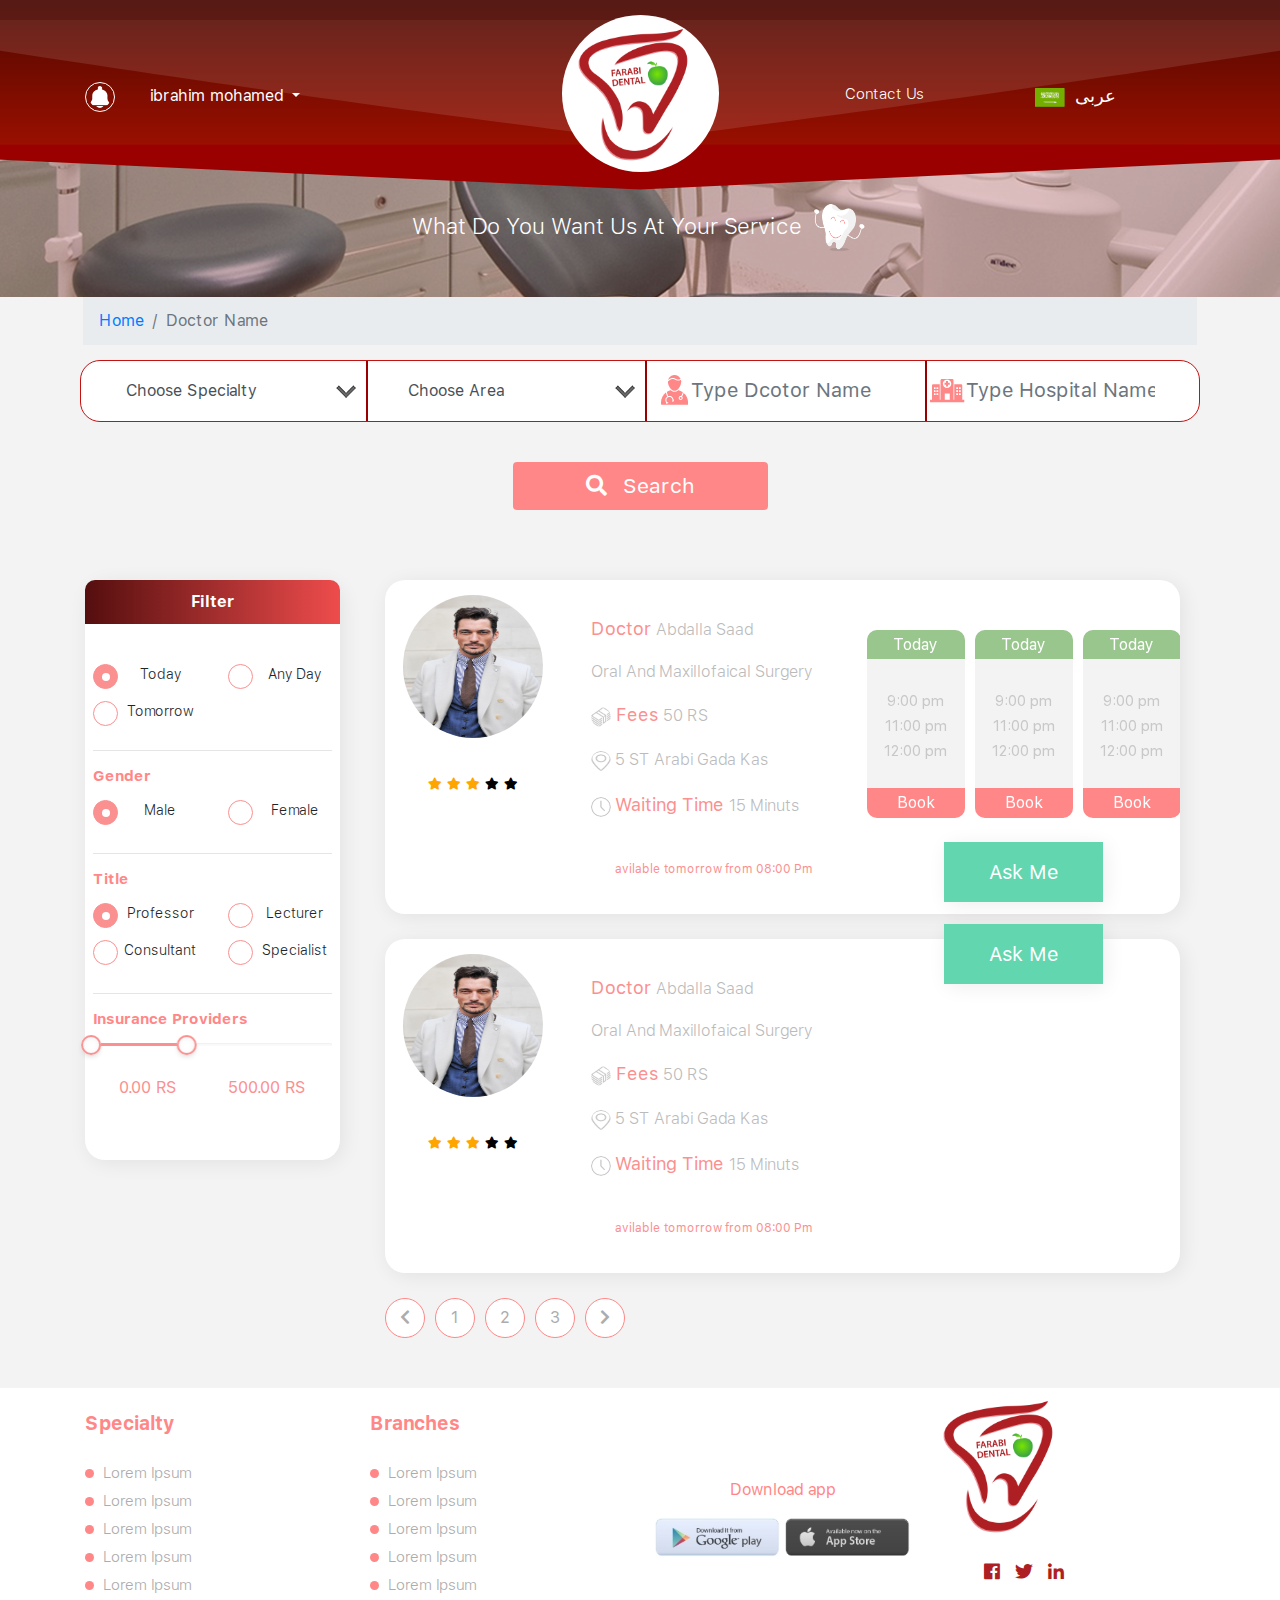
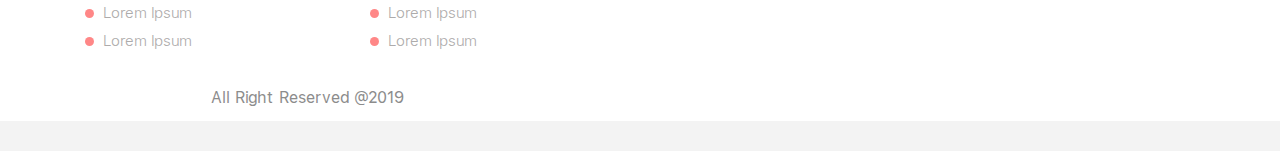
<file: search_filter.html>
<!DOCTYPE html>
<html lang="en">

<head>
    <meta charset="UTF-8">
    <meta name="viewport" content="width=device-width, initial-scale=1.0">
    <meta http-equiv="X-UA-Compatible" content="ie=edge">
    <title>Title Website</title>
    <link rel="stylesheet" type="text/css" href="css/fontawesome-all.min.css">
    <link rel="stylesheet" href="https://cdnjs.cloudflare.com/ajax/libs/animate.css/3.7.2/animate.min.css">
    <link rel="stylesheet" href="https://cdnjs.cloudflare.com/ajax/libs/font-awesome/4.7.0/css/font-awesome.min.css">

    <link rel="stylesheet" type="text/css" href="css/owl.carousel.min.css">
    <link rel="stylesheet" type="text/css" href="css/owl.theme.default.css">
    <link rel="stylesheet" type="text/css" href="css/bootstrap.min.css">
    <link rel="stylesheet" href="https://stackpath.bootstrapcdn.com/bootstrap/4.3.1/css/bootstrap.min.css"
        integrity="sha384-ggOyR0iXCbMQv3Xipma34MD+dH/1fQ784/j6cY/iJTQUOhcWr7x9JvoRxT2MZw1T" crossorigin="anonymous">
    <link rel="stylesheet" href="css/nouislider.min.css">
    <link rel="stylesheet" type="text/css" href="css/main.css">
    <link rel="stylesheet" type="text/css" href="css/responsive.css">
</head>

<body>

    <!-- Top Header -->
    <div class="top__header">
        <div class="container">
            <div class="row">
                <div class="col-md-4 col-sm-6">
                    <!-- Login -->
                    <div class="login">
                        <img src="images/notification.png" alt="login-user" class="noti" />
                        <div class="dropdown">
                            <a class="dropdown-toggle" href="#" id="dropdownMenuLink" data-toggle="dropdown"
                                aria-haspopup="true" aria-expanded="false">
                                ibrahim mohamed
                            </a>

                            <div class="dropdown-menu" aria-labelledby="dropdownMenuLink">
                                <a class="dropdown-item" href="#"><img src="images/user-5@2x.png" alt="" /> profile</a>
                                <a class="dropdown-item" href="#"><img src="images/prescription@2x.png" alt="" /> my
                                    prescription</a>
                                <a class="dropdown-item" href="#"><img src="images/like-4.png" alt="" /> favourits</a>
                                <a class="dropdown-item" href="#"><img src="images/sign-out.png" alt="" />
                                    appointments</a>
                                <a class="dropdown-item" href="#"> <img src="images/sign-out.png" alt="" />logout</a>
                            </div>
                        </div>
                    </div>
                    <!-- Login -->
                </div>

                <div class="col-md-4 col-sm-6">
                    <!-- Logo -->
                    <div class="logo">
                        <img src='images/logo-footer.png' alt="" class="img-fluid" />
                    </div>
                    <!-- Logo -->
                </div>

                <div class="col-md-2 col-sm-6 contact">
                    <a href="#"> Contact Us </a>
                </div>

                <div class="col-md-2 col-sm-6 lang">
                    <!-- Language -->
                    <p> <img src="images/sud.png" /> عربى </p>
                    <!-- Language -->
                </div>
            </div>
        </div>
    </div>
    <!-- Top Header -->

    <!-- Image Header -->
    <div class="image_header">
        <h3> what do you want us at your service
            <img src="images/1.png" style="width: 60px; height: 60px;" alt="" />
        </h3>
    </div>
    <!-- Image Header -->

    <!-- breadcrumb -->
    <nav aria-label="breadcrumb">
        <ol class="breadcrumb">
            <li class="breadcrumb-item"><a href="#">Home</a></li>
            <li class="breadcrumb-item active" aria-current="page">Doctor Name</li>
        </ol>
    </nav>
    <!-- breadcrumb -->

    <!-- Header Search -->
    <div class="header_search">
        <div class="container">
            <div class="header-info">
                <form>
                    <div class="form-row">
                        <div class="col">
                            <select class="form-control specialty">
                                <option value=""> Choose Specialty </option>
                                <option value=""> Choose 1 </option>
                                <option value=""> Choose 1 </option>
                                <option value=""> Choose 1 </option>
                            </select>
                        </div>
                        <div class="col">
                            <select class="form-control">
                                <option value=""> Choose Area </option>
                                <option value=""> Choose 1 </option>
                                <option value=""> Choose 1 </option>
                                <option value=""> Choose 1 </option>
                            </select>
                        </div>

                        <div class="col">
                            <input type="text" class="form-control doctor" placeholder="Type Dcotor Name">
                        </div>

                        <div class="col">
                            <input type="text" class="form-control hosipital" placeholder="Type Hospital Name">
                        </div>
                    </div>
                </form>

                <button type="submit" class="btn btn-primary">
                    <i class="fas fa-search"></i> Search
                </button>

            </div>
        </div>
    </div>
    <!-- Header Search -->




    <div class="container">
        <div class="row">
            <div class="col-md-3">
                <div class="form_filter">
                    <div class="head">
                        Filter
                    </div>


                    <form>

                        <div class="row text-center">
                            <div class="col-md-6">
                                <div class="form-group">
                                    <label class="parent">Today
                                        <input type="radio" checked="checked" name="time">
                                        <span class="checkmark"></span>
                                    </label>
                                </div>
                            </div>

                            <div class="col-md-6">
                                <div class="form-group">
                                    <label class="parent">Any Day
                                        <input type="radio" name="time">
                                        <span class="checkmark"></span>
                                    </label>
                                </div>
                            </div>

                            <div class="col-md-6">
                                <div class="from-group">
                                    <label class="parent">Tomorrow
                                        <input type="radio" name="radio">
                                        <span class="checkmark"></span>
                                    </label>
                                </div>
                            </div>

                        </div>
                        <hr>

                        <h5> gender </h5>
                        <div class="row text-center">
                            <div class="col-md-6">
                                <div class="form-group">
                                    <label class="parent">Male
                                        <input type="radio" checked="checked" name="radio">
                                        <span class="checkmark"></span>
                                    </label>
                                </div>
                            </div>

                            <div class="col-md-6">
                                <div class="form-group">
                                    <label class="parent">Female
                                        <input type="radio" name="radio">
                                        <span class="checkmark"></span>
                                    </label>
                                </div>
                            </div>

                        </div>
                        <hr>
                        <h5> title </h5>
                        <div class="row text-center">

                            <div class="col-md-6">
                                <div class="form-group">
                                    <label class="parent">Professor
                                        <input type="radio" checked="checked" name="radio2">
                                        <span class="checkmark"></span>
                                    </label>
                                </div>
                            </div>

                            <div class="col-md-6">
                                <div class="form-group">
                                    <label class="parent">Lecturer
                                        <input type="radio" name="radio2">
                                        <span class="checkmark"></span>
                                    </label>
                                </div>
                            </div>


                            <div class="col-md-6">
                                <div class="form-group">
                                    <label class="parent">Consultant
                                        <input type="radio" name="radio2">
                                        <span class="checkmark"></span>
                                    </label>
                                </div>
                            </div>


                            <div class="col-md-6">
                                <div class="form-group">
                                    <label class="parent">Specialist
                                        <input type="radio" name="radio2">
                                        <span class="checkmark"></span>
                                    </label>
                                </div>
                            </div>

                        </div>
                        <hr>
                        <h5> Insurance Providers </h5>


                        <div id="slider-snap"></div>
                        <div class=" adv-price-container">
                            <div>
                                <span id="slider-snap-value-lower"></span>
                                <span>RS</span>
                            </div>

                            <div>
                                <span id="slider-snap-value-upper"></span>
                                <span>RS</span>
                            </div>

                        </div>

                        <!--<div class="slidecontainer">-->
                            <!--<input type="range" min="1" max="100" value="50" class="slider" id="myRange">-->
                        <!--</div>-->
                    </form>
                </div>
            </div>

            <div class="col-md-9">
                <!-- Start Search By Filter -->
                <div class="search_filter">
                    <div class="container">
                        <div class='block-app'>
                            <div class="body-app">
                                <div class="row">
                                    <div class="col-md-3 col-sm-12 text-center block_left">
                                        <img src="images/david-gandy@3x.png">
                                        <div class="rating">
                                            <span> <i class="fas fa-star checked"></i> </span>
                                            <span><i class="fas fa-star checked"></i></span>
                                            <span><i class="fas fa-star checked"></i></span>
                                            <span><i class="fas fa-star"></i></span>
                                            <span><i class="fas fa-star"></i></span>
                                        </div>
                                    </div>

                                    <div class="col-md-4 col-sm-12 block_center">
                                        <h3> <span> Doctor </span> Abdalla Saad </h3>
                                        <h3> oral and maxillofaical surgery </h3>
                                        <h3> <img src="images/money.png" /><span> fees </span> 50 RS </h3>
                                        <h3> <img src="images/map.png" /> 5 ST Arabi Gada Kas </h3>
                                        <h3> <img src="images/clock.png" /> <span> Waiting Time </span> 15 Minuts </h3>

                                        <p> avilable tomorrow from 08:00 Pm </p>
                                    </div>

                                    <div class="col-md-5 col-sm-12 block_right">
                                        <div class="owl-carousel owl-theme" id="offer">
                                            <div class="offer">
                                                <div class="top">
                                                    <h5> Today </h5>
                                                </div>

                                                <ul>
                                                    <li>9:00 pm</li>
                                                    <li>11:00 pm</li>
                                                    <li>12:00 pm</li>
                                                </ul>

                                                <div class="bottom">
                                                    <h5> book </h5>
                                                </div>
                                            </div>

                                            <div class="offer">
                                                <div class="top">
                                                    <h5> Today </h5>
                                                </div>

                                                <ul>
                                                    <li>9:00 pm</li>
                                                    <li>11:00 pm</li>
                                                    <li>12:00 pm</li>
                                                </ul>

                                                <div class="bottom">
                                                    <h5> book </h5>
                                                </div>
                                            </div>


                                            <div class="offer">
                                                <div class="top">
                                                    <h5> Today </h5>
                                                </div>

                                                <ul>
                                                    <li>9:00 pm</li>
                                                    <li>11:00 pm</li>
                                                    <li>12:00 pm</li>
                                                </ul>

                                                <div class="bottom">
                                                    <h5> book </h5>
                                                </div>
                                            </div>

                                            <div class="offer">
                                                <div class="top">
                                                    <h5> Today </h5>
                                                </div>

                                                <ul>
                                                    <li>9:00 pm</li>
                                                    <li>11:00 pm</li>
                                                    <li>12:00 pm</li>
                                                </ul>

                                                <div class="bottom">
                                                    <h5> book </h5>
                                                </div>
                                            </div>

                                        </div>

                                        <div class="text-center">
                                            <a href=""> Ask Me</a>
                                        </div>
                                    </div>
                                </div>
                            </div>
                        </div>

                        <div class='block-app'>
                            <div class="body-app">
                                <div class="row">
                                    <div class="col-md-3 col-sm-12 text-center block_left">
                                        <img src="images/david-gandy@3x.png">
                                        <div class="rating">
                                            <span> <i class="fas fa-star checked"></i> </span>
                                            <span><i class="fas fa-star checked"></i></span>
                                            <span><i class="fas fa-star checked"></i></span>
                                            <span><i class="fas fa-star"></i></span>
                                            <span><i class="fas fa-star"></i></span>
                                        </div>
                                    </div>

                                    <div class="col-md-4 col-sm-12 block_center">
                                        <h3> <span> Doctor </span> Abdalla Saad </h3>
                                        <h3> oral and maxillofaical surgery </h3>
                                        <h3> <img src="images/money.png" /><span> fees </span> 50 RS </h3>
                                        <h3> <img src="images/map.png" /> 5 ST Arabi Gada Kas </h3>
                                        <h3> <img src="images/clock.png" /> <span> Waiting Time </span> 15 Minuts </h3>

                                        <p> avilable tomorrow from 08:00 Pm </p>
                                    </div>

                                    <div class="col-md-5 col-sm-12 block_right">
                                        <div class="owl-carousel owl-theme" id="offer">
                                            <div class="offer">
                                                <div class="top">
                                                    <h5> Today </h5>
                                                </div>

                                                <ul>
                                                    <li>9:00 pm</li>
                                                    <li>11:00 pm</li>
                                                    <li>12:00 pm</li>
                                                </ul>

                                                <div class="bottom">
                                                    <h5> book </h5>
                                                </div>
                                            </div>

                                            <div class="offer">
                                                <div class="top">
                                                    <h5> Today </h5>
                                                </div>

                                                <ul>
                                                    <li>9:00 pm</li>
                                                    <li>11:00 pm</li>
                                                    <li>12:00 pm</li>
                                                </ul>

                                                <div class="bottom">
                                                    <h5> book </h5>
                                                </div>
                                            </div>


                                            <div class="offer">
                                                <div class="top">
                                                    <h5> Today </h5>
                                                </div>

                                                <ul>
                                                    <li>9:00 pm</li>
                                                    <li>11:00 pm</li>
                                                    <li>12:00 pm</li>
                                                </ul>

                                                <div class="bottom">
                                                    <h5> book </h5>
                                                </div>
                                            </div>

                                            <div class="offer">
                                                <div class="top">
                                                    <h5> Today </h5>
                                                </div>

                                                <ul>
                                                    <li>9:00 pm</li>
                                                    <li>11:00 pm</li>
                                                    <li>12:00 pm</li>
                                                </ul>

                                                <div class="bottom">
                                                    <h5> book </h5>
                                                </div>
                                            </div>

                                        </div>

                                        <div class="text-center">
                                            <a href=""> Ask Me</a>
                                        </div>
                                    </div>
                                </div>
                            </div>
                        </div>
                        <ul class="pagination text-center">
                            <li class="page-item"><a class="page-link" href="#"><i class="fas fa-chevron-left"></i></a>
                            </li>
                            <li class="page-item"><a class="page-link" href="#">1</a></li>
                            <li class="page-item"><a class="page-link" href="#">2</a></li>
                            <li class="page-item"><a class="page-link" href="#">3</a></li>
                            <li class="page-item"><a class="page-link" href="#"><i class="fas fa-chevron-right"></i></a>
                            </li>
                        </ul>

                    </div>
                </div>
                <!-- End Search By Filter -->
            </div>
        </div>
    </div>

    <!-- Footer -->
    <div class="footer">
        <div class="container">
            <div class="row">
                <div class="col-md-3">
                    <h3> specialty </h3>
                    <ul class="links list-unstyled">
                        <li><a href="">Lorem ipsum</a> </li>
                        <li><a href="">Lorem ipsum</a> </li>
                        <li><a href="">Lorem ipsum</a> </li>
                        <li><a href="">Lorem ipsum</a> </li>
                        <li><a href="">Lorem ipsum</a> </li>
                        <li><a href="">Lorem ipsum</a> </li>
                        <li><a href="">Lorem ipsum</a> </li>
                    </ul>
                </div>

                <div class="col-md-3">
                    <h3> branches </h3>
                    <ul class="links list-unstyled">
                        <li><a href="">Lorem ipsum</a> </li>
                        <li><a href="">Lorem ipsum</a> </li>
                        <li><a href="">Lorem ipsum</a> </li>
                        <li><a href="">Lorem ipsum</a> </li>
                        <li><a href="">Lorem ipsum</a> </li>
                        <li><a href="">Lorem ipsum</a> </li>
                        <li><a href="">Lorem ipsum</a> </li>
                    </ul>
                </div>


                <div class="col-md-3 download">
                    <p> Download app </p>
                    <img src="images/buttons-05.jpg" alt="" />
                    <img src="images/app-store.png" alt="" />
                </div>

                <div class="col-md-3">
                    <div class="footer_middle">
                        <img src="images/logo-footer.png" alt="">
                        <!-- Social Media -->
                        <ul>
                            <li> <a href="#"> <i class="fab fa-facebook-f"></i> </a> </li>
                            <li> <a href="#"> <i class="fab fa-twitter"></i> </a> </li>
                            <li> <a href="#"> <i class="fab fa-linkedin-in"></i> </a> </li>

                        </ul>
                        <!-- Social Media -->

                    </div>
                </div>

            </div>
            <div class="copy">
                <div class="container">
                    <p class="pull-left"> All Right Reserved @2019 </p>
                </div>
            </div>
        </div>


    </div>
    <!-- Footer -->


    <script src="js/jquery-3.3.1.min.js"></script>
    <script src="https://cdnjs.cloudflare.com/ajax/libs/popper.js/1.14.7/umd/popper.min.js"
        integrity="sha384-UO2eT0CpHqdSJQ6hJty5KVphtPhzWj9WO1clHTMGa3JDZwrnQq4sF86dIHNDz0W1"
        crossorigin="anonymous"></script>
    <script src="js/owl.carousel.min.js"></script>
    <script src="js/bootstrap.min.js"></script>
    <script src="js/nouislider.min.js"></script>
    <script src="js/search-filter.js"></script>
    <script src="js/main.js"></script>
    <script src="js/app.js"></script>


</body>

</html>
</file>
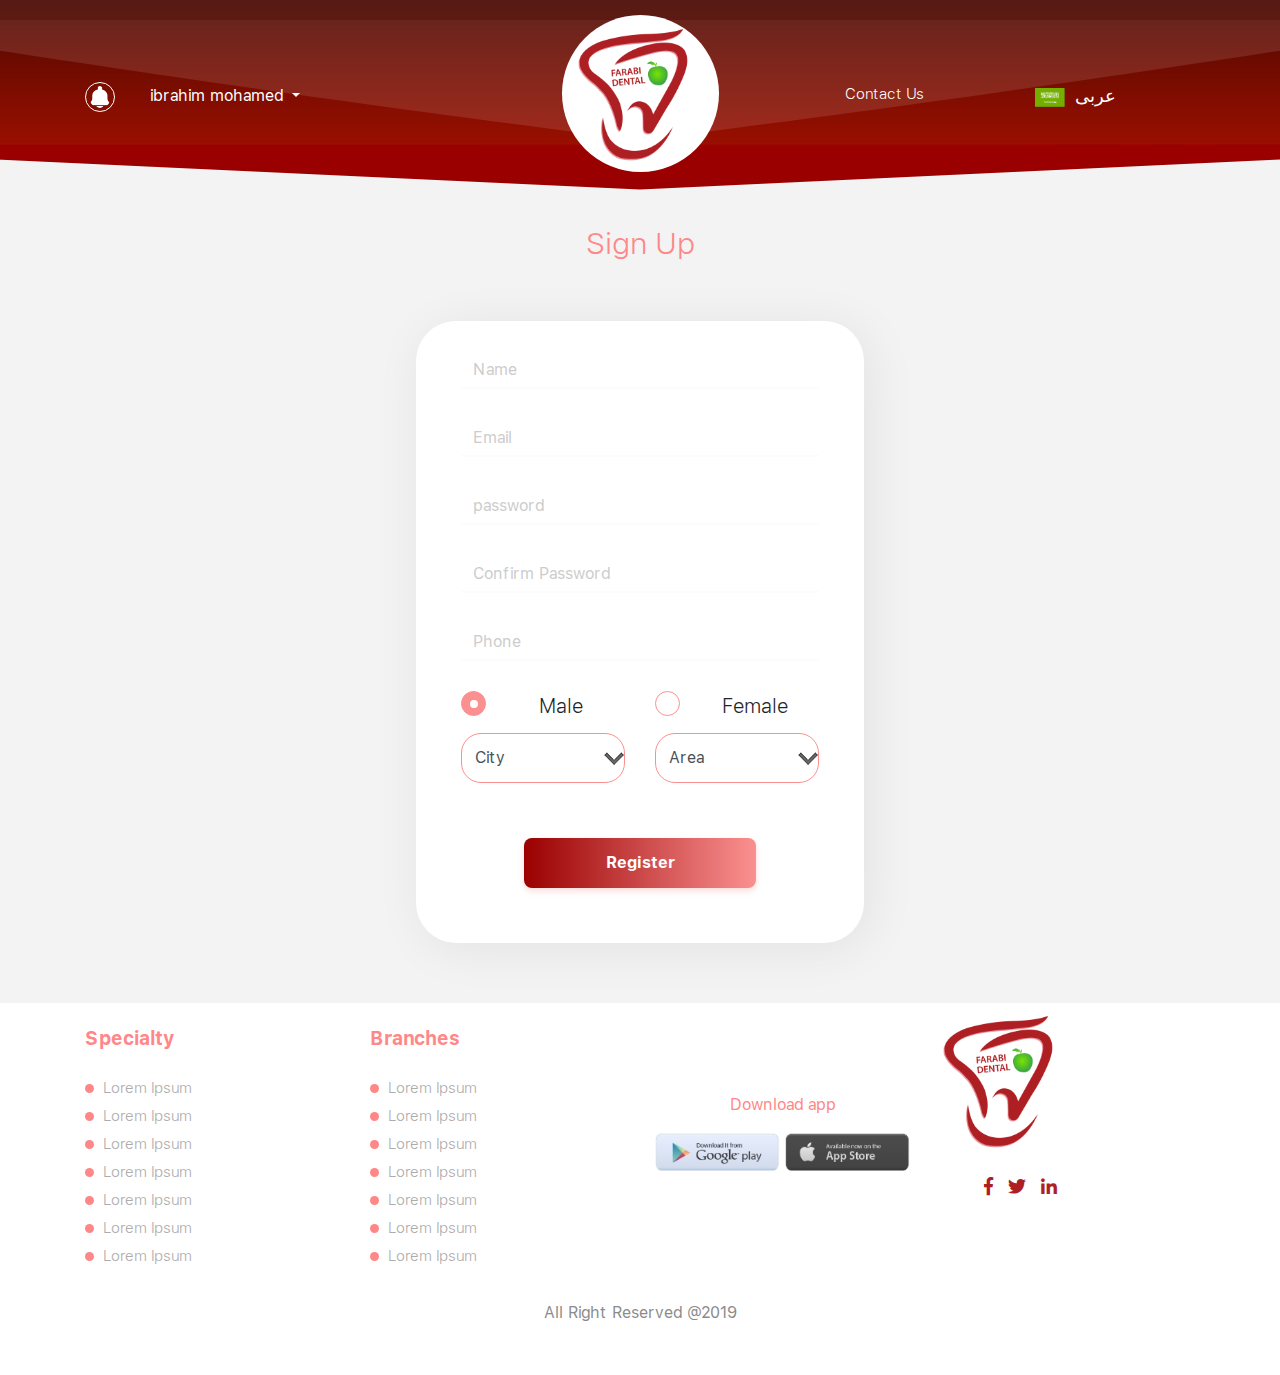
<file: signup.html>
<!DOCTYPE html>
<html lang="en">

<head>
    <meta charset="UTF-8">
    <meta name="viewport" content="width=device-width, initial-scale=1.0">
    <meta http-equiv="X-UA-Compatible" content="ie=edge">
    <title>Title Website</title>
    <link rel="stylesheet" type="text/css" href="css/fontawesome-all.min.css">
    <link rel="stylesheet" href="https://cdnjs.cloudflare.com/ajax/libs/animate.css/3.7.2/animate.min.css">

    <link rel="stylesheet" type="text/css" href="css/owl.carousel.min.css">
    <link rel="stylesheet" type="text/css" href="css/owl.theme.default.css">
    <link rel="stylesheet" type="text/css" href="css/bootstrap.min.css">
    <link rel="stylesheet" href="https://stackpath.bootstrapcdn.com/bootstrap/4.3.1/css/bootstrap.min.css"
        integrity="sha384-ggOyR0iXCbMQv3Xipma34MD+dH/1fQ784/j6cY/iJTQUOhcWr7x9JvoRxT2MZw1T" crossorigin="anonymous">
    <link rel="stylesheet" type="text/css" href="css/main.css">
    <link rel="stylesheet" type="text/css" href="css/responsive.css">
</head>

<body>

    <!-- Top Header -->
    <div class="top__header">
        <div class="container">
            <div class="row">
                <div class="col-md-4 col-sm-6">
                    <!-- Login -->
                    <div class="login">
                        <img src="images/notification.png" alt="login-user" class="noti" />
                        <div class="dropdown">
                            <a class="dropdown-toggle" href="#" id="dropdownMenuLink" data-toggle="dropdown"
                                aria-haspopup="true" aria-expanded="false">
                                ibrahim mohamed
                            </a>

                            <div class="dropdown-menu" aria-labelledby="dropdownMenuLink">
                                <a class="dropdown-item" href="#"><img src="images/user-5@2x.png" alt="" /> profile</a>
                                <a class="dropdown-item" href="#"><img src="images/prescription@2x.png" alt="" /> my
                                    prescription</a>
                                <a class="dropdown-item" href="#"><img src="images/like-4.png" alt="" /> favourits</a>
                                <a class="dropdown-item" href="#"><img src="images/sign-out.png" alt="" />
                                    appointments</a>
                                <a class="dropdown-item" href="#"> <img src="images/sign-out.png" alt="" />logout</a>
                            </div>
                        </div>
                    </div>
                    <!-- Login -->
                </div>

                <div class="col-md-4 col-sm-6">
                    <!-- Logo -->
                    <div class="logo">
                        <img src='images/logo-footer.png' alt="" class="img-fluid" />
                    </div>
                    <!-- Logo -->
                </div>

                <div class="col-md-2 col-sm-6 contact">
                    <a href="#"> Contact Us </a>
                </div>

                <div class="col-md-2 col-sm-6 lang">
                    <!-- Language -->
                    <p> <img src="images/sud.png" /> عربى </p>
                    <!-- Language -->
                </div>
            </div>
        </div>
    </div>
    <!-- Top Header -->


    <!-- Start Sign Up Page -->
    <h2> Sign Up </h2>
    <div class="sign-up-page text-center">
        <div class="container">
            <form>
                <div class="form-group">
                    <input type="text" class="form-control" placeholder="Name" />
                </div>

                <div class="form-group">
                    <input type="email" class="form-control" placeholder="Email" />
                </div>

                <div class="form-group">
                    <input type="password" class="form-control" placeholder="password" />
                </div>

                <div class="form-group">
                    <input type="password" class="form-control" placeholder="Confirm Password" />
                </div>

                <div class="form-group">
                    <input type="text" class="form-control" placeholder="Phone" />
                </div>

                <div class="row text-center">
                    <div class="col-md-6">
                        <label class="parent">Male
                            <input type="radio" checked="checked" name="radio">
                            <span class="checkmark"></span>
                        </label>
                    </div>
                
                    <div class="col-md-6">
                        <label class="parent">Female
                            <input type="radio" name="radio">
                            <span class="checkmark"></span>
                        </label>
                    </div>
                
                </div>

                <div class="row choose">
                    <div class="col-md-6 ">
                        <select class="form-control">
                            <option value=""> City </option>
                            <option value=""> Choose 1 </option>
                            <option value=""> Choose 1 </option>
                            <option value=""> Choose 1 </option>
                        </select>
                    </div>
                    <div class="col-md-6">
                        <select class="form-control">
                            <option value=""> Area </option>
                            <option value=""> Choose 1 </option>
                            <option value=""> Choose 1 </option>
                            <option value=""> Choose 1 </option>
                        </select>
                    </div>
                </div>

                <input type="submit" class="btn btn-primary btn-block" value="Register" />

            </form>

        </div>
    </div>
    <!-- End Sign Up Page -->

    <!-- Footer -->
    <div class="footer">
        <div class="container">
            <div class="row">
                <div class="col-md-3">
                    <h3> specialty </h3>
                    <ul class="links list-unstyled">
                        <li><a href="">Lorem ipsum</a> </li>
                        <li><a href="">Lorem ipsum</a> </li>
                        <li><a href="">Lorem ipsum</a> </li>
                        <li><a href="">Lorem ipsum</a> </li>
                        <li><a href="">Lorem ipsum</a> </li>
                        <li><a href="">Lorem ipsum</a> </li>
                        <li><a href="">Lorem ipsum</a> </li>
                    </ul>
                </div>

                <div class="col-md-3">
                    <h3> branches </h3>
                    <ul class="links list-unstyled">
                        <li><a href="">Lorem ipsum</a> </li>
                        <li><a href="">Lorem ipsum</a> </li>
                        <li><a href="">Lorem ipsum</a> </li>
                        <li><a href="">Lorem ipsum</a> </li>
                        <li><a href="">Lorem ipsum</a> </li>
                        <li><a href="">Lorem ipsum</a> </li>
                        <li><a href="">Lorem ipsum</a> </li>
                    </ul>
                </div>


                <div class="col-md-3 download">
                    <p> Download app </p>
                    <img src="images/buttons-05.jpg" alt="" />
                    <img src="images/app-store.png" alt="" />
                </div>

                <div class="col-md-3">
                    <div class="footer_middle">
                        <img src="images/logo-footer.png" alt="">
                        <!-- Social Media -->
                        <ul>
                            <li> <a href="#"> <i class="fab fa-facebook-f"></i> </a> </li>
                            <li> <a href="#"> <i class="fab fa-twitter"></i> </a> </li>
                            <li> <a href="#"> <i class="fab fa-linkedin-in"></i> </a> </li>

                        </ul>
                        <!-- Social Media -->

                    </div>
                </div>

            </div>
            <div class="copy">
                <div class="container">
                    <p class="pull-left"> All Right Reserved @2019 </p>
                </div>
            </div>
        </div>


    </div>
    <!-- Footer -->


    <script src="js/jquery-3.3.1.min.js"></script>
    <script src="https://cdnjs.cloudflare.com/ajax/libs/popper.js/1.14.7/umd/popper.min.js"
        integrity="sha384-UO2eT0CpHqdSJQ6hJty5KVphtPhzWj9WO1clHTMGa3JDZwrnQq4sF86dIHNDz0W1"
        crossorigin="anonymous"></script>
    <script src="js/owl.carousel.min.js"></script>
    <script src="js/bootstrap.min.js"></script>
    <script src="js/main.js"></script>
    <script src="js/app.js"></script>

</body>

</html>
</file>
<file: css/main.css>
/************************  Fonts ************************/

@font-face {
    font-family: font-bold;
    src: url(../fonts/font/SFUIText-Bold.ttf);
}

@font-face {
    font-family: font-light;
    src: url(../fonts/font/SFUIText-Light.ttf);
}

@font-face {
    font-family: font-regular;
    src: url(../fonts/font/SFUIText-Regular.ttf);
}

@font-face {
    font-family: font-medium;
    src: url(../fonts/font/SFUIText-Medium.ttf);
}



/************************  Fonts ************************/

body{
    background-color: #f3f3f3;
    font-family: font-regular;
}

/************************  Header ************************/
.top__header{
    background: url(../images/top_header.png) no-repeat center center;
    min-height: 195px;
    -webkit-background-size: cover;
    -moz-background-size: cover;
    -o-background-size: cover;
    background-size: cover;
    padding: 15px 0;
    position: relative;
    z-index: 200000000;
}

.contact a{
    color: #fff;
    font-family: font-light;
    font-size: 15px;
}

.logo{
    width: 157px;
    height: 157px;
    line-height: 157px;
    border-radius: 50%;
    background-color: #fff;
    margin: auto;
    text-align: center;
}

.logo img{margin-right: 15px;}

.contact a:hover{
    text-decoration: none;
}

.top__header .login p{
    color: #ea2d68;
    font-family: font-light;
    display: inline-block;
    font-size: 20px;
    margin-right: 5px;
    padding-bottom: 0;
}

.lang{margin-top: 14px;}

.lang img{
    width: 30px;
    height: auto;
    margin-right: 5px;
}

.lang p{
    color: #fff;
    font-size: 18px;
    font-family: font-light;
}

.login {margin-top: 67px;}

.login a.dropdown-toggle {color: #fff;}

.login .dropdown{display: inline-block;}

.contact, .lang{
    margin-top: 67px;
}

.login img.noti{
    width: 30px; 
    height: 30px; 
    margin-right: 30px; 
    border: 1px solid #fefefe;
    border-radius: 50%;
    padding: 3px;
}

.top__header .dropdown-menu{
    top: 59px !important;
}

.login .dropdown-menu{
    border-radius: 0;
    clip-path: polygon(0 0, 100% 4%, 100% 100%, 0% 100%);

}

.login .dropdown-item{
    max-width: 100%;
    width: 260px;
    color: #ff8787;
    font-family: font-light;
    font-size: 18px;
    text-transform: capitalize;
    padding: 16px 19px;
    border: none;
}

.login .dropdown-item img{
    width: 25px; 
    height: 25px; 
    margin-right: 8px;
}




/************************  Top Header ************************/


/************************  Header ************************/
/* .header{
    background: rgba(255, 213, 213, 0.41);
    min-height: 500px;
} */

.owl-carousel{position: relative;}

.owl-carousel img{
    min-height: auto;
}

.owl-theme .owl-nav.disabled + .owl-dots{display: none;}

.no-js .owl-carousel, .owl-carousel.owl-loaded {
    display: block;
    margin-top: -46px;
}

.header-info{
    position: absolute;
    right: 0;
    left: 0;
    top: 30%;
    z-index: 200000;
}

.header .form-control{
    background-color: transparent;
    height: 60px;
    border: none;
    padding: .375rem 39px;
    border-left: 2px solid #9a0000 !important;
    border-radius: 0;
}



.header .specialty{border: none !important;}

.form-row{
    border: 1px solid #c21212; 
    border-radius: 20px; 
    background: rgba(248, 252, 246, 0.7);
    margin-bottom: 20px;
}

.form-row ::-webkit-input-placeholder { /* Edge */
    font-size: 20px;

  }
  
  .form-row::-ms-input-placeholder { /* Internet Explorer 10-11 */

    font-size: 20px;
  }
  
  .form-row::placeholder {
    font-size: 20px;
  }


.form-row input[type='text'].hosipital {
    background-image: url(../images/hospital-buildings.png);
    background-position: 3px 18px;
    background-repeat: no-repeat;
}

.form-row input[type='text'].doctor {
    background-image: url(../images/doctor_form.png);
    background-position: 14px 14px;
    background-repeat: no-repeat;
}



.header-info{
    text-align: center;
    margin-top: 97px;
}

.header-info h3{
    color: #fff;
    font-family: font-light;
    font-size: 25px;
    text-align: center;
    text-transform: capitalize;
    padding-bottom: 25px;
}

.header-info p{
    color: #ff8787; 
    font-family: font-regular;
    font-size: 20px;
    text-align: center;
    text-transform: capitalize;
    padding: 50px 0;
}

.header-info .btn{
    background-color: #ff8787;
    padding: 5px 70px;
    border: 3px solid #ff8787;
    font-weight: 500;
    font-family: font-regular;
    font-size: 21px;
    margin: 20px 0;
}

.header-info .btn:hover{
    background-color: transparent;
    color: #ff8787;
}

.header-dropdown-btn {
    margin: auto !important;
    background: transparent !important;
    border: 0 !important;
    color: #495057 !important;
    padding: 0 !important;
    display: flex;
    align-items: center;
    justify-content: center;
    height: 60px;
    width: 100%;
    border-left: 2px solid #9a0000 !important;
    border-radius: 0;
}
.header-dropdown-btn i {
    color: #ff8787;
}
.header-dropdown-btn.no-border {
    border: 0!important;
    -webkit-border-top-left-radius: 25px;
    -webkit-border-bottom-left-radius: 25px;
}
.header-dropdown-btn.no-border:focus {
    -webkit-border-top-left-radius: 25px;
    -webkit-border-bottom-left-radius: 25px;
}
.header-dropdown-btn:focus {
    background: #dbe8f6!important;
    outline: none;
    box-shadow: none !important;
}
.header-dropdown-main {
    min-width:280px;
}
.header-dropdown-main-ul {
    columns: 2;
}

.header-info .fas{margin-right: 10px;}
/************************  Header ************************/

/************************  Banner ************************/
.banner{
    /* background: url(../images/banner.png) no-repeat center center;
    min-height: 400px;
    -webkit-background-size: cover;
    -moz-background-size: cover;
    -o-background-size: cover;
    background-size: cover;
    position: relative;
    display: flex;
    justify-content: center;
    align-items: flex-start;
    bottom: 51px; */
    background-image: linear-gradient(182deg, #bb1d1d, #5e0202);
    height: 300px;
    padding: 20px 0;
    width: 90%;
    margin: auto;
}

.header-info{
    text-align: center;
    margin-top: 97px;
}

.banner h3{
    color: #fff;
    font-family: font-light;
    font-size: 60px;
    text-align: center;
    text-transform: capitalize;
}

.banner .btn{
    background-color: transparent;
    padding: 8px 30px;
    border: 1px solid #ff8787;
    font-weight: 400;
    font-family: font-regular;
    font-size: 18px;
    margin: 20px 0;
    border-radius: 0;
}



.header-info .fas{margin-right: 10px;}
/************************  Banner ************************/


/************************  Services ************************/

.services{
    background-color: #f3f3f3;
    padding: 50px 0;
    width: 90%;
    margin: auto;
}

.services h2{
    color: #ff8787;
    font-family: font-light;
    font-size: 30px;
    text-align: center;
    text-transform: capitalize;
    padding-bottom: 25px;
}

.services h3{
    color: #ff8787;
    font-family: font-light;
    font-size: 18px;
    text-align: center;
    text-transform: capitalize;
    font-weight: 500;
    padding-top: 10px;
}

.services img{
    margin-bottom: 15px;
    max-width: 100%;
    height: 80px;
}

/************************  Services ************************/

/************************  About Us ************************/

.about__us{
    background-color: #fff;
    padding: 50px 0;
    width: 90%;
    margin: auto;
}

.about__us h2{
    color: #ff8787;
    font-family: font-light;
    font-size: 30px;
    text-transform: capitalize;
    padding-bottom: 25px;
    font-weight: 500;
    margin-left: 20px;
    text-align: left;
}

.about__us p{
    color: #a5a5a5;
    font-family: font-light;
    font-size: 20px;
    line-height: 26px;
    width: 80%;
}

/************************  About Us ************************/

/************************  Header Search ************************/


.header_search .form-control{
    background-color: transparent !important;
    height: 60px !important;
    border: none !important;
    padding: .375rem 39px;
    border-left: 2px solid #9a0000 !important;
    border-radius: 0;
}

.header_search .specialty{border: none !important;}

.header_search .form-row{
    border: 1px solid #c21212; 
    border-radius: 20px; 
    background-color: #fff;
    margin-bottom: 20px;
}

.header_search .form-row ::-webkit-input-placeholder { /* Edge */font-size: 20px;}
  
.header_search .form-row::-ms-input-placeholder { /* Internet Explorer 10-11 */font-size: 20px}
  
.header_search .form-row::placeholder {font-size: 20px;}


.header_search .form-row input[type='text'].hosipital {
    background-image: url(../images/hospital-buildings.png);
    background-position: 3px 18px;
    background-repeat: no-repeat;
}

.header_search .form-row input[type='text'].doctor {
    background-image: url(../images/doctor_form.png);
    background-position: 14px 14px;
    background-repeat: no-repeat;
}

.header_search .header-info{
    text-align: center;
    margin-top: 15px;
    position: static;
}

.header_search .header-info .btn{
    background-color: #ff8787;
    padding: 5px 70px;
    border: 3px solid #ff8787;
    font-weight: 500;
    font-family: font-regular;
    font-size: 21px;
    margin: 20px 0;
}

.header_search .header-info .btn:hover{
    background-color: transparent;
    color: #ff8787;
}

.header_search .header-info .fas{margin-right: 10px;}

/************************  Header_search ************************/

/************************  Header page 1 ************************/
.header-page{
    background: url(../images/header-pages.png) no-repeat center center;
    -webkit-background-size: cover;
    -moz-background-size: cover;
    -o-background-size: cover;
    background-size: cover;
    min-height: 257px;
    z-index: 0; 
    position: relative;
    top: 13px;
}

.header-page .header-info{
    position: absolute;
    top: 75px;
    left: 35%;
    width: 50%;
}

.header-page h2{
    font-family: font-bold;
    font-size: 35px;
    color: #666666;
    text-transform: capitalize;

}

.header-page p{
    font-family: font-light;
    font-size: 17px;
    line-height: 27px;
    color: #666666;
}
/************************  Header page 1 ************************/

/************************  login page ************************/

 h2{
    color: #ff8787;
    font-family: font-light;
    font-size: 30px;
    text-align: center;
    text-transform: capitalize;
    padding: 30px 0 0 0;
}

.login-page{
    margin: 60px auto;
    background-color: #fff;
    border-radius: 40px;
    -webkit-box-shadow: 6px 6px 50px 0 rgba(0, 0, 0, 0.07);
    -moz-box-shadow: 6px 6px 50px 0 rgba(0, 0, 0, 0.07);
    -o-box-shadow: 6px 6px 50px 0 rgba(0, 0, 0, 0.07);
    box-shadow: 6px 6px 50px 0 rgba(0, 0, 0, 0.07);
    width: 35%;
    height: auto;
    padding: 30px;
}

.login-page .form-control{
    border: none;
    border-bottom: 2px solid #f3f3f3;
    margin-bottom: 60px;
}

.login-page .btn{
    border-radius: 10px;
    box-shadow: 0 3px 6px 0 rgba(251, 144, 144, 0.32);
    -webkit-background-image: linear-gradient(to right, #9a0000, #fb9090);
    -o-background-image: linear-gradient(to right, #9a0000, #fb9090);
    -moz-background-image: linear-gradient(to right, #9a0000, #fb9090);
    background-image: linear-gradient(to right, #9a0000, #fb9090);
    border: none;
    padding: 13px 80px;
    margin: 25px auto;
    text-transform: capitalize;
    font-family: font-bold;
}

.login-page .btn-block{width: 68% !important;}

.login-page p{
    font-family: font-regular;
    font-size: 14px;
    font-weight: 400;
    color: #fb9090;
    text-transform: capitalize;
}

.login-page ul{
    list-style: none;
    padding: 0 0 0 51px;
    margin: 0;
}

.login-page ul li {
    display: inline-block;
    margin-right: 50px;

}

.login-page ul li a{
    font-size: 25px;
}

.login-page .fa-facebook-f{
    color: #3b5998;
}


.login-page .fa-twitter{
    color: #00acee;
}


.login-page .fa-google-plus-g{
    color: #cc3333;
}

.login-page::-webkit-input-placeholder { /* Edge */
    font-size: 16px;
    color: #ccc;
    text-align: left;
  }
  
  .login-page ::-ms-input-placeholder { /* Internet Explorer 10-11 */
    font-size: 16px;
    text-align: left;
    color: #ccc;
  }
  
  .login-page ::placeholder {
    font-size: 16px;
    color: #ccc;
    text-align: left;
  }

/************************  login page ************************/


/************************  Sign Up page ************************/

h2{
    color: #ff8787;
    font-family: font-light;
    font-size: 30px;
    text-align: center;
    text-transform: capitalize;
    padding: 30px 0 0 0;
}

.sign-up-page{
    margin: 60px auto;
    background-color: #fff;
    border-radius: 40px;
    -webkit-box-shadow: 6px 6px 50px 0 rgba(0, 0, 0, 0.07);
    -moz-box-shadow: 6px 6px 50px 0 rgba(0, 0, 0, 0.07);
    -o-box-shadow: 6px 6px 50px 0 rgba(0, 0, 0, 0.07);
    box-shadow: 6px 6px 50px 0 rgba(0, 0, 0, 0.07);
    width: 35%;
    height: auto;
    padding: 30px;
}

.sign-up-page .form-control{
    border: none;
    border-bottom: 2px solid #fbfbfb;
    margin-bottom: 30px;
}

.sign-up-page .btn{
    border-radius: 8px;
    box-shadow: 0 3px 6px 0 rgba(251, 144, 144, 0.32);
    -webkit-background-image: linear-gradient(to right, #9a0000, #fb9090);
    -o-background-image: linear-gradient(to right, #9a0000, #fb9090);
    -moz-background-image: linear-gradient(to right, #9a0000, #fb9090);
    background-image: linear-gradient(to right, #9a0000, #fb9090);
    border: none;
    padding: 13px 80px;
    margin: 25px auto;
    text-transform: capitalize;
    font-family: font-bold;
}

.sign-up-page .btn-block{width: 65% !important;}

.sign-up-page p{
    font-family: font-regular;
    font-size: 14px;
    font-weight: 400;
    color: #fb9090;
    text-transform: capitalize;
}


.sign-up-page ::-webkit-input-placeholder { /* Edge */
    font-size: 16px;
    color: #ccc;
    text-align: left;
  }
  
  .sign-up-page ::-ms-input-placeholder { /* Internet Explorer 10-11 */
    font-size: 16px;
    text-align: left;
    color: #ccc;
  }
  
  .sign-up-page ::placeholder {
    font-size: 16px;
    color: #ccc;
    text-align: left;
  }

  .sign-up-page .choose .form-control{
      border: 1px solid #fb9090;
      height: 50px;
      border-radius: 20px;
  }




  /* The container */
.parent {
    display: block;
    position: relative;
    padding-left: 35px;
    margin-bottom: 12px;
    cursor: pointer;
    font-size: 20px;
    -webkit-user-select: none;
    -moz-user-select: none;
    -ms-user-select: none;
    user-select: none;
    font-family: font-light;
  }
  
  /* Hide the browser's default radio button */
  .parent input {
    position: absolute;
    opacity: 0;
    cursor: pointer;
  }
  
  /* Create a custom radio button */
  .checkmark {
    position: absolute;
    top: 0;
    left: 0;
    height: 25px;
    width: 25px;
    background-color: transparent;
    border-radius: 50%;
    border: 1px solid #fb9090;
  }
  
  /* On mouse-over, add a grey background color */
  .parent:hover input ~ .checkmark {
    background-color: #ccc;
  }
  
  /* When the radio button is checked, add a blue background */
  .parent input:checked ~ .checkmark {
    background-color: #fb9090;
  }
  
  /* Create the indicator (the dot/circle - hidden when not checked) */
  .checkmark:after {
    content: "";
    position: absolute;
    display: none;
  }
  
  /* Show the indicator (dot/circle) when checked */
  .parent input:checked ~ .checkmark:after {
    display: block;
  }
  
  /* Style the indicator (dot/circle) */
  .parent .checkmark:after {
    top: 8px;
    left: 8px;
      width: 8px;
      height: 8px;
      border-radius: 50%;
      background: white;
  }

/************************  Sign Up page ************************/

/************************  register Page ************************/

.page-register h2{
    color: #ff8787;
    font-family: font-regular;
    font-size:23px;
    text-transform: capitalize;
    width: 40%;
    text-align: left;
}

.page-profile{
    margin-bottom: 70px;
    position: relative;
}

.page-profile .profile-text{
    margin: 25px auto 60px auto;
    background-color: #fff;
    border-radius: 40px;
    -webkit-box-shadow: 6px 6px 50px 0 rgba(0, 0, 0, 0.07);
    -moz-box-shadow: 6px 6px 50px 0 rgba(0, 0, 0, 0.07);
    -o-box-shadow: 6px 6px 50px 0 rgba(0, 0, 0, 0.07);
    box-shadow: 6px 6px 50px 0 rgba(0, 0, 0, 0.07);
    width: 60%;
    height: auto;
    padding: 30px;
}

.page-profile label{
    text-align: center; 
    color: #ff2c5a !important; 
    font-family: font-light;
    margin-top: 7px;
}

.page-profile .form-control{
    margin-bottom: 15px;
    border-radius: 8px;
}

.page-profile .btn{
    border-radius: 10px;
    box-shadow: 0 3px 6px 0 rgba(251, 144, 144, 0.32);
    -webkit-background-image: linear-gradient(to right, #9a0000, #fb9090);
    -o-background-image: linear-gradient(to right, #9a0000, #fb9090);
    -moz-background-image: linear-gradient(to right, #9a0000, #fb9090);
    background-image: linear-gradient(to right, #9a0000, #fb9090);
    border: none;
    padding: 8px 70px;
    margin: 25px auto;
    text-transform: capitalize;
    font-family: font-bold;
    justify-content: center;
    display: flex;
    margin: 40px auto;
}

.page-profile .input-group-append {
    float: right;
    position: relative;
    left: 25px;
    top: 29px;
}

.page-profile .input-group-append .fas{
    color: #ccc;
    font-size: 20px;
}

.header-page .media-body{
    margin-top: 45px;
}

.header-page .media img{
    width: 150px;
    height: 150px;
}

.text{
    height: 150px !important;
}

/************************  register Page ************************/


/************************  Manage Profile Page ************************/

.page-manage-profile h2{
    color: #ff8787;
    font-family: font-regular;
    font-size:23px;
    text-transform: capitalize;
    width: 40%;
    text-align: left;
}

.page-manage-profile .head-profile{
    background-color: #fb9090;
    border-radius: 40px 40px 0 0;
    margin-bottom: 20px;
    height: 68px;
    position: absolute;
    top: 0;
    left: 0;
    right: 0;
    z-index: 20;
}

.page-manage-profile .head-profile h3{
    font-family: font-regular;
    font-size: 20px;
    font-weight: 500;
    color: #fff;
    text-transform: capitalize;
    padding: 20px 0;
}

.page-manage-profile{
    margin-bottom: 70px;
    position: relative;
}

.page-manage-profile .profile-text{
    margin: 25px auto 60px auto;
    background-color: #fff;
    border-radius: 40px;
    -webkit-box-shadow: 6px 6px 50px 0 rgba(0, 0, 0, 0.07);
    -moz-box-shadow: 6px 6px 50px 0 rgba(0, 0, 0, 0.07);
    -o-box-shadow: 6px 6px 50px 0 rgba(0, 0, 0, 0.07);
    box-shadow: 6px 6px 50px 0 rgba(0, 0, 0, 0.07);
    position: relative;
    padding: 30px 40px;
}



.page-manage-profile label{
    text-align: center; 
    color: #ff2c5a !important; 
    font-family: font-light;
    margin-top: 7px;
}

.page-manage-profile .form-control{
    margin-bottom: 15px;
    border-radius: 0;
    border: none;
    border-bottom: 1px solid #666666;
}

.page-manage-profile .btn{
    border-radius: 10px;
    box-shadow: 0 3px 6px 0 rgba(251, 144, 144, 0.32);
    -webkit-background-image: linear-gradient(to right, #9a0000, #fb9090);
    -o-background-image: linear-gradient(to right, #9a0000, #fb9090);
    -moz-background-image: linear-gradient(to right, #9a0000, #fb9090);
    background-image: linear-gradient(to right, #9a0000, #fb9090);
    border: none;
    padding: 11px 80px;
    margin: 25px auto;
    text-transform: capitalize;
    font-family: font-regular;
    justify-content: center;
    display: flex;
    margin: 40px auto;
    font-size: 18px;
}

.page-manage-profile .cancel .btn{background-color: #8c8c8c !important; background-image: none; box-shadow: none;}

.page-manage-profile .input-group-append {
    float: right;
    position: relative;
    left: 25px;
    top: 29px;
}

.page-manage-profile .input-group-append .fas{
    color: #ccc;
    font-size: 20px;
}

.header-page .media-body{
    margin-top: 45px;
}

.header-page .media img{
    width: 150px;
    height: 150px;
}

.text{
    height: 150px !important;
}


.welcome{
    margin: 25px auto 60px auto;
    background-color: #fff;
    border-radius: 40px;
    -webkit-box-shadow: 6px 6px 50px 0 rgba(0, 0, 0, 0.07);
    -moz-box-shadow: 6px 6px 50px 0 rgba(0, 0, 0, 0.07);
    -o-box-shadow: 6px 6px 50px 0 rgba(0, 0, 0, 0.07);
    box-shadow: 6px 6px 50px 0 rgba(0, 0, 0, 0.07);
    height: 200px;
    padding: 30px 40px;
    text-align: center;
}

.welcome p{
    color: #ff2c5a !important; 
    font-family: font-regular;
    font-size: 17px;
}

.welcome h3{
    color: #666666; 
    font-family: font-regular;
    font-size: 18px;
    margin-bottom: 50px;
}

.welcome a{
    color: #ff2c5a !important; 
    font-family: font-regular;
    font-size: 15px;
    text-transform: capitalize;
}

.welcome a:hover{text-decoration: none;}

/************************  Manage Profile Page ************************/

/************************  Calender page ************************/

.calender-page{
    margin: 100px 0;
}

.calender-page img{
    width: 150px;
    height: 120px;
    background-color: #fff;
}

.calender-page p{
    font-family: font-light;
    font-size: 27px;
    font-weight: 400;
    color: #fb9090;
    text-transform: capitalize;
    padding: 20px 0;
}

/************************  Calender Page ************************/


/************************  Like page ************************/

.like-page{
    margin: 100px 0;
}

.like-page .fas{
    color: #ececec;
    font-size: 100px;
}

.like-page p{
    font-family: font-light;
    font-size: 27px;
    font-weight: 400;
    color: #fb9090;
    text-transform: capitalize;
    padding: 20px 0;
}

/************************  Like Page ************************/

/************************  prescription page ************************/

.prescription-page{
    margin: 50px 0 150px 0;
}

.prescription-page h2{
    color: #ff8787;
    font-family: font-regular;
    font-size: 20px;
    text-align: left;
    text-transform: capitalize;
    padding: 0 0 30px 0;
}

.prescription-page .block{
    background-color: #fff;
    border-radius: 20px;
    -webkit-box-shadow: 3px 3px 20px 0 rgba(0, 0, 0, 0.07);
    -moz-box-shadow: 3px 3px 20px 0 rgba(0, 0, 0, 0.07);
    -o-box-shadow: 3px 3px 20px 0 rgba(0, 0, 0, 0.07);
    box-shadow: 3px 3px 20px 0 rgba(0, 0, 0, 0.07);
    height: 120px;
    margin-bottom: 25px;
}

/* .prescription-page .block:hover{
    border: solid 1px #ff8787;
    border-radius: 28px;
    height: auto;
} */

.prescription-page h3{
    color: #606060;
    font-family: font-light;
    font-size: 13px;
    text-transform: capitalize;
    padding: 5px 0;
} 

.prescription-page span{color: #fb9090;}

.prescription-page img{
    width: 60px;
    height: 60px;
    border-radius: 50%;
    border: solid 1px #fb9090;
}

.prescription-page img.close{
    width: 18px;
    height: 18px;
    position: relative;
    right: 14px;
    top: 1px;
}

.prescription-page p{
    text-align: right;
    font-family: font-light;
    font-size: 12px;
    color: #606060;
    margin-right: 12px;
    margin-bottom: 12px;
}

.my-prescription-edit-close {
    position: absolute;
    top: 0;
    right: 0;
}

.my-prescription-img {
    display: flex;
    align-items: center;
    justify-content: center;
    color: #d7d7d7;
}
.my-prescription-img span:last-of-type {
    display: inline-block;
    margin-left: 3px;
}
.my-prescription-img span:first-of-type{
    background: url(../images/person.jpg) no-repeat;
    background-size: cover;
    height: 80px;
    width: 80px;
    display: inline-block;
    border-radius: 50%;
    border: 1px solid #fb9090;
    margin-right: 15px;
}
.my-prescription-model-content {
    padding: 50px 80px 100px;
}
.my-prescription-modal-head {
    display: flex;
    align-items: center;
    background: #fb9090;
    border-radius: 50%;
    width: 30px;
    height: 30px;
    justify-content: center;
    color: #fff;
    margin-left: -30px;
    margin-bottom: 10px;
}
.my-prescription-modal-input {
    color: #d7d7d7;
    border-radius: 8px;
    height: calc(1.3em + .75rem + 2px);
}
.my-prescription-modal-input::placeholder {
    color: #d7d7d7;
}
@media (max-width: 576px) {
    .my-prescription-model-content {
        padding:25px 35px 70px
    }
}
/************************  prescription page ************************/

/************************  Appointments ************************/

.appoint-page {
	margin: 50px 0;
}

.appoint-page .block-app{
    background-color: #fff;
    border-radius: 20px;
    -webkit-box-shadow: 3px 3px 20px 0 rgba(0, 0, 0, 0.07);
    -moz-box-shadow: 3px 3px 20px 0 rgba(0, 0, 0, 0.07);
    -o-box-shadow: 3px 3px 20px 0 rgba(0, 0, 0, 0.07);
    box-shadow: 3px 3px 20px 0 rgba(0, 0, 0, 0.07);
    height: auto;
    margin: 0 auto 25px auto;
    width: 88%;
}

.appoint-page .block-app .title-app{
    background-color: #fb9090;
    border-radius: 20px 20px 0 0;
    width: 100%;
    text-align: center;
    margin-bottom: 20px;
}

.appoint-page .block-app .title-app p{
    color: #fff;
    font-size: 17px;
    font-family: font-light;
    font-weight: 300;
    text-transform: capitalize;
    margin-top: 10px;
}

.appoint-page .block-app .body-app{
    border-radius: 0 0 20px 20px ;
    text-align: center;
    padding: 5px 10px;
}


.appoint-page .block-app .body-app h3{
    color: #fb9090;
    font-family: font-light;
    font-size: 18px;
    text-transform: capitalize;
    padding: 10px 0;
} 

.appoint-page .block-app .body-app span{color: #606060;}

.appoint-page .block-app .body-app img{
    width: 150px;
    height: 150px;
    border-radius: 50%;
}

.appoint-page .block-app .body-app p{
    color: #adabab;
    font-size: 16px;
    font-family: font-regular;
    font-weight: 500;
    /* text-transform: capitalize; */
    margin-top: 38px;
}

.appoint-page .block-app .body-app ul.details{
    list-style-type: none;
    padding: 0;
    margin: 0;
}

.appoint-page .block-app .body-app ul.details li{
    line-height: 30px;
    color: #ff8787;
    font-family: font-regular;
    font-weight: 500;
    font-size: 16px;
    text-transform: capitalize;
    text-align: left;
}

.appoint-page .block-app .body-app ul.details li span{color: #adabab; margin-right: 15px;}


.cancel_reservation h5{
    padding: 0 20px 20px 20px;
    color: #58db88;
    font-family: font-regular;
    font-weight: 400;
    text-transform: capitalize;
}

/************************  Appointments ************************/


/************************  Appointments__ 2 ************************/

.appoint-page2 {
	margin: 50px 0;
}

.appoint-page2 .block-app{
    background-color: #fff;
    border-radius: 20px;
    -webkit-box-shadow: 3px 3px 20px 0 rgba(0, 0, 0, 0.07);
    -moz-box-shadow: 3px 3px 20px 0 rgba(0, 0, 0, 0.07);
    -o-box-shadow: 3px 3px 20px 0 rgba(0, 0, 0, 0.07);
    box-shadow: 3px 3px 20px 0 rgba(0, 0, 0, 0.07);
    height: auto;
    margin: 0 auto 25px auto;
    width: 90%;
}

.appoint-page2 .block-app .title-app{
    background-color: #fb9090;
    border-radius: 20px 20px 0 0;
    width: 100%;
    text-align: center;
    margin-bottom: 20px;
}

.appoint-page2 .block-app .body-app{
    border-radius: 0 0 20px 20px ;
    padding: 0;
}

.appoint-page2 .block-app .body-app h3{
    color: #bbb;
    font-family: font-light;
    font-size: 19px;
    text-transform: capitalize;
    padding: 5px 0;
    margin-top: 13px;
} 

.appoint-page2 .block-app .body-app span{
    color: #fb9090; 
    font-weight: 500; 
    font-family: font-regular;
    font-size: 18px;
}

.appoint-page2 .block-app .body-app img{
    width: 200px;
    height: 200px;
    border-radius: 50%;
    margin: 15px 0;
}

.appoint-page2 .block-app .body-app .block_left img{margin: 15px 0;}

.appoint-page2 .block-app .body-app .block_center img{width: 25px; height: 25px; margin: 0;}

.appoint-page2 .block-app .body-app .block_right h3{
    color: #bbb;
    font-family: font-light;
    font-size: 18px;
    text-transform: capitalize;
    padding: 5px 0;
    margin-top: 20px;
} 

.appoint-page2 .block-app .body-app .rating{margin-top: 15px; margin-bottom: 35px;}

.appoint-page2 .block-app .body-app .block_right img{width: 25px; height: 25px; border-radius: 0;}

.appoint-page2 .block-app .body-app a.offer-details{
    background-color: #575757;
    border: none;
    padding: 12px 50px;
    color: #fff;
    font-size: 17px;
}

.appoint-page2 .block-app .body-app a.offer-details:hover{text-decoration: none;}

.appoint-page2 .block-app .body-app a{margin: 50px 0;}

.appoint-page2 .block-app .body-app .checked {color: orange !important;}

.appoint-page2 .block-app .body-app .fas{
    color: #000;
    font-size: 12px;
    text-align: center;
}

.appoint-page2 .block-app .body-app p{
    color: #fb9090;
    font-size: 16px;
    font-family: font-regular;
    font-weight: 500;
    /* text-transform: capitalize; */
    margin-top: 38px;
}

.appoint-page2 .block-app .body-app ul.details li span{color: #adabab; margin-right: 15px;}

.appoint-page .block-app .title-app p{
    color: #fff;
    font-size: 17px;
    font-family: font-light;
    font-weight: 300;
    text-transform: capitalize;
    margin-top: 10px;
}

/************************  Appointments___ 2 ************************/


/************************  Search Filter Page ************************/

.search_filter {
	margin: 50px 0;
}

.search_filter .block-app{
    background-color: #fff;
    border-radius: 20px;
    -webkit-box-shadow: 3px 3px 20px 0 rgba(0, 0, 0, 0.07);
    -moz-box-shadow: 3px 3px 20px 0 rgba(0, 0, 0, 0.07);
    -o-box-shadow: 3px 3px 20px 0 rgba(0, 0, 0, 0.07);
    box-shadow: 3px 3px 20px 0 rgba(0, 0, 0, 0.07);
    height: auto;
    margin: 0 auto 25px auto;
    width: 100%;
    padding-bottom: 20px;
}


.search_filter .block-app .body-app{
    border-radius: 0 0 20px 20px ;
    padding: 0;
}

.search_filter .page-link{
    background-color: transparent;
    border: none;
    color: #adacac;
}

.search_filter li.page-item{
    border: 1px solid #ff8787;
    border-radius: 50%;
    width: 40px;
    height: 40px;
    line-height: 40px;
    text-align: center;
    padding: 3px;
    background-color: #fff;
    margin-right: 10px;
    display: flex;
    align-items: center;
    justify-content: center;
}

.search_filter .no-js .owl-carousel, .owl-carousel.owl-loaded{margin-top: 0;}


.search_filter .block-app .body-app h3{
    color: #bbb;
    font-family: font-light;
    font-size: 16px;
    text-transform: capitalize;
    padding: 5px 0;
    margin-top: 13px;
} 

.search_filter .block-app .body-app span{
    color: #fb9090; 
    font-weight: 500; 
    font-family: font-regular;
    font-size: 18px;
}

.search_filter .block-app .body-app img{
    width: 140px;
    height: 143px;
    border-radius: 50%;
    margin: 15px 0;
}

.search_filter .block-app .body-app .block_left img{margin: 15px 0;}

.search_filter .block-app .body-app .block_center img{width: 20px; height: 20px; margin: 0;}

.search_filter .block-app .body-app .block_center{margin-top: 20px;}


.search_filter .block-app .body-app .block_right h3{
    color: #bbb;
    font-family: font-light;
    font-size: 18px;
    text-transform: capitalize;
    padding: 5px 0;
    margin-top: 20px;
} 

.search_filter .block-app .body-app .block_right a{
    background-color: #62d6af;
    border: none;
    padding: 18px 45px;
    color: #fff;
    font-size: 20px;
    font-family: font-regular;
    box-shadow: 3px 3px 20px 0 rgba(0, 0, 0, 0.07);
}

.search_filter .block-app .body-app .rating{margin-top: 15px; margin-bottom: 35px;}

.search_filter .block-app .body-app .block_right img{width: 25px; height: 25px; border-radius: 0;}

.search_filter .block-app .body-app a.offer-details{
    background-color: #575757;
    border: none;
    padding: 12px 50px;
    color: #fff;
    font-size: 17px;
}

.search_filter .block-app .body-app a.offer-details:hover{text-decoration: none;}

.search_filter .block-app .body-app a{margin: 50px 0;}

.search_filter .block-app .body-app .checked {color: orange !important;}

.search_filter .block-app .body-app .fas{
    color: #000;
    font-size: 12px;
    text-align: center;
}

.search_filter .block-app .body-app p{
    color: #fb9090;
    font-size: 12px;
    font-family: font-regular;
    font-weight: 500;
    /* text-transform: capitalize; */
    margin-top: 38px;
    text-align: center;
}

.search_filter .block-app .body-app ul.details li span{color: #adabab; margin-right: 15px;}

.search_filter .block-app .block_right .offer{
    position: relative;
    background-color: #f3f3f3;
    width: 100%;
    margin-bottom: 39px;
    height: 188px;
    border-radius: 10px;
}

.search_filter .block-app .block_right .offer .top{
    position: absolute;
    top:0;
    left: 0;
    right: 0;
    background-color: #98c68d;
    border-radius: 10px 10px 0 0;
    padding: 5px;
    text-align: center;
    color: #fff;
}

.search_filter .block-app .block_right .offer .bottom{
    position: absolute;
    bottom:0;
    left: 0;
    right: 0;
    background-color: #ff8787;
    border-radius: 0 0 10px 10px;
    padding: 5px;
    text-align: center;
}

.search_filter .block-app .block_right .offer h5{
    font-size: 16px;
    font-family: font-regular;
    font-weight: 500;
    color: #fff;
    text-transform: capitalize;
    margin-bottom: 0;
}

.search_filter .block-app .block_right .offer ul{
    list-style: none;
    margin: 50px 0;
    padding: 0;
}

.search_filter .block-app .block_right .offer ul li{
    line-height: 25px;
    color: #c8c8c8;
    position: relative;
    top: 59px;
    font-size: 15px;
    text-align: center;
}

.search_filter .owl-theme .owl-dots {
    position: relative;
    bottom: 21px;
}

.search_filter .owl-theme .owl-dots .owl-dot.active span, .owl-theme .owl-dots .owl-dot:hover span {
    background: #ff8787;
}

.search_filter .owl-theme .owl-nav{display: none;}

.form_filter{
    background-color: #fff;
    border-radius: 20px;
    -webkit-box-shadow: 3px 3px 20px 0 rgba(0, 0, 0, 0.07);
    -moz-box-shadow: 3px 3px 20px 0 rgba(0, 0, 0, 0.07);
    -o-box-shadow: 3px 3px 20px 0 rgba(0, 0, 0, 0.07);
    box-shadow: 3px 3px 20px 0 rgba(0, 0, 0, 0.07);
    height: auto;
    padding-bottom: 20px;
    margin: 50px 0;
}

.form_filter .head{
    background-image: linear-gradient(to left, #ee4c4c, #550e0e);
    border-radius: 10px 10px 0 0;
    padding: 10px;
    text-align: center;
    color: #fff;
    font-family: font-bold;
    font-size: 16px;
}

.form_filter form{
    margin: 40px auto;
    padding: 0 8px;
}

.form_filter .parent {
    padding-left: 30px;
    margin-bottom: 12px;
    cursor: pointer;
    font-size: 14px;
    font-family: font-light;
}

.form_filter h5{
    font-size: 15px;
    font-family: font-bold;
    font-weight: 500;
    color: #ff8787;
    text-transform: capitalize;
    margin-bottom: 15px;
}


.slidecontainer {
    width: 100%; /* Width of the outside container */
  }


.noUi-horizontal {
    height: 3px;
    border: 0;
}
.noUi-horizontal .noUi-handle {
    border-radius: 50%;
    width: 20px;
    height: 20px;
    border: 0;
    top: -8px;

}
html:not([dir=rtl]) .noUi-horizontal .noUi-handle {
    right: -8px;
}
.noUi-horizontal .noUi-handle:after ,
.noUi-horizontal .noUi-handle:before {
    display: none;
}
.noUi-touch-area {
    border: 2px solid #fb9090;
    border-radius: 50%;
}
.noUi-connect {
    background: #fb9090
}
.adv-price-container {
    display: flex;
    margin-top: 30px;
    justify-content: space-around;
    color: #fb9090;
}
html:not([dir=rtl]) .noUi-horizontal .noUi-handle:focus {
    outline: none;
}
  /* The slider itself */
  .slider {
    -webkit-appearance: none;  /* Override default CSS styles */
    appearance: none;
    width: 100%; /* Full-width */
    height: 10px; /* Specified height */
    background: #fbfbfb; /* Grey background */
    outline: none; /* Remove outline */
    opacity: 0.7; /* Set transparency (for mouse-over effects on hover) */
    -webkit-transition: .2s; /* 0.2 seconds transition on hover */
    transition: opacity .2s;
  }
  
  /* Mouse-over effects */
  .slider:hover {
    opacity: 1; /* Fully shown on mouse-over */
  }
  
  /* The slider handle (use -webkit- (Chrome, Opera, Safari, Edge) and -moz- (Firefox) to override default look) */ 
  .slider::-webkit-slider-thumb {
    -webkit-appearance: none; /* Override default look */
    appearance: none;
    width: 15px; /* Set a specific slider handle width */
    height: 15px; /* Slider handle height */
    background: #ff8787; /* Green background */
    cursor: pointer; /* Cursor on hover */
  }
  
  .slider::-moz-range-thumb {
    width: 15px; /* Set a specific slider handle width */
    height: 15px; /* Slider handle height */
    background: #ff8787; /* Green background */
    cursor: pointer; /* Cursor on hover */
  }


/************************  Search Filter Page ************************/


/************************  General Css ************************/

.breadcrumb {
    width: 87%;
    margin: auto;
    text-transform: capitalize;
    border-radius: 0;
}

.form-control:focus {
    border-color: none !important;
    box-shadow: 0 0 0 0 rgba(0,123,255,.25);
}

.footer-back{
    clip-path: polygon(100% 0, 0 1%, 53% 99%);
    background-color: #ffd8d5;
    width: 100%;
    height: 31px;
    margin: auto;
    position: relative;
    top: 19px;
}

.btn-primary:not(:disabled):not(.disabled).active, .btn-primary:not(:disabled):not(.disabled):active, .show>.btn-primary.dropdown-toggle {
    color: #fff;
    background-color: transparent;
    border-color: #fb9090;
}

.btn-primary.focus, .btn-primary:focus {
    box-shadow: 0 0 0 0.2rem rgba(38,143,255,.0);
}

.btn-primary:not(:disabled):not(.disabled).active:focus, .btn-primary:not(:disabled):not(.disabled):active:focus, .show>.btn-primary.dropdown-toggle:focus {
    box-shadow: 0 0 0 0 #fb9090;
}

.dropdown-item.active, .dropdown-item:active {
    background-color: #f8f9fa;
}

.icon-chat img{
    position: relative;
    top: 61px;
    z-index: 200;
    right: 48px;
    width: 109px;
}

select{
    -webkit-appearance: none;
    background: url(../images/arrow_select.png) no-repeat right center;
    width: 20px;
    height: 13px;
    text-indent: 1px;
    text-overflow: '';
    
}

.image_header{
    background: url(../images/bg-banner.png) no-repeat center center;
    -o-background-size: cover;
    -moz-background-size: cover;
    -webkit-background-size: cover;
    background-size: cover;
    min-height: 147px;
    margin-top: -45px;
}

.image_header h3{
    color: #fff;
    font-family: font-light;
    font-size: 22px;
    text-align: center;
    text-transform: capitalize;
    position: relative;
    top: 48px;
}

a:hover{text-decoration: none;}

/************************  General Css ************************/

/* Footer */
.footer
{
	background-color: #fff;
    padding: 10px 0 50px 0;
}

.footer h3
{
	font-size: 19px;
    color: #ff8787;
    font-family: font-bold;
    padding: 15px 0;
    text-transform: capitalize;
}

.footer form{margin-bottom: 20px;}


.footer img
{margin:0 0 10px 0;}

.footer ul.links li a
{
	font-size: 15px;
	line-height: 28px;
    color: #adabab;
    font-family: font-light;
    text-transform: capitalize;
}

.footer .links li::before{
    content: "";
    background-color: #ff8787;
    width: 9px;
    height: 9px;
    border-radius: 50%;
    display: inline-block;
    margin-right: 9px;
}
    
.download{
    position: relative;
    top: 80px;
}

.download p{
    text-align: center;
    color: #ff8787;
}

.download img{
    width: 49%;
}

.footer .footer_middle ul{
    list-style: none;
    padding: 0;
    margin: 15px 0 0 34px;
}

.footer .footer_middle ul li{
    display: inline-block;
    margin-left: 10px;
}

.footer .footer_middle ul li .fab{
    color: #ae1f23;
    font-size: 18px;
}

.footer .footer_middle .fas{
    color: #d4d4d4;
}

.footer .footer_middle p{
    color: #d4d4d4;
    margin-top: 30px;
}

.footer .text_area{
    height: 100px !important;
}

.copy{
    width: 80%;
    margin: auto;
}

.copy p{
    color: #8c8c8c;
    margin: 15px 0 0 0;
    text-align: center;
}

/* Footer */


::-webkit-input-placeholder { /* Edge */
    color: #fefefe;
    text-align: center;
    font-size: 17px;

  }
  
  ::-ms-input-placeholder { /* Internet Explorer 10-11 */
    text-align: center;
    font-size: 17px;
    color: #fefefe;
  }
  
  ::placeholder {
    text-align: center;
    font-size: 14px;
    color: #fefefe;
  }
</file>
<file: css/responsive.css>
/* 
  ##Device = Desktops
  ##Screen = 1281px to higher resolution desktops
*/

@media (min-width: 1281px) {
  
    /*CSS*/
    
  }
  
  /* 
    ##Device = Laptops, Desktops
    ##Screen = B/w 1025px to 1280px
  */
  
  @media (min-width: 1025px) and (max-width: 1280px) {
    
    /*CSS*/
    
  }
  
  /* 
    ##Device = Tablets, Ipads (portrait)
    ##Screen = B/w 768px to 1024px
  */
  
  @media (min-width: 768px) and (max-width: 1024px) {
    
    /*CSS*/
    
  }
  
  /* 
    ##Device = Tablets, Ipads (landscape)
    ##Screen = B/w 768px to 1024px
  */
  
  @media (min-width: 768px) and (max-width: 1024px) and (orientation: landscape) {
    
    /*CSS*/

  }
  
  /* 
    ##Device = Low Resolution Tablets, Mobiles (Landscape)
    ##Screen = B/w 481px to 767px
  */
  
  @media (min-width: 481px) and (max-width: 767px) {
    
    .blog-name-image img{width: 100%;}

    .page-profile .profile-text {
        width: 100%;
        margin: auto;
        height: auto;
    }

    .top__header{text-align: center;}

    .page-profile .form-control{width: 96%;}

    .page-profile .input-group-append{left: 6px;}

    .header-4 .header-page .header-info {top: 61px;}

    .login-page{width: 95%; padding: 20px 0;}

    .page-register h2 {
      font-size: 19px;
      width: 57%;
  }

  .page-profile .profile-text{width: 85%;}

  .form-row {flex-direction: column;}

  .header_search .form-control{border: none !important;}
  
  .search_filter .block-app{padding-left: 21px;}
   
  }
  
  /* 
    ##Device = Most of the Smartphones Mobiles (Portrait)
    ##Screen = B/w 320px to 479px
  */
  
@media (min-width: 320px) and (max-width: 480px) {
    
  .header-2 .header-page .header-info {width: 95%;}

  .navbar{justify-content: center;}

  .header-search .form-inline .form-group {width: 248px;}

  .header-search .btn {bottom: 8px;}

  .top__header {margin-bottom: 29px; text-align: center;}

  .services p{text-align: center; width: 100%;}

  .footer h3 {margin-top: 86px;}

  .header-1 .header-page .header-info {left: 12px; width: 100%; }

  .blog-name-image img{width: 100%;}

  .page-designe .about-text p {
      font-family: font-regular;
      width: 100%;
      margin-top: 10px;
  }

  .page-profile .profile-text {margin: auto; height: auto;}

  .page-profile .form-control{width: 96%;}

  .page-profile .input-group-append{left: 6px;}

  .header-4 .header-page .header-info {top: 61px;}

  .header-4 .header-page h2{font-size: 18px;}

  .header-4 .header-page p{font-size: 14px;}

  .header-page h2{font-size: 24px;}

  .header-page p {
    font-size: 13px;
    line-height: 22px;
    width: 90%;
  }

  .header-page .header-info { left: 18px; width: 100%; }

  .page-about .about-text{width: 95%;}

  .page-about .about-text p {
    font-size: 14px;
    line-height: 22px;
    width: 100%;
  }

  .blog__name .blog-text{width: 87%;}

  .blog__name .blog-text p{
    font-size: 14px;
    line-height: 22px;
    width: 100%;
  }

  .login-page{
    width: 95%;
    padding: 20px 0;
  }

  .login-page .btn{
    padding: 7px 27px;
  }

  .login-page ul {padding: 0 0 0 45px;}

  .download{position: static;}

  .page-profile .profile-text{width: 90%;}

  .page-register h2 {font-size: 16px; width: 90%;}

  .form-row {flex-direction: column;}

  .header-info {
    position: static;
    background-color: #9a0000;
    z-index: 200000;
    margin-top: 0;
}

.header-info h3{padding-top: 20px;}

.no-js .owl-carousel, .owl-carousel.owl-loaded {margin-top: -50px;}

.contact, .lang {margin-top: 14px;}

.login {margin-top: 13px;}

.banner{height: auto;}

.header_search .form-control{border: none !important;}

.search_filter .block-app{padding-left: 21px;}
}
</file>
<file: css/doctor_profile.css>
.doctor-profile-container {
    background: #fff;
    border-radius: 40px;
    padding: 20px 50px;
    margin-bottom: 20px;
}
.doctor-profile-container.special {
    border-bottom-left-radius: 0;
    border-bottom-right-radius: 0;
}
.doctor-profile-img {
    border-radius: 50%;
    overflow: hidden;
    width: 150px;
    max-width: 150px;
    height: 150px;
    max-height: 150px;
    display: flex;
    align-items: stretch;
    justify-content: center;
    background: url(../images/person.jpg) no-repeat center;
    background-size: cover;
    margin: auto;
}

.doctor-profile-container .rating {
    color: #ffe24a;
    margin: 35px auto 10px;
    font-size: 20px;
}
.doctor-profile-overall-rating {
    color: #c7c7c7;
    font-size: 13px;
    margin-bottom: 10px;
}
.doctor-profile-heart {
    border-radius: 50%;
    background: #c7c7c7;
    color: #fff;
    width: 50px;
    height: 50px;
    display: flex;
    align-items: center;
    justify-content: center;
    margin: auto;
    font-size: 35px;
    cursor: pointer;
}
.doctor-profile-heart.active {
    color: #d23838;
}
.doctor-profile-name {
    font-size: 25px;
    text-align: left;
    color: #c7c7c7;
    margin-left: -30px;
    margin-top: 10px;
}
.doctor-profile-name span {
    color: #fb9090;
}
.doctor-profile-title {
    text-align: left;
    color: #c7c7c7;
    margin: 10px auto;
}
.doctor-profile-details {
    text-align: left;
    color: #c8c8c8;
    font-size: 15px;
}
.doctor-profile-askMe {
    background: #62d6af;
    color: #fff !important;
    border-radius: 0;
    width: 120px;
    font-size: 20px;
    line-height: 1;
    margin-top: 25px;
}
.doctor-profile-container-head {
    text-align: left;
    margin-left: -15px;
    color: #7d7d7d;
    font-weight: bold;
    font-size: 20px;
}
.doctor-profile-container-head i {
    color: #fb9090;
    font-size: 23px;
}
.doctor-profile-container-services {
    display: flex;
    align-items: center;
    justify-content: flex-start;
    flex-wrap: wrap;
    margin: 20px auto 0;
}
.doctor-profile-container-services div {
    border-radius: 10px;
    width: 15%;
    border: 1px solid #5997f5;
    color: #5997f5;
    margin-right: 7px;
    margin-bottom: 10px;
    font-size: 22px;
    line-height: 1.4;
}
.doctor-profile-patient-rating {
    color: #c7c7c7;
    font-size: 18px;
    margin-bottom: 35px;
}
.doctor-profile-comment-container {
    margin: 0 -50px;
    border-bottom: 1px solid #ccc;
    padding: 15px 30px;
}
.doctor-profile-comment-container:last-child {
    border-bottom: 0;
}
.doctor-profile-comment-name {
    text-align: left;
    color: #c8c8c8;
    font-size: 20px;
}
.rating.comment {
    margin: 0;
    font-size: 18px;
    text-align: left;
}
.doctor-profile-comment-rate-time-container {
    display: flex;
    align-items: center;
    justify-content: space-between;
    margin-top: 10px;
}
.doctor-profile-comment-rate {
    color: #c8c8c8;
    font-size: 20px;
}
.doctor-profile-comment-time {
    color: #c7c7c7;
    font-size: 13px;
}

.doctor-profile-booking-head {
    background: #ff8787;
    color: #fff;
    margin: -20px -50px 0;
    border-top-right-radius: 40px;
    border-top-left-radius: 40px;
    line-height: 4;
    font-size: 15px;
}
.doctor-profile-booking-details {
    text-align: left;
    margin: 20px auto;
    color: #c7c7c7;
}
.doctor-profile-booking-details span {
    color: #ff8787;
    font-weight: bold;
}
.doctor-profile-booking-details img {
    max-width: 30px;
    margin-right: 5px;
}
.doctor-profile-available-time {
    color: #ff8787;
    font-size: 15px;
    margin: 25px auto;
}
.doctor-profile-container .offer  {
    background: #fbfbfb;
    border-radius: 30px;
}
.doctor-profile-container .offer.offline .top h5 ,.doctor-profile-container .offer.offline .top{
    background: #c8c8c8;
    border-top-right-radius: 20px;
    border-top-left-radius: 20px;

}
.doctor-profile-container .offer.offline .bottom h5 ,.doctor-profile-container .offer.offline .bottom  {
    background: #c8c8c8;
    border-bottom-right-radius: 20px;
    border-bottom-left-radius: 20px;
}
.doctor-profile-container .offer .top h5{
    background: #98c68d;
    color: #fff;
    font-size: 12px;
    border-top-right-radius: 20px;
    border-top-left-radius: 20px;
    line-height: 2;
}
.doctor-profile-container .offer ul {
    padding: 0;
    color: #c8c8c8;
    list-style: none;
    margin: 8px auto;
    font-size: 12px;
}
.doctor-profile-container .offer ul li {
    line-height: 2.5;
}
.doctor-profile-container .offer ul li:hover {
    background: #0070cd;
    color: #fff;
    cursor: pointer;
}
.doctor-profile-container .offer.offline ul li:hover {
    background: #fff;
    color: #c8c8c8;
    cursor: inherit;
}

.doctor-profile-container .offer .bottom {
    background: #ff8787;
    color: #fff;
    font-size: 12px;
    border-bottom-right-radius: 20px;
    border-bottom-left-radius: 20px;
    line-height: 2;
}
.doctor-profile-container .offer .bottom h5 {
    font-size: 12px;
    line-height: 2
}
.owl-carousel .owl-nav button.owl-prev {
    position: absolute;
    left: -40px;
    top: 26%;
    font-size: 40px;
    color: #c8c8c8;
}
.owl-carousel .owl-nav button.owl-next {
    position: absolute;
    right: -40px;
    top: 26%;
    font-size: 40px;
    color: #c8c8c8;
}
.owl-carousel .owl-nav button.owl-prev:focus, .owl-carousel .owl-nav button.owl-next:focus {
    outline: none;
}
.doctor-profile-book-online {
    color: #ff8787;
    font-size: 15px;
    margin: 25px auto;
}
.doctor-profile-pay-ways {
    display: flex;
    align-items: center;
    justify-content: center;
}
.doctor-profile-pay-ways img {
    max-width: 60px;
    margin: 0 10px;
}
.doctor-profile-about-p {
    text-align: left;
    color: #c8c8c8;
    font-size: 15px;
    margin-left: 15px;
    margin-bottom: 0;
    margin-top: 10px;
}

.doctor-profile-imgs-container {
    display: flex;
    align-items: center;
    justify-content: flex-start;
    margin-top: 20px;
}
.doctor-profile-img-container {
    max-width: 20%;
    margin-right: 15px;
    position: relative;
}
.doctor-profile-img-container.display:after {
    content: "+5";
    position: absolute;
    width: 100%;
    height: 100%;
    background: #00000061;
    top: 0;
    left: 0;
    display: flex;
    align-items: center;
    justify-content: center;
    font-size: 20px;
    color: #fff;
    cursor: pointer;
}


.rating-stars ul > li.star {
    display: inline-block;
}
.rating-stars ul > li.star > i.fa {
    font-size: 2.5em;
    color: #ccc;
}

.rating-stars ul > li.star.selected > i.fa {
    color: #FF912C;
}


.rating-stars ul > li.star.hover > i.fa {
    color: #FFCC36;
}
.doctor-profile-comments-btn {
    background: #62d6af;
    color: #fff !important;
    border-radius: 0;
    width: 120px;
    font-size: 20px;
    line-height: 1;
    margin-bottom: 30px;
}
.doctor-profile-comments-textarea {
    resize: none;
    border-radius: 0;
}
/*======================================================*/
/*Start Media */
@media (max-width: 1199px) {
    .doctor-profile-container {
        padding: 20px 30px;
    }
    .owl-carousel .owl-nav button.owl-prev {
        left: -30px;
    }
    .owl-carousel .owl-nav button.owl-next {
        right: -30px;
    }
    .doctor-profile-booking-details img {
        max-width: 20px;
    }
    .doctor-profile-booking-details {
        font-size: 13px;
    }
    .doctor-profile-booking-head {
        margin: -20px -30px 0;
    }
    .doctor-profile-comment-container {
        margin: 0 -30px;
    }
}

@media (max-width: 767px) {
    .doctor-profile-container-services div {
        font-size: 18px;
    }
}

@media (max-width: 576px) {
    .doctor-profile-available-time {
        margin: 15px auto;
        padding-bottom: 50px;
    }
    .doctor-profile-comment-rate {

        font-size: 12px;
    }
    .doctor-profile-comment-time {
        font-size: 9px;
    }
    .doctor-profile-container {
        padding: 20px;
    }
    .doctor-profile-comment-container {
        margin: 0 -20px;
    }
    .doctor-profile-container-head i {
        font-size: 16px;
    }
    .doctor-profile-container-head {
        font-size: 16px;
    }
    .doctor-profile-container-services div {
        font-size: 12px;
        width: 17%;
    }
    .doctor-profile-about-p {
        font-size: 13px
    }
    .doctor-profile-name {
        font-size: 17px;
        margin-left: 0;
        text-align: center;
    }
    .doctor-profile-title {
        font-size: 13px;
        text-align: center;
    }
    .doctor-profile-details {
        font-size: 12px;
        text-align: center;
    }
    .doctor-profile-container .rating {
        margin: 10px auto 10px;
        font-size: 17px;
    }
    .doctor-profile-askMe {
        font-size: 17px;
    }
    .doctor-profile-img-container {
        margin-right: 5px;
    }
    .doctor-profile-img-container.display:after {
        font-size: 12px
    }
    .doctor-profile-patient-rating {
        font-size: 14px;
    }
    .doctor-profile-comment-name {
        font-size: 16px;
    }
    .doctor-profile-booking-head {
        margin: -20px -20px 0;
    }
}
</file>
<file: css/payment.css>
.payment {
    margin-top: 40px;
}

.payment-container {
    background: #fff;
    border-radius: 40px;
    padding: 20px 10px;
    margin-bottom: 20px;
}

.payment-doctor-img {
    border-radius: 50%;
    overflow: hidden;
    width: 150px;
    max-width: 150px;
    height: 150px;
    max-height: 150px;
    display: flex;
    align-items: stretch;
    justify-content: center;
    background: url(../images/person.jpg) no-repeat center;
    background-size: cover;
    margin: auto;
}

.doctor-payment-name {
    font-size: 25px;
    text-align: left;
    color: #c7c7c7;
    margin-left: -15px;
    margin-top: 10px;
}

.doctor-payment-name span {
    color: #fb9090;
}
.doctor-payment-title {
    text-align: left;
    color: #c7c7c7;
    margin: 10px auto;
}
.doctor-payment-booking-details {
    text-align: left;
    margin: 20px auto;
    color: #c7c7c7;
}
.doctor-payment-booking-details img {
    max-width: 20px;
    margin-right: 5px;
}
.doctor-payment-booking-details span {
    color: #ff8787;
    font-weight: bold;
}
.doctor-payment-available-time {
    color: #ff8787;
    font-size: 18px;
    margin: 0 auto 30px;
    text-align: center;
}

.doctor-profile-booking-head {
    background: #ff8787;
    color: #fff;
    margin: -20px -50px 0;
    border-top-right-radius: 40px;
    border-top-left-radius: 40px;
    line-height: 3;
    font-size: 17px;
    text-align: center;
}
.payment-form {
    background: #fff;
    border-radius: 40px;
    padding: 20px 50px;
    margin-bottom: 20px;
    min-height: 570px;
}

.payment-form .form-group {
    margin-top: 40px;
}

.payment-label {
    max-width: 30px;
    margin-bottom: 0;
    display: flex;
    align-items: center;
    justify-content: center;
    height: 100%;
    color: #ff8787;
    font-size: 29px;
}
.payment-input {
    border-radius: 20px;
}
.payment-input::placeholder {
    color: #ccc;
}
.payment-methods {
    color: #ff8787;
    font-size: 18px;
    margin: 45px auto 0;
    text-align: center
}

.payment-btn {
    background: #62d6af;
    color: #fff !important;
    font-size: 15px;
    width: 250px;
    margin: 20px auto;
    display: block;
    border-radius: 7px;
}
.payment-methods-methods {
    width: 50%;
    margin: auto;
}
@media (max-width: 1199px) {
    .payment-doctor-img {
        width: 120px;
        max-width: 120px;
        height: 120px;
        max-height: 120px;
    }
}
@media (max-width: 767px) {
    .payment-methods-methods {
        width: 30%;
        margin: auto;
    }
}

@media (max-width: 576px)  {
    .payment-form {
        padding: 20px 15px;
    }
    .payment-label {
        font-size: 29px;
        max-width: 19px;
        margin-left: auto;
    }
    .doctor-profile-booking-head {
        margin: -20px -15px 0;
    }
    .payment-form .form-group {
        margin-top: 25px;
    }
}
</file>
<file: css/reservation.css>
.reservation {
    margin-top: 50px;
}

.reservation-container {
    background: #fff;
    border-radius: 5px;
    padding-bottom: 5px;
    margin-bottom: 20px;
}
.reservation-img {
    min-height: 200px;
    display: flex;
    align-items: center;
    justify-content: center;
    flex-direction: column;
    color: #747470;
    background: #000 url("../images/reservation.jpg") no-repeat;

}
.reservation-head i {
    color: #50c56b;
    border-radius: 50%;
    text-align: center;
    border: 1px solid;
    width: 75px;
    height: 75px;
    display: flex;
    align-items: center;
    justify-content: center;
    font-size: 37px;;
    margin: 20px auto 10px;
    padding-top: 1%;
}
.reservation-head {
    text-align: center;
}
.reservation-first-details {
    padding: 0 25px;
    color: #747470;
    margin: 33px auto;
    line-height: 2;
}
.reservation-first-details i {
    color: #0070cd;
    position: relative;
    margin-right: 9px;
}
.reservation-first-details span {
    color: #0070cd;
}
.reservation-first-details i:after {
    position: absolute;
    content: "";
    width: 9px;
    height: 2px;
    background: #ef0f0f;
    bottom: -7px;
    left: 19%;
}

.reservation-main-details {
    padding: 20px 30px;
    border-bottom: 1px solid #ccc;
}
.reservation-main-details:last-of-type {
    border-bottom: 0;
}
.reservation-main-details i {
    color: #0070cd;
    position: relative;
    margin-right: 9px;
}

.reservation-main-details i:after {
    position: absolute;
    content: "";
    width: 9px;
    height: 2px;
    background: #ef0f0f;
    bottom: -7px;
    left: 19%;
}
.reservation-main-details-head {
    color: #747470;
    font-weight: 600;
}

.reservation-main-details-head2.adress:after {
    position: absolute;
    background: url("../images/maps.jpg") no-repeat;
    content: "";
    width: 50px;
    height: 50px;
    bottom: 0;
    right: 0;
    background-size: contain;
}
.reservation-footer {
    text-align: center;
    margin: 50px auto;
    line-height: 1.2;
}

.reservation-footer i {
    color: #ef0f0f;
}

@media (max-width: 991px) {
    .reservation-footer {
        margin: 30px auto;
    }
    .reservation-main-details-head2.adress:after {
        width: 38px;
        height: 38px;
        bottom: -10px;
    }
}
</file>
<file: css/nouislider.min.css>
/*! nouislider - 14.0.2 - 6/28/2019 */
.noUi-target,.noUi-target *{-webkit-touch-callout:none;-webkit-tap-highlight-color:transparent;-webkit-user-select:none;-ms-touch-action:none;touch-action:none;-ms-user-select:none;-moz-user-select:none;user-select:none;-moz-box-sizing:border-box;box-sizing:border-box}.noUi-target{position:relative;direction:ltr}.noUi-base,.noUi-connects{width:100%;height:100%;position:relative;z-index:1}.noUi-connects{overflow:hidden;z-index:0}.noUi-connect,.noUi-origin{will-change:transform;position:absolute;z-index:1;top:0;left:0;-ms-transform-origin:0 0;-webkit-transform-origin:0 0;-webkit-transform-style:preserve-3d;transform-origin:0 0;transform-style:flat}.noUi-connect{height:100%;width:100%}.noUi-origin{height:10%;width:10%}html:not([dir=rtl]) .noUi-horizontal .noUi-origin{left:auto;right:0}.noUi-vertical .noUi-origin{width:0}.noUi-horizontal .noUi-origin{height:0}.noUi-handle{-webkit-backface-visibility:hidden;backface-visibility:hidden;position:absolute}.noUi-touch-area{height:100%;width:100%}.noUi-state-tap .noUi-connect,.noUi-state-tap .noUi-origin{-webkit-transition:transform .3s;transition:transform .3s}.noUi-state-drag *{cursor:inherit!important}.noUi-horizontal{height:18px}.noUi-horizontal .noUi-handle{width:34px;height:28px;left:-17px;top:-6px}.noUi-vertical{width:18px}.noUi-vertical .noUi-handle{width:28px;height:34px;left:-6px;top:-17px}html:not([dir=rtl]) .noUi-horizontal .noUi-handle{right:-17px;left:auto}.noUi-target{background:#FAFAFA;border-radius:4px;border:1px solid #D3D3D3;box-shadow:inset 0 1px 1px #F0F0F0,0 3px 6px -5px #BBB}.noUi-connects{border-radius:3px}.noUi-connect{background:#3FB8AF}.noUi-draggable{cursor:ew-resize}.noUi-vertical .noUi-draggable{cursor:ns-resize}.noUi-handle{border:1px solid #D9D9D9;border-radius:3px;background:#FFF;cursor:default;box-shadow:inset 0 0 1px #FFF,inset 0 1px 7px #EBEBEB,0 3px 6px -3px #BBB}.noUi-active{box-shadow:inset 0 0 1px #FFF,inset 0 1px 7px #DDD,0 3px 6px -3px #BBB}.noUi-handle:after,.noUi-handle:before{content:"";display:block;position:absolute;height:14px;width:1px;background:#E8E7E6;left:14px;top:6px}.noUi-handle:after{left:17px}.noUi-vertical .noUi-handle:after,.noUi-vertical .noUi-handle:before{width:14px;height:1px;left:6px;top:14px}.noUi-vertical .noUi-handle:after{top:17px}[disabled] .noUi-connect{background:#B8B8B8}[disabled] .noUi-handle,[disabled].noUi-handle,[disabled].noUi-target{cursor:not-allowed}.noUi-pips,.noUi-pips *{-moz-box-sizing:border-box;box-sizing:border-box}.noUi-pips{position:absolute;color:#999}.noUi-value{position:absolute;white-space:nowrap;text-align:center}.noUi-value-sub{color:#ccc;font-size:10px}.noUi-marker{position:absolute;background:#CCC}.noUi-marker-sub{background:#AAA}.noUi-marker-large{background:#AAA}.noUi-pips-horizontal{padding:10px 0;height:80px;top:100%;left:0;width:100%}.noUi-value-horizontal{-webkit-transform:translate(-50%,50%);transform:translate(-50%,50%)}.noUi-rtl .noUi-value-horizontal{-webkit-transform:translate(50%,50%);transform:translate(50%,50%)}.noUi-marker-horizontal.noUi-marker{margin-left:-1px;width:2px;height:5px}.noUi-marker-horizontal.noUi-marker-sub{height:10px}.noUi-marker-horizontal.noUi-marker-large{height:15px}.noUi-pips-vertical{padding:0 10px;height:100%;top:0;left:100%}.noUi-value-vertical{-webkit-transform:translate(0,-50%);transform:translate(0,-50%);padding-left:25px}.noUi-rtl .noUi-value-vertical{-webkit-transform:translate(0,50%);transform:translate(0,50%)}.noUi-marker-vertical.noUi-marker{width:5px;height:2px;margin-top:-1px}.noUi-marker-vertical.noUi-marker-sub{width:10px}.noUi-marker-vertical.noUi-marker-large{width:15px}.noUi-tooltip{display:block;position:absolute;border:1px solid #D9D9D9;border-radius:3px;background:#fff;color:#000;padding:5px;text-align:center;white-space:nowrap}.noUi-horizontal .noUi-tooltip{-webkit-transform:translate(-50%,0);transform:translate(-50%,0);left:50%;bottom:120%}.noUi-vertical .noUi-tooltip{-webkit-transform:translate(0,-50%);transform:translate(0,-50%);top:50%;right:120%}
</file>
